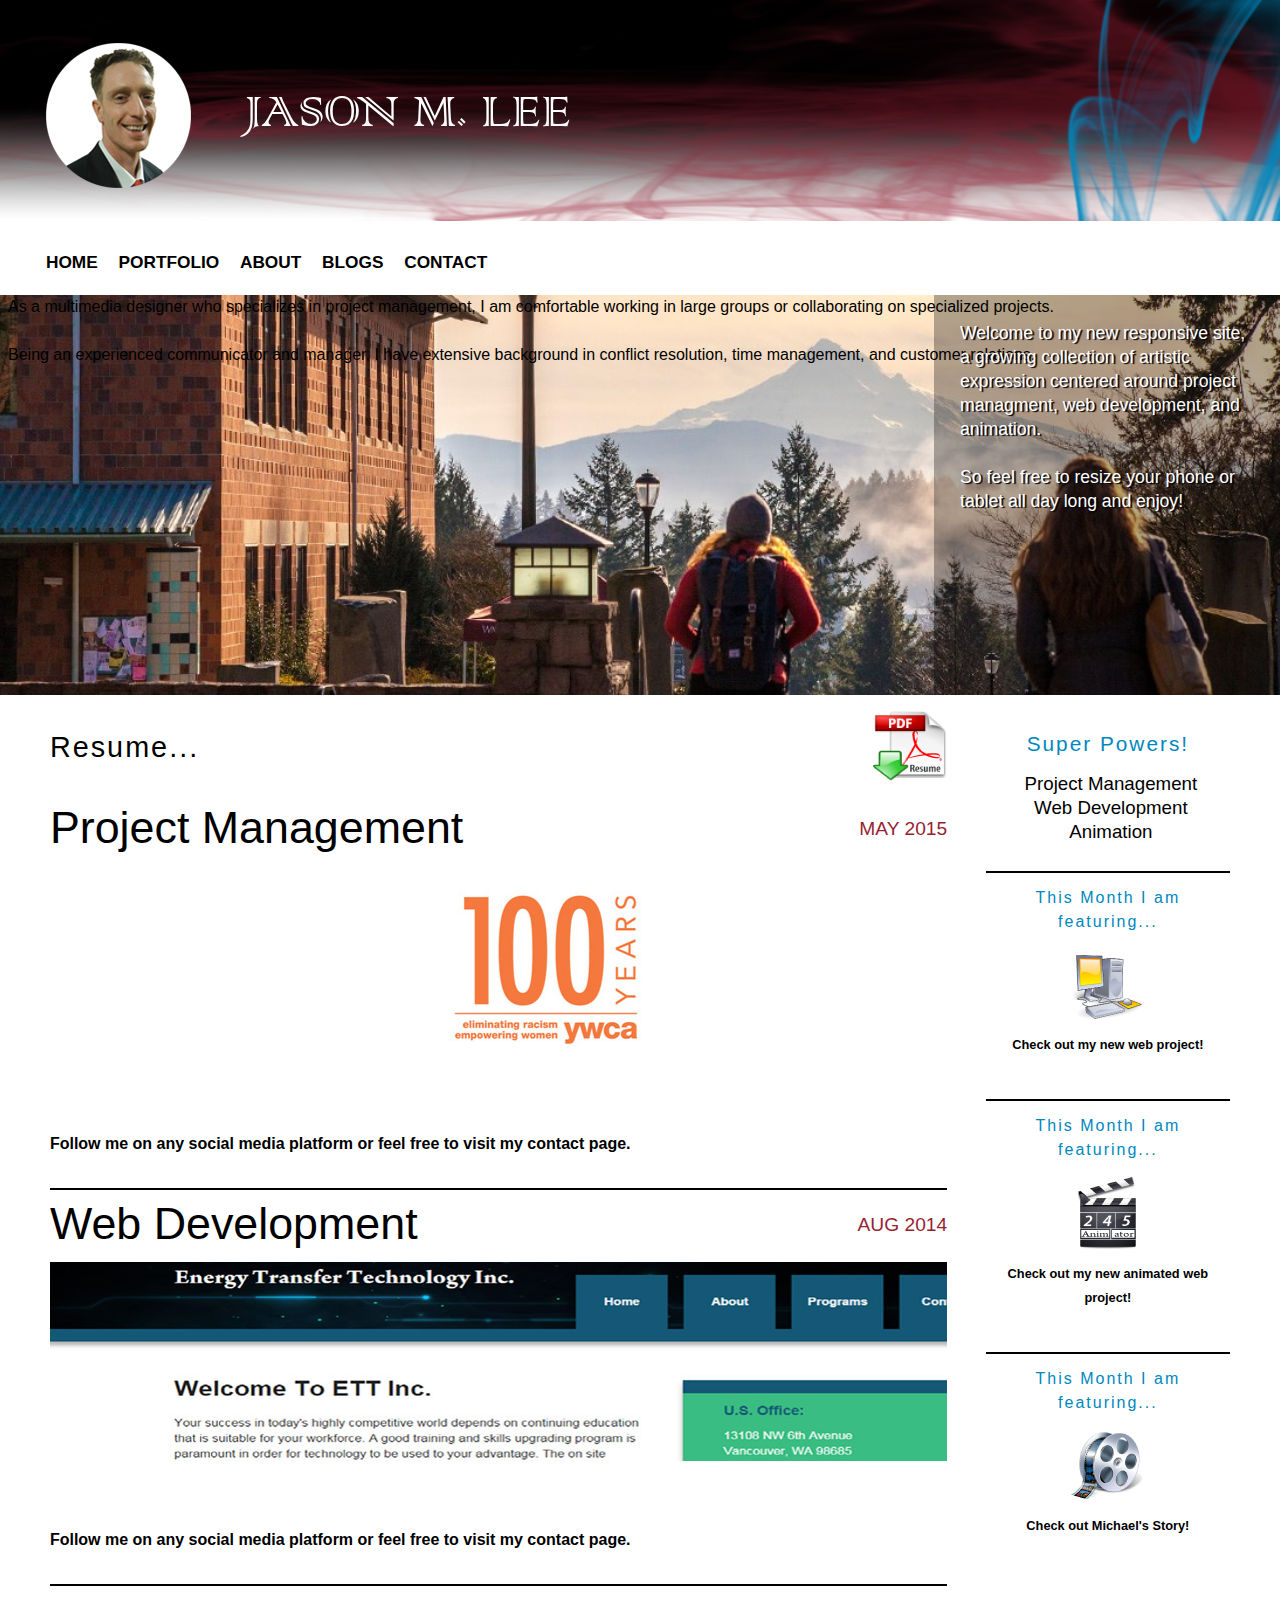
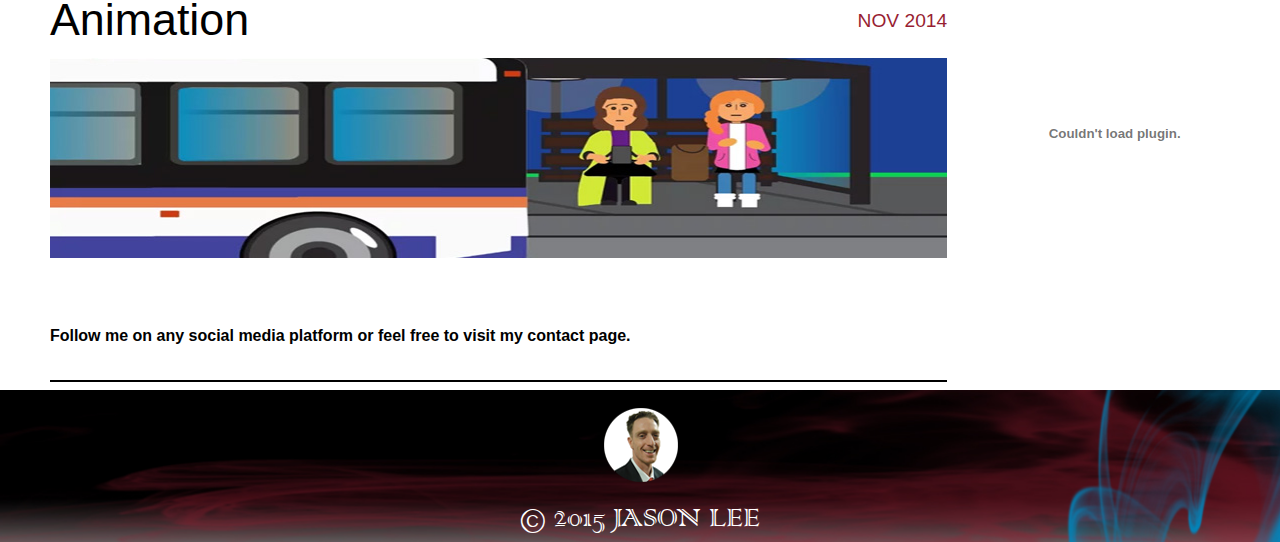
<file: index.html>
<!DOCTYPE HTML>
	<html lang="en">
		<head>
		
			<meta charset="UTF-8">
			<meta name="description" content="Jason Michael Lee is a Graphic Designer from Washington State University Vancouver. His portfolio showcases some of his work on various projects and includes a personal biography(bio) along with contact information" />
			<meta name="author" content="Jason M. Lee" />
			<meta name="keywords" content="Jason, Michael, M., Lee, jlee, portfolio, creative, media, digital, culture, design, photoshop, washington, state, university, CMDC, WSUV, biography, jimmy john's, round table" />
			<meta name="viewport" content="width=device-width, initial-scale=1.0, minimum-scale=1.0, maximum-scale=1.0, user-scalable=0" />
			<title>Jason M. Lee's Portfolio - Creative and Responsive Media Designs, Digital Innovations for a Digital Era</title>
			<link href="css/main.css" rel="stylesheet" media="screen, projection">

		<!--[if it IE 9]>
		<script src="http://html5shiv.googlecode.com/svn/trunk/html.js"></script>
		<![endif]-->
		<!--[if it IE 9]>
		<script src="scripts/respond.min.js"></script>
		<![endif]-->

		<!--ICON-->
			<link rel="shortcut icon" type="image/x-icon" href="images/jasonlee/me.ico" >
			<script>
			  (function(i,s,o,g,r,a,m){i['GoogleAnalyticsObject']=r;i[r]=i[r]||function(){
			  (i[r].q=i[r].q||[]).push(arguments)},i[r].l=1*new Date();a=s.createElement(o),
			  m=s.getElementsByTagName(o)[0];a.async=1;a.src=g;m.parentNode.insertBefore(a,m)
			  })(window,document,'script','//www.google-analytics.com/analytics.js','ga');

			  ga('create', 'UA-52768653-1', 'auto');
			  ga('send', 'pageview');

			</script>
		</head>
		
		<body class="no-js">
		<!-- this begins the loader img -->
			<div class="load"><img src="images/loader/ajax-loader.gif" alt="loader gif"></div>
		<!-- Go to www.addthis.com/dashboard to customize your tools -->
			<script type="text/javascript" src="//s7.addthis.com/js/300/addthis_widget.js#pubid=ra-53e448e55eac1209" async="async"></script>
			
			<header id="pageHeader" role="banner">
					<script>
					  (function() {
						var cx = '003633706901448119694:wy8nffld5e4';
						var gcse = document.createElement('script');
						gcse.type = 'text/javascript';
						gcse.async = true;
						gcse.src = (document.location.protocol == 'https:' ? 'https:' : 'http:') +
							'//www.google.com/cse/cse.js?cx=' + cx;
						var s = document.getElementsByTagName('script')[0];
						s.parentNode.insertBefore(gcse, s);
					  })();
					</script>
						<gcse:searchbox-only></gcse:searchbox-only>
					<h1 class="name">Jason M. Lee</h1>
			</header>
			
			<nav id="mainNav" role="navigation" class="cf">
					<h2>Site Navigation</h2>
				<ul class="topMenu expand">
			<li><a href="index.html" title="Home Page" class="home">Home</a></li>
				<li class="hover">
					<h3>Portfolio</h3>
						<ul class="submenu expand">
						<li><a href="management.html" title="Project Management" class="management">Project Management</a></li>
						<li><a href="development.html" title="Web Development" class="development">Web Development</a></li>
						<li><a href="animation.html" title="Animation" class="animation">Animation</a></li>
						<li><a href="design.html" title="Design" class="design">Design</a></li>
						<li><a href="photography.html" title="Photography" class="photography">Photography</a></li>
						<li><a href="videoediting.html" title="Video Editing" class="videoediting">Video Editing</a></li>
						</ul>
				</li>
				
			<li><a href="about.html" title="About Me" class="about">About</a></li>
				<li class="hover">
					<h3>Blogs</h3>
						<ul class="submenu expand">
						<li><a href="http://air-ninja.tumblr.com/" title="Disc Golfing" class="discgolf">Disc Golfing</a></li>
						<li><a href="http://dtc-wsuv.org/wp/jasonlee/" title="Gaming Addiction" class="gaming">Gaming Addiction</a></li>
						</ul>
				</li>
				
			<li><a href="contact.html" title="Contact Me" class="contact">Contact</a></li>
				</ul>
			</nav>

			<section id="content" role="main" class="cf">
				<div class="mission">
					<h1>As a multimedia designer who specializes in project management, I am comfortable working in large groups or collaborating on specialized projects.<br><br>
					Being an experienced communicator and manager, I have extensive background in conflict resolution, time management, and customer relations.</h1>
					<p>Welcome to my new responsive site, a growing collection of artistic expression centered around project managment, web development, and animation. <br><br><strong>So feel free to resize your phone or tablet all day long and enjoy!</strong></p>	
				</div>
				
			<article id="latestprograms">
					<h1><a href="resume/lee.pdf">Resume...</a></h1>

				<section class="managementInfo">
				<h2><a href="management.html" title="Project Management">Project Management</a></h2>
				<p class="pubdate"><time datetime="2015-02-22">May 2015</time></p>
				<div class="preview"><a href="management.html" title="Project Management"></a></div>
				<h3 class="caption">Follow me on any social media platform or feel free to visit my contact page.</h3>
				</section>

				<section class="developmentInfo">
				<h2><a href="development.html" title="Web Development">Web Development</a></h2>
				<p class="pubdate"><time datetime="2015-02-22">Aug 2014</time></p>
				<div class="preview"><a href="development.html" title="Web Development"></a></div>
				<h3 class="caption">Follow me on any social media platform or feel free to visit my contact page.</h3>
				</section>

				<section class="animationInfo">
				<h2><a href="animation.html" title="Animation">Animation</a></h2>
				<p class="pubdate"><time datetime="2015-02-22">Nov 2014</time></p>
				<div class="preview"><a href="animation.html" title="Animation"></a></div>
				<h3 class="caption">Follow me on any social media platform or feel free to visit my contact page.</h3>
				</section>

			</article>
			
			<aside role="complementary">
				<nav class="archives">
					<h2>Super Powers!</h2>
					<ul>
					<li><a href="management.html" title="Project Management">Project Management</a></li>
					<li><a href="development.html" title="Web Development">Web Development</a></li>
					<li><a href="animation.html" title="Animation">Animation</a></li>
					</ul>
				</nav>

				<section class="promo">
					<h2>This Month I am featuring...</h2>
					<img src="images/promo/computer2.png" width="74" height="74" alt="Web Development">
					<p><a href="http://dtc-wsuv.org/jlee/tree/" title="Web Development">Check out my new web project!</a></p>
				</section>
					
				<section class="promo">
					<h2>This Month I am featuring...</h2>
					<img src="images/promo/animator.png" width="74" height="74" alt="Animation">
					<p><a href="http://dtc-wsuv.org/jlee/balloon/" title="Animation">Check out my new animated web project!</a></p>
				</section>

				<section class="promo">
					<h2>This Month I am featuring...</h2>
					<img src="images/promo/video3.png" width="74" height="74" alt="Video Editing">
					<p><a href="https://vimeo.com/109782531" title="Video Editing">Check out Michael's Story!</a></p>
				</section>
				
				<section class="gfm">
				<object classid="clsid:D27CDB6E-AE6D-11cf-96B8-444553540000" width="258" height="338" title="Click Here to donate!" type="application/x-shockwave-flash"><param name="movie" value="//funds.gofundme.com/Widgetflex.swf" /><param name="quality" value="high" /><param name="flashvars" value="page=jasonlee9180&template=2" /><param name="wmode" value="transparent" /><embed allowScriptAccess="always" src="//funds.gofundme.com/Widgetflex.swf" quality="high" flashVars="page=jasonlee9180&template=2" type="application/x-shockwave-flash" wmode="transparent" width="258" height="338"></embed></object>
				</section>
			</aside>
		</section>

			<footer id="pageFooter" role="contentinfo">
				<p><a class="notice" href="http://www.twitter.com/jasonlee9180"></a></p>
				<p class="center">&copy; 2015 Jason Lee</p>
			</footer>
				<script src="http://ajax.googleapis.com/ajax/libs/jquery/1.11.1/jquery.min.js"></script>
				<script type="text/javascript" src="scripts/script.js"></script>

		</body>
</html>
</file>
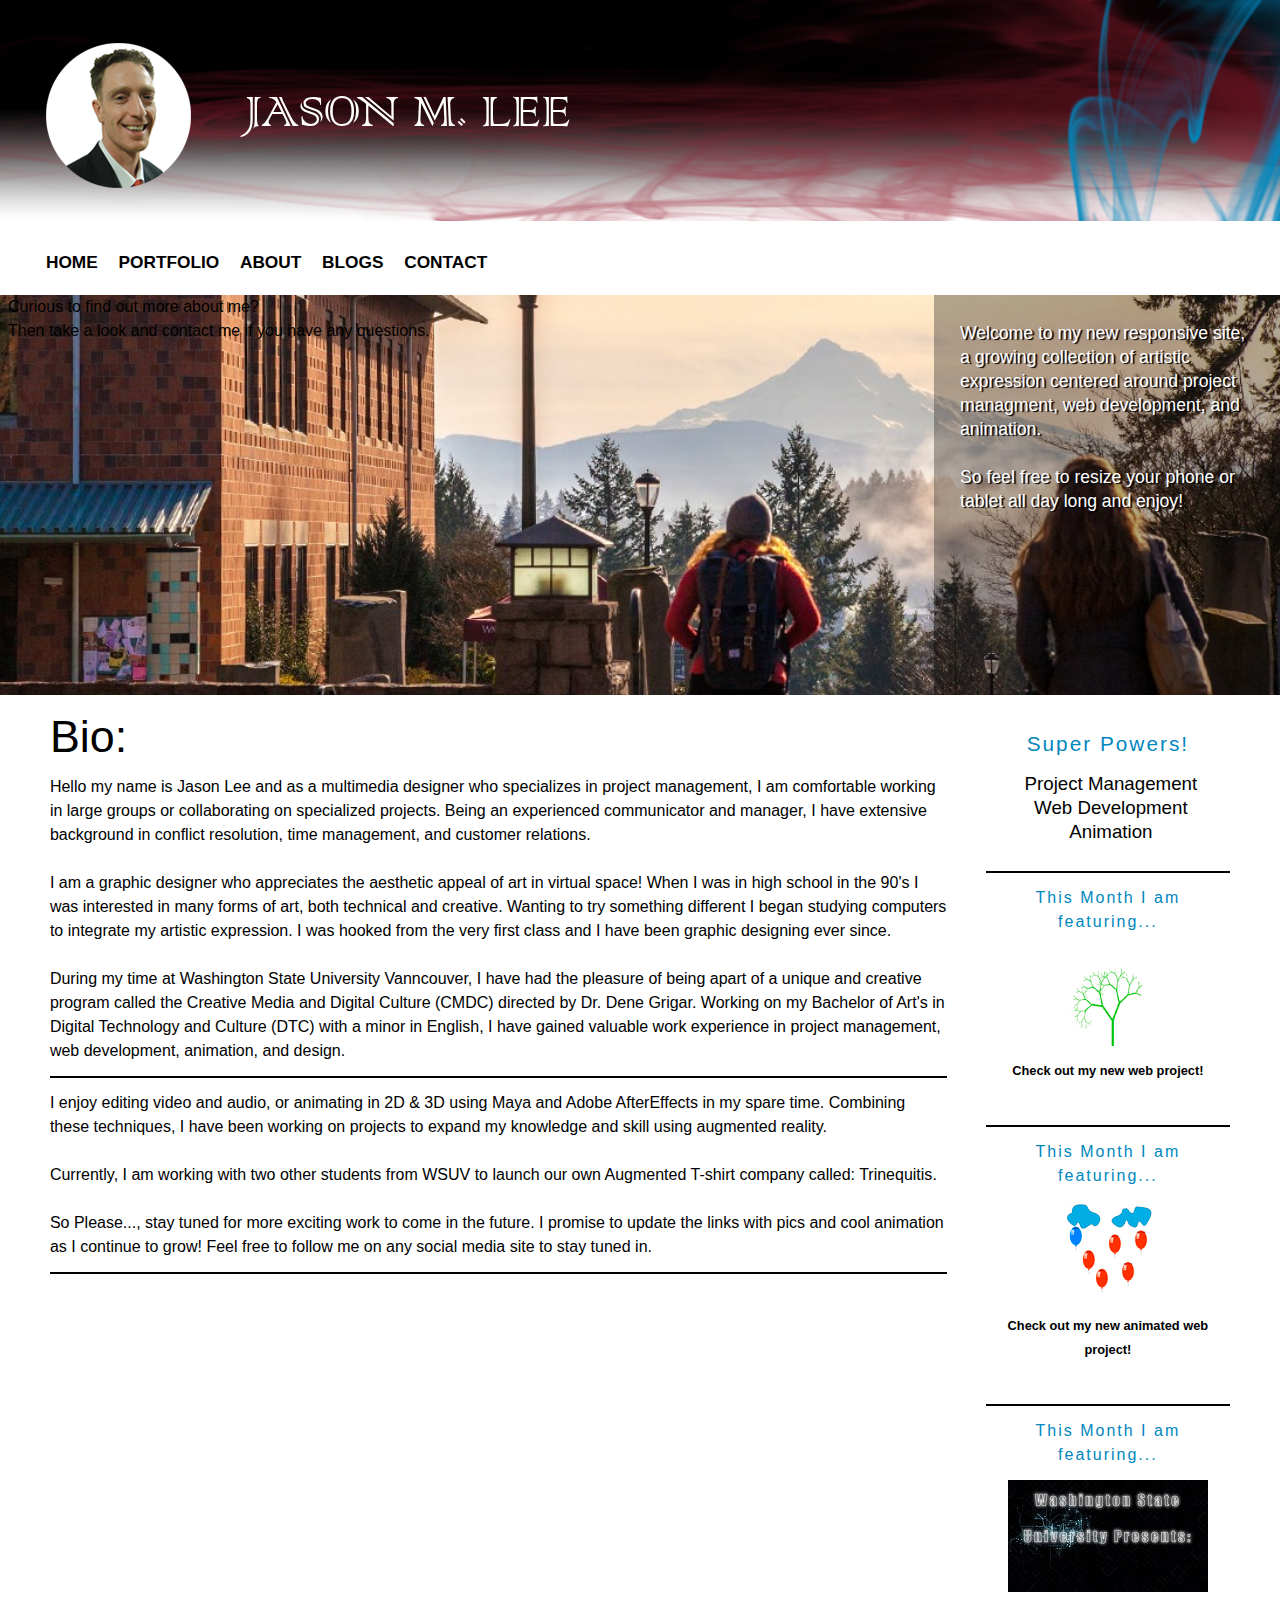
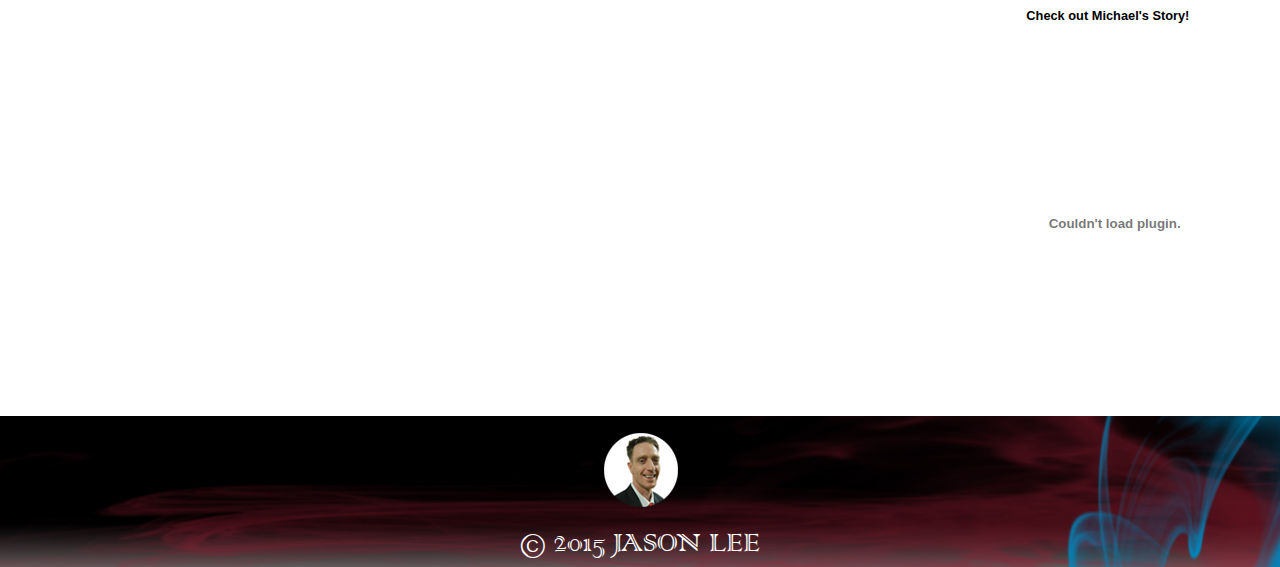
<file: about.html>
<!DOCTYPE HTML>
	<html lang="en">
		<head>
		
			<meta charset="UTF-8">
			<meta name="description" content="Jason Michael Lee is a multimedia designer from Washington State University Vancouver. His portfolio showcases his skills as a project manager, web developer, and animator." />
			<meta name="author" content="Jason M. Lee" />
			<meta name="keywords" content="Jason, Michael, M., Lee, jlee, lees, portfolio, creative, media, digital, culture, design, photoshop, illustrator, Maya, After Effects, washington, state, university, CMDC, WSUV, biography, project management, web development, animation, jimmy john's, round table" />
			<meta name="viewport" content="width=device-width, initial-scale=1.0, minimum-scale=1.0, maximum-scale=1.0, user-scalable=0" />
			<title>Jason M. Lee's Portfolio - About (Bio) Page</title>
			<link href="css/main.css" rel="stylesheet" media="screen, projection">

		<!--[if it IE 9]>
		<script src="http://html5shiv.googlecode.com/svn/trunk/html.js"></script>
		<![endif]-->
		<!--[if it IE 9]>
		<script src="scripts/respond.min.js"></script>
		<![endif]-->

		<!--ICON-->
			<link rel="shortcut icon" type="image/x-icon" href="images/jasonlee/me.ico" >
			<script>
			  (function(i,s,o,g,r,a,m){i['GoogleAnalyticsObject']=r;i[r]=i[r]||function(){
			  (i[r].q=i[r].q||[]).push(arguments)},i[r].l=1*new Date();a=s.createElement(o),
			  m=s.getElementsByTagName(o)[0];a.async=1;a.src=g;m.parentNode.insertBefore(a,m)
			  })(window,document,'script','//www.google-analytics.com/analytics.js','ga');

			  ga('create', 'UA-52768653-1', 'auto');
			  ga('send', 'pageview');

			</script>
		</head>
		
		<body class="no-js">
		<!-- this begins the loader img -->
			<div class="load"><img src="images/loader/ajax-loader.gif" alt="loader gif"></div>
		<!-- Go to www.addthis.com/dashboard to customize your tools -->
			<script type="text/javascript" src="//s7.addthis.com/js/300/addthis_widget.js#pubid=ra-53e448e55eac1209" async="async"></script>
			
			<header id="pageHeader" role="banner">
					<script>
					  (function() {
						var cx = '003633706901448119694:wy8nffld5e4';
						var gcse = document.createElement('script');
						gcse.type = 'text/javascript';
						gcse.async = true;
						gcse.src = (document.location.protocol == 'https:' ? 'https:' : 'http:') +
							'//www.google.com/cse/cse.js?cx=' + cx;
						var s = document.getElementsByTagName('script')[0];
						s.parentNode.insertBefore(gcse, s);
					  })();
					</script>
						<gcse:searchbox-only></gcse:searchbox-only>
					<h1 class="name">Jason M. Lee</h1>
			</header>
			
			<nav id="mainNav" role="navigation" class="cf">
					<h2>Site Navigation</h2>
				<ul class="topMenu expand">
			<li><a href="index.html" title="Home Page" class="home">Home</a></li>
				<li class="hover">
					<h3>Portfolio</h3>
						<ul class="submenu expand">
						<li><a href="management.html" title="Project Management" class="management">Project Management</a></li>
						<li><a href="development.html" title="Web Development" class="development">Web Development</a></li>
						<li><a href="animation.html" title="Animation" class="animation">Animation</a></li>
						<li><a href="design.html" title="Design" class="design">Design</a></li>
						<li><a href="photography.html" title="Photography" class="photography">Photography</a></li>
						<li><a href="videoediting.html" title="Video Editing" class="videoediting">Video Editing</a></li>
						</ul>
				</li>
				
			<li><a href="about.html" title="About Me" class="about">About</a></li>
				<li class="hover">
					<h3>Blogs</h3>
						<ul class="submenu expand">
						<li><a href="http://air-ninja.tumblr.com/" title="Disc Golfing" class="discgolf">Disc Golfing</a></li>
						<li><a href="http://dtc-wsuv.org/wp/jasonlee/" title="Gaming Addiction" class="gaming">Gaming Addiction</a></li>
						</ul>
				</li>
				
			<li><a href="contact.html" title="Contact Me" class="contact">Contact</a></li>
				</ul>
			</nav>

			<section id="content" role="main" class="cf">
				<div class="mission">
					<h1>Curious to find out more about me?<br>
					Then take a look and contact me if you have any questions.</h1>
					<p>Welcome to my new responsive site, a growing collection of artistic expression centered around project managment, web development, and animation.<br></br><strong>So feel free to resize your phone or tablet all day long and enjoy!</strong></p>	
				</div>
				
			<article id="latestprograms">

				<section class="bioInfo">
				<h2><a href="index.html" title="Biography About Me">Bio:</a></h2>				
				<div class="collab">
								<p>Hello my name is Jason Lee and as a multimedia designer who specializes in project management, I am comfortable working in large groups or collaborating on specialized projects. Being an experienced communicator and manager, I have extensive background in conflict resolution, time management, and customer relations.<br></br>
								I am a graphic designer who appreciates the aesthetic appeal of art in virtual space! When I was in high school in the 90's I was interested in many forms of art, both technical and creative. Wanting to try something different I began studying computers to integrate my artistic expression. I was hooked from the very first class and I have been graphic designing ever since.<br></br>
								During my time at Washington State University Vanncouver, I have had the pleasure of being apart of a unique and creative program called the Creative Media and Digital Culture (CMDC) directed by Dr. Dene Grigar. Working on my Bachelor of Art's in Digital Technology and Culture (DTC) with a minor in English, I have gained valuable work experience in project management, web development, animation, and design.</p>
								
				</div>
				</section>
				<section class="bioInfo">
				<div class="collab">
								<p>I enjoy editing video and audio, or animating in 2D & 3D using Maya and Adobe AfterEffects in my spare time. Combining these techniques, I have been working on projects to expand my knowledge and skill using augmented reality.<br></br>Currently, I am working with two other students from WSUV to launch our own Augmented T-shirt company called: <a class="trin" href="http://trinequitis.com">Trinequitis</a>.<br></br>
								So Please..., stay tuned for more exciting work to come in the future. I promise to update the links with pics and cool animation as I continue to grow! Feel free to follow me on any social media site to stay tuned in.</p>
				</div>
				</section>
			</article>
			
			<aside role="complementary">
				<nav class="archives">
					<h2 class="hero">Super Powers!</h2>
					<ul>
					<li><a href="management.html" title="Project Management">Project Management</a></li>
					<li><a href="development.html" title="Web Development">Web Development</a></li>
					<li><a href="animation.html" title="Animation">Animation</a></li>
					</ul>
				</nav>
				
				<section class="promo">
					<h2>This Month I am featuring...</h2>
					<img src="images/tree.jpg" width="100" height="100" alt="Web Development">
					<p><a href="http://dtc-wsuv.org/jlee/tree/" title="Web Development">Check out my new web project!</a></p>
				</section>
					
				<section class="promo">
					<h2>This Month I am featuring...</h2>
					<img src="images/balloon.jpg" width="100" height="100" alt="Animation">
					<p><a href="http://dtc-wsuv.org/jlee/balloon/" title="Animation">Check out my new animated web project!</a></p>
				</section>

				<section class="promo">
					<h2>This Month I am featuring...</h2>
					<img src="images/mm.jpg" width="200" height="112" alt="Video Editing">
					<p class="mm"><a href="https://vimeo.com/109782531" title="Video Editing">Check out Michael's Story!</a></p>
				</section>
				
				<section class="gfm">
				<object classid="clsid:D27CDB6E-AE6D-11cf-96B8-444553540000" width="258" height="338" title="Click Here to donate!" type="application/x-shockwave-flash"><param name="movie" value="//funds.gofundme.com/Widgetflex.swf" /><param name="quality" value="high" /><param name="flashvars" value="page=jasonlee9180&template=2" /><param name="wmode" value="transparent" /><embed allowScriptAccess="always" src="//funds.gofundme.com/Widgetflex.swf" quality="high" flashVars="page=jasonlee9180&template=2" type="application/x-shockwave-flash" wmode="transparent" width="258" height="338"></embed></object>
				</section>
			</aside>
		</section>
			<footer id="pageFooter" role="contentinfo">
				<p><a class="notice" href="http://www.twitter.com/jasonlee9180"></a></p>
				<p class="center">&copy; 2015 Jason Lee</p>
			</footer>
				<script src="http://ajax.googleapis.com/ajax/libs/jquery/1.11.1/jquery.min.js"></script>
				<script type="text/javascript" src="scripts/script.js"></script>

		</body>
</html>
</file>
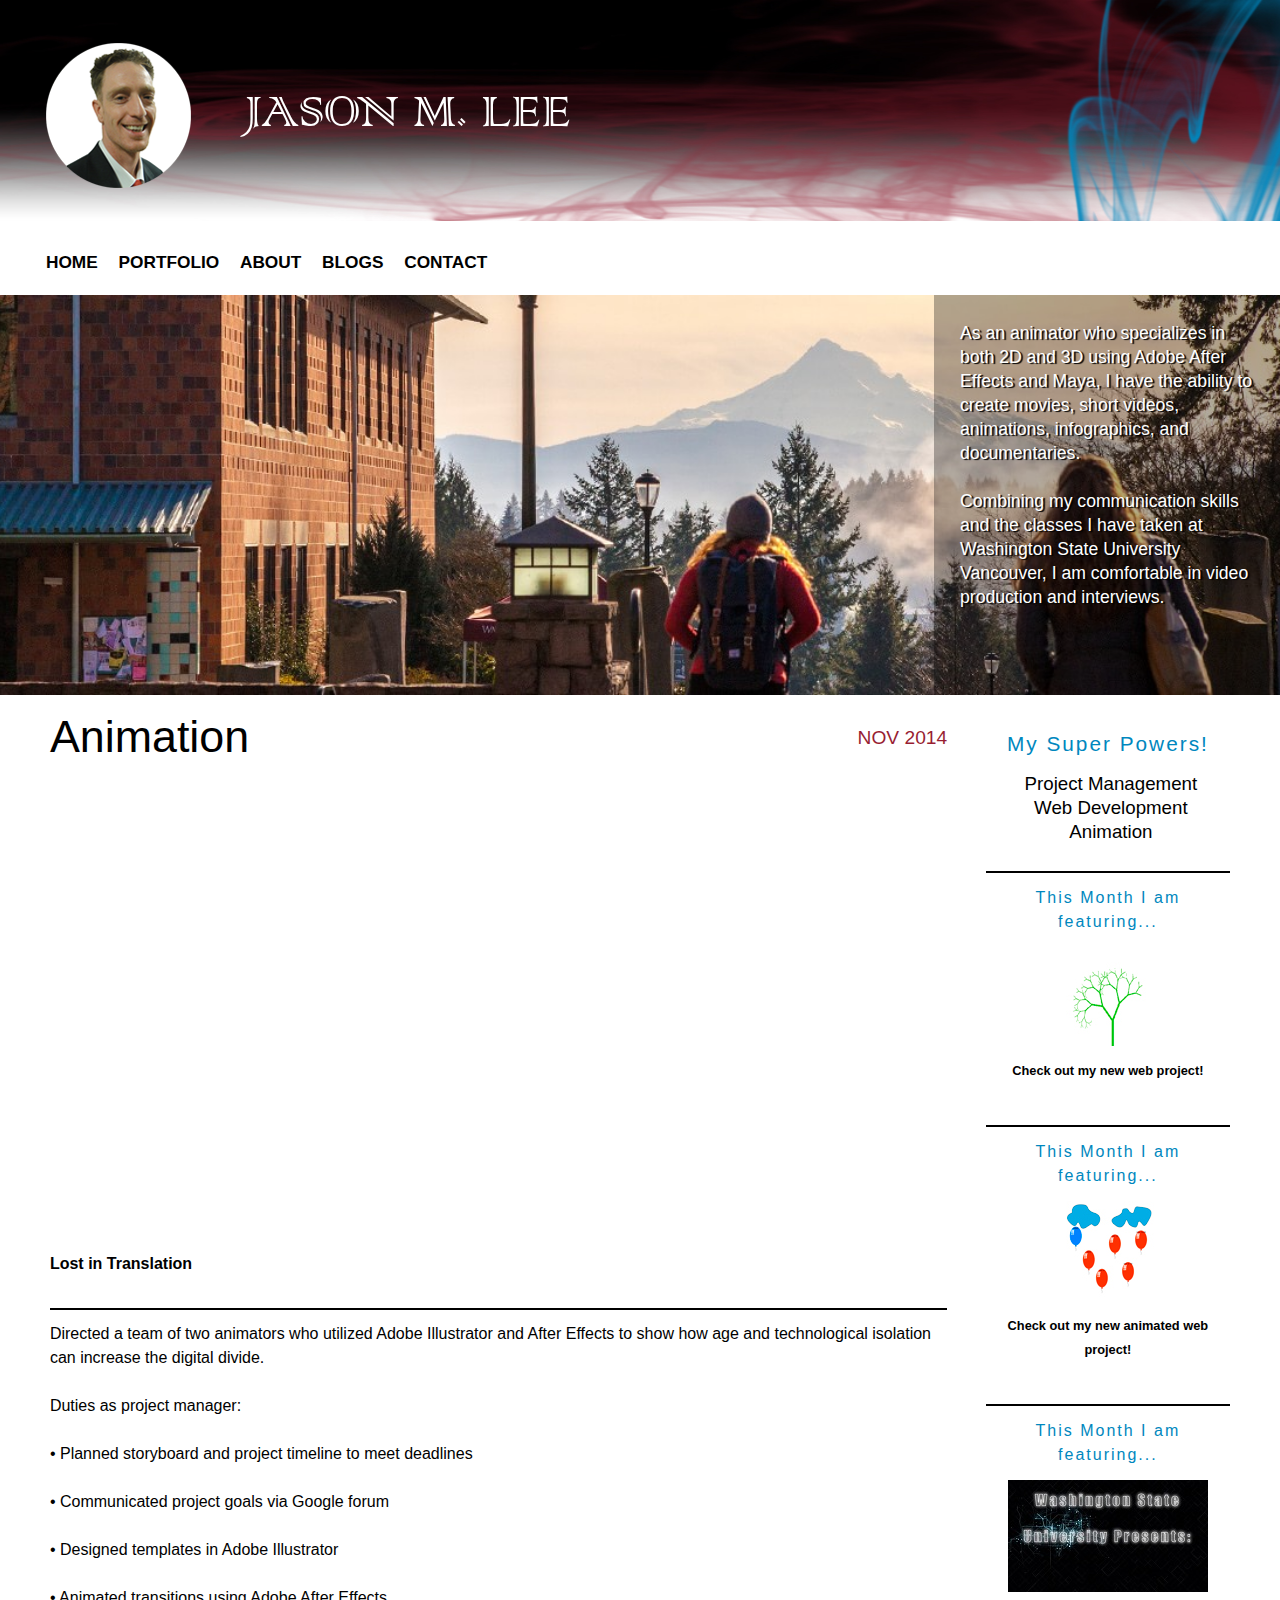
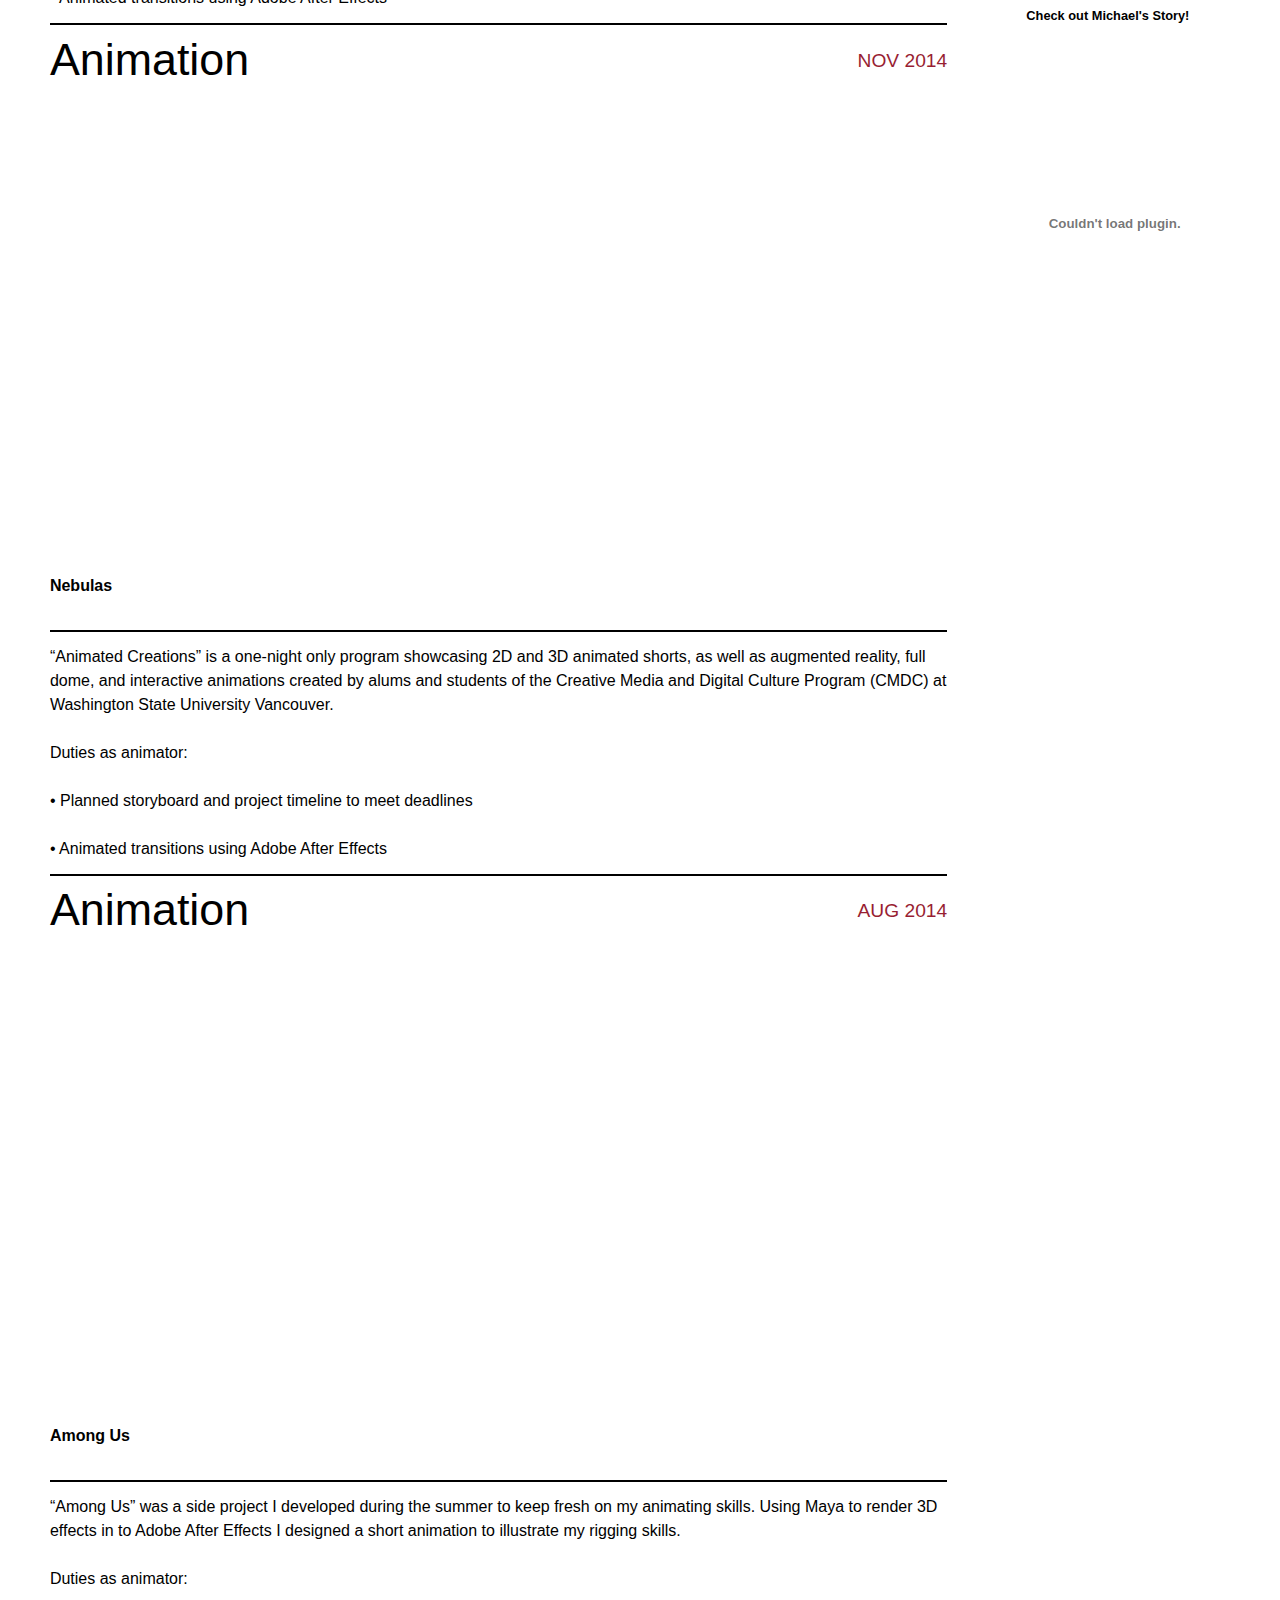
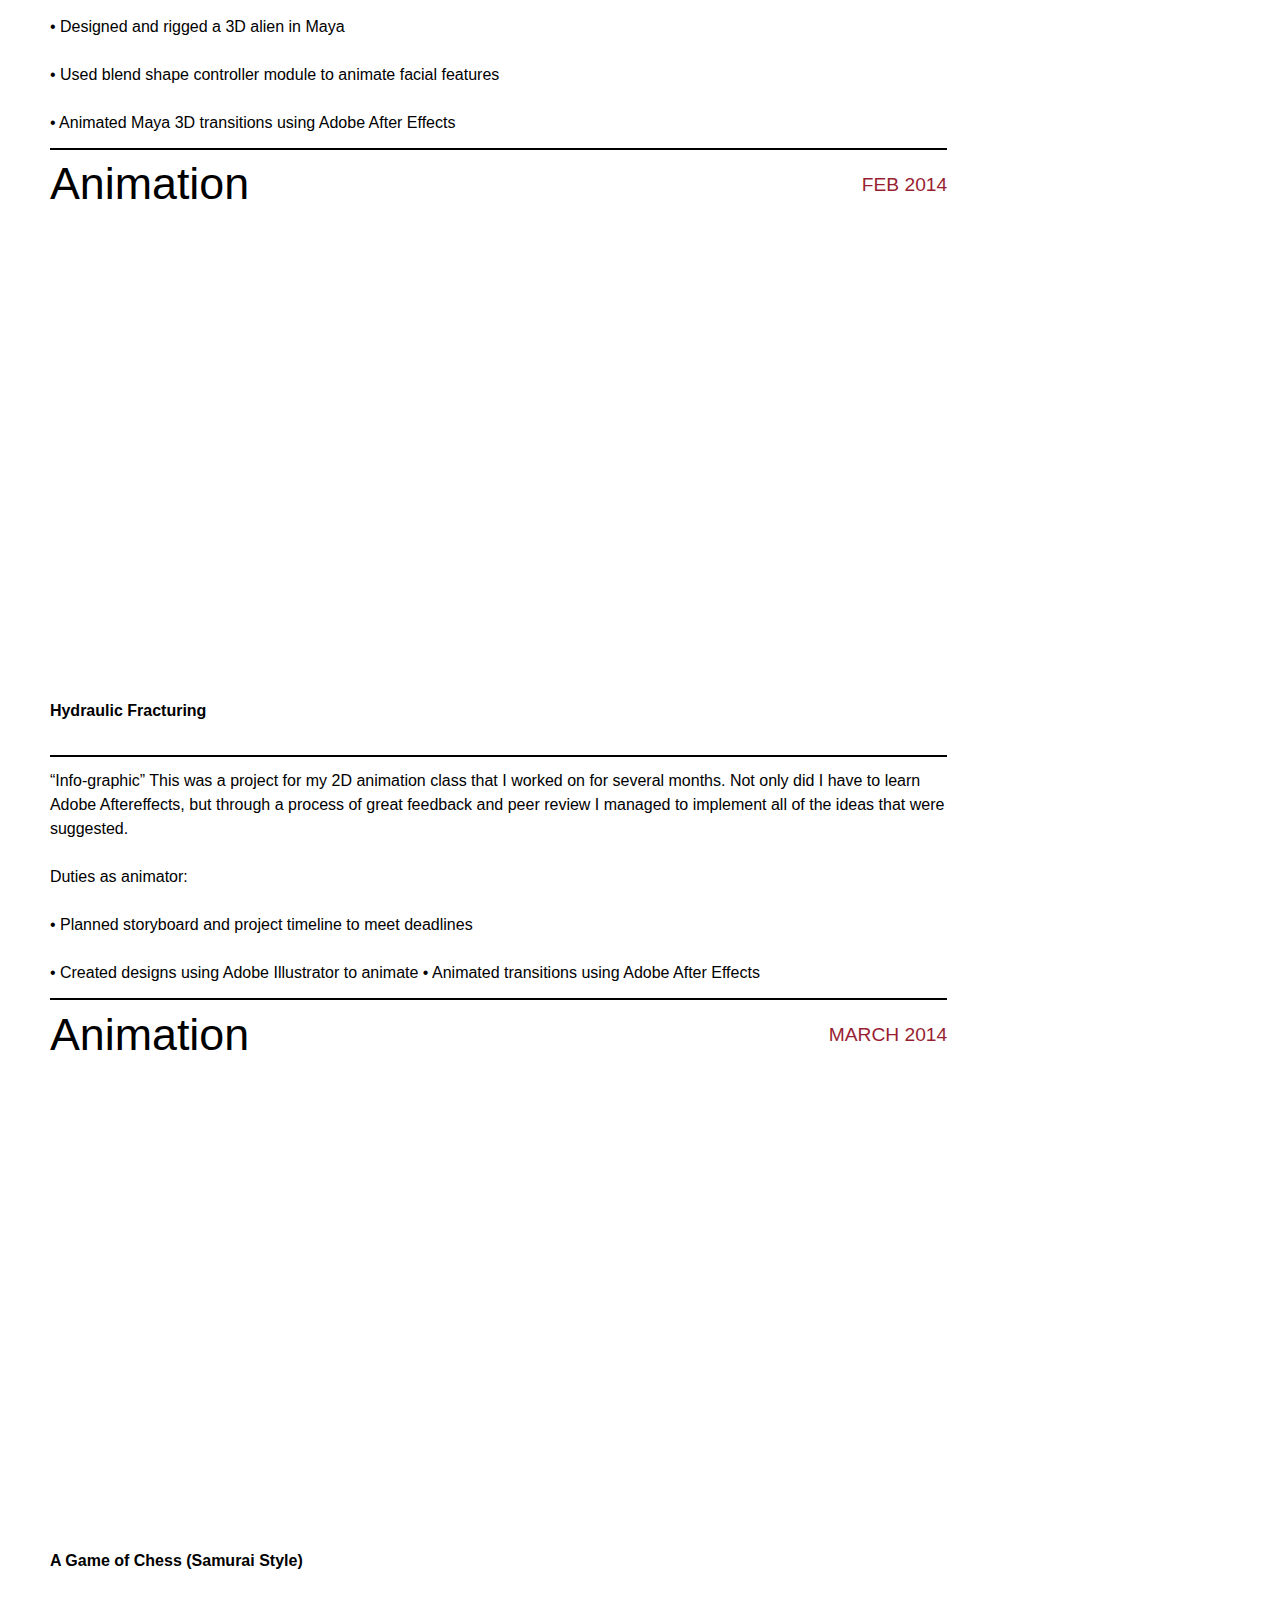
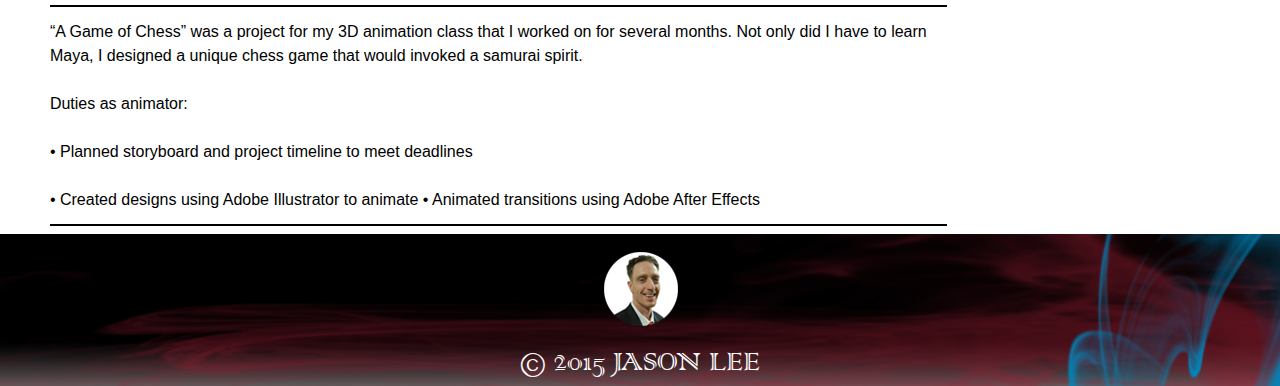
<file: animation.html>
<!DOCTYPE HTML>
	<html lang="en">
		<head>
		
			<meta charset="UTF-8">
			<meta name="description" content="Jason Michael Lee is a multimedia designer from Washington State University Vancouver. His portfolio showcases his skills as a project manager, web developer, and animator." />
			<meta name="author" content="Jason M. Lee" />
			<meta name="keywords" content="Jason, Michael, M., Lee, jlee, lees, portfolio, creative, media, digital, culture, design, photoshop, illustrator, Maya, After Effects, washington, state, university, CMDC, WSUV, biography, project management, web development, animation, jimmy john's, round table" />
			<meta name="viewport" content="width=device-width, initial-scale=1.0, minimum-scale=1.0, maximum-scale=1.0, user-scalable=0" />
			<title>Jason M. Lee's Portfolio - Animation Page</title>
			<link href="css/main.css" rel="stylesheet" media="screen, projection">

		<!--[if it IE 9]>
		<script src="http://html5shiv.googlecode.com/svn/trunk/html.js"></script>
		<![endif]-->
		<!--[if it IE 9]>
		<script src="scripts/respond.min.js"></script>
		<![endif]-->

		<!--ICON-->
			<link rel="shortcut icon" type="image/x-icon" href="images/jasonlee/me.ico" >
			<script>
			  (function(i,s,o,g,r,a,m){i['GoogleAnalyticsObject']=r;i[r]=i[r]||function(){
			  (i[r].q=i[r].q||[]).push(arguments)},i[r].l=1*new Date();a=s.createElement(o),
			  m=s.getElementsByTagName(o)[0];a.async=1;a.src=g;m.parentNode.insertBefore(a,m)
			  })(window,document,'script','//www.google-analytics.com/analytics.js','ga');

			  ga('create', 'UA-52768653-1', 'auto');
			  ga('send', 'pageview');

			</script>
		</head>
		
		<body class="no-js">
		<!-- this begins the loader img -->
			<div class="load"><img src="images/loader/ajax-loader.gif" alt="loader gif"></div>
		<!-- Go to www.addthis.com/dashboard to customize your tools -->
			<script type="text/javascript" src="//s7.addthis.com/js/300/addthis_widget.js#pubid=ra-53e448e55eac1209" async="async"></script>
			
			<header id="pageHeader" role="banner">
					<script>
					  (function() {
						var cx = '003633706901448119694:wy8nffld5e4';
						var gcse = document.createElement('script');
						gcse.type = 'text/javascript';
						gcse.async = true;
						gcse.src = (document.location.protocol == 'https:' ? 'https:' : 'http:') +
							'//www.google.com/cse/cse.js?cx=' + cx;
						var s = document.getElementsByTagName('script')[0];
						s.parentNode.insertBefore(gcse, s);
					  })();
					</script>
						<gcse:searchbox-only></gcse:searchbox-only>
					<h1 class="name">Jason M. Lee</h1>
			</header>
			
			<nav id="mainNav" role="navigation" class="cf">
					<h2>Site Navigation</h2>
				<ul class="topMenu expand">
			<li><a href="index.html" title="Home Page" class="home">Home</a></li>
				<li class="hover">
					<h3>Portfolio</h3>
						<ul class="submenu expand">
						<li><a href="management.html" title="Project Management" class="management">Project Management</a></li>
						<li><a href="development.html" title="Web Development" class="development">Web Development</a></li>
						<li><a href="animation.html" title="Animation" class="animation">Animation</a></li>
						<li><a href="design.html" title="Design" class="design">Design</a></li>
						<li><a href="photography.html" title="Photography" class="photography">Photography</a></li>
						<li><a href="videoediting.html" title="Video Editing" class="videoediting">Video Editing</a></li>
						</ul>
				</li>
				
			<li><a href="about.html" title="About Me" class="about">About</a></li>
				<li class="hover">
					<h3>Blogs</h3>
						<ul class="submenu expand">
						<li><a href="http://air-ninja.tumblr.com/" title="Disc Golfing" class="discgolf">Disc Golfing</a></li>
						<li><a href="http://dtc-wsuv.org/wp/jasonlee/" title="Gaming Addiction" class="gaming">Gaming Addiction</a></li>
						</ul>
				</li>
				
			<li><a href="contact.html" title="Contact Me" class="contact">Contact</a></li>
				</ul>
			</nav>

			<section id="content" role="main" class="cf">
				<div class="mission">
					<p>As an animator who specializes in both 2D and 3D using Adobe After Effects and Maya, I have the ability to create movies, short videos, animations, infographics, and documentaries.<br></br>
					Combining my communication skills and the classes I have taken at Washington State University Vancouver, I am comfortable in video production and interviews.</p>
				</div>
				
			<article id="latestprograms">

				<section class="developmentInfo">
				<h2><a href="index.html" title="Animation">Animation</a></h2>
				<p class="pubdate"><time datetime="2014-11-22">Nov 2014</time></p>
				<div class="video"><iframe width="854" height="480" src="https://player.vimeo.com/video/112153770" frameborder="0" allowfullscreen></iframe></div>
				<h3 class="caption">Lost in Translation</h3>
				</section>
			<section class="bioInfo">
				<div class="bio">
								<p>Directed a team of two animators who utilized Adobe Illustrator and After Effects to show how age and technological isolation can increase the digital divide.<br></br>
								<strong>Duties as project manager:</strong><br></br>
								•	Planned storyboard and project timeline to meet deadlines<br></br>
								•	Communicated project goals via Google forum<br></br>
								•	Designed templates in Adobe Illustrator<br></br>
								•	Animated transitions using Adobe After Effects
								</p>
				</div>
			</section>
			
			<section class="developmentInfo">
				<h2><a href="https://vimeo.com/112360937" title="Animation">Animation</a></h2>
				<p class="pubdate"><time datetime="2014-11-22">Nov 2014</time></p>
				<div class="video"><iframe width="854" height="480" src="https://player.vimeo.com/video/112360937" frameborder="0" allowfullscreen></iframe></div>
				<h3 class="caption">Nebulas</h3>
				</section>
			<section class="bioInfo">
				<div class="bio">
								<p>“Animated Creations” is a one-night only program showcasing 2D and 3D animated shorts, as well as augmented reality, full dome, and interactive animations created by alums and students of the Creative Media and Digital Culture Program (CMDC) at Washington State University Vancouver.<br></br>
								<strong>Duties as animator:</strong><br></br>
								•	Planned storyboard and project timeline to meet deadlines<br></br>
								•	Animated transitions using Adobe After Effects
								</p>
				</div>
			</section>
			
			<section class="developmentInfo">
				<h2><a href="https://vimeo.com/94547276" title="Animation">Animation</a></h2>
				<p class="pubdate"><time datetime="2014-08-22">Aug 2014</time></p>
				<div class="video"><iframe width="854" height="480" src="https://player.vimeo.com/video/104148825" frameborder="0" allowfullscreen></iframe></div>
				<h3 class="caption">Among Us</h3>
				</section>
			<section class="bioInfo">
				<div class="bio">
								<p>“Among Us” was a side project I developed during the summer to keep fresh on my animating skills. Using Maya to render 3D effects in to Adobe After Effects I designed a short animation to illustrate my rigging skills.<br></br>
								<strong>Duties as animator:</strong><br></br>
								•	Designed and rigged a 3D alien in Maya<br></br>
								•	Used blend shape controller module to animate facial features<br></br>
								•	Animated Maya 3D transitions using Adobe After Effects
								</p>
				</div>
			</section>
			
			<section class="developmentInfo">
				<h2><a href="https://vimeo.com/94547276" title="Animation">Animation</a></h2>
				<p class="pubdate"><time datetime="2014-02-22">Feb 2014</time></p>
				<div class="video"><iframe width="854" height="480" src="https://player.vimeo.com/video/94547276" frameborder="0" allowfullscreen></iframe></div>
				<h3 class="caption">Hydraulic Fracturing</h3>
				</section>
			<section class="bioInfo">
				<div class="bio">
								<p>“Info-graphic” This was a project for my 2D animation class that I worked on for several months. Not only did I have to learn Adobe Aftereffects, but through a process of great feedback and peer review I managed to implement all of the ideas that were suggested.<br></br>
								<strong>Duties as animator:</strong><br></br>
								•	Planned storyboard and project timeline to meet deadlines<br></br>
								•	Created designs using Adobe Illustrator to animate
								•	Animated transitions using Adobe After Effects
								</p>
				</div>
			</section>
			
			<section class="developmentInfo">
				<h2><a href="https://vimeo.com/94547276" title="Animation">Animation</a></h2>
				<p class="pubdate"><time datetime="2014-02-22">March 2014</time></p>
				<div class="video"><iframe width="854" height="480" src="https://player.vimeo.com/video/81925804" frameborder="0" allowfullscreen></iframe></div>
				<h3 class="caption">A Game of Chess (Samurai Style)</h3>
				</section>
			<section class="bioInfo">
				<div class="bio">
								<p>“A Game of Chess” was a project for my 3D animation class that I worked on for several months. Not only did I have to learn Maya, I designed a unique chess game that would invoked a samurai spirit.<br></br>
								<strong>Duties as animator:</strong><br></br>
								•	Planned storyboard and project timeline to meet deadlines<br></br>
								•	Created designs using Adobe Illustrator to animate
								•	Animated transitions using Adobe After Effects
								</p>
				</div>
			</section>
			</article>
			
			<aside role="complementary">
				<nav class="archives">
					<h2 class="hero">My Super Powers!</h2>
					<ul>
					<li><a href="management.html" title="Project Management">Project Management</a></li>
					<li><a href="development.html" title="Web Development">Web Development</a></li>
					<li><a href="animation.html" title="Animation">Animation</a></li>
					</ul>
				</nav>
				
				<section class="promo">
					<h2>This Month I am featuring...</h2>
					<img src="images/tree.jpg" width="100" height="100" alt="Web Development">
					<p><a href="http://dtc-wsuv.org/jlee/tree/" title="Web Development">Check out my new web project!</a></p>
				</section>
					
				<section class="promo">
					<h2>This Month I am featuring...</h2>
					<img src="images/balloon.jpg" width="100" height="100" alt="Animation">
					<p><a href="http://dtc-wsuv.org/jlee/balloon/" title="Animation">Check out my new animated web project!</a></p>
				</section>

				<section class="promo">
					<h2>This Month I am featuring...</h2>
					<img src="images/mm.jpg" width="200" height="112" alt="Video Editing">
					<p class="mm"><a href="https://vimeo.com/109782531" title="Video Editing">Check out Michael's Story!</a></p>
				</section>
				
				<section class="gfm">
					<object classid="clsid:D27CDB6E-AE6D-11cf-96B8-444553540000" width="258" height="338" title="Click Here to donate!" type="application/x-shockwave-flash"><param name="movie" value="//funds.gofundme.com/Widgetflex.swf" /><param name="quality" value="high" /><param name="flashvars" value="page=jasonlee9180&template=2" /><param name="wmode" value="transparent" /><embed allowScriptAccess="always" src="//funds.gofundme.com/Widgetflex.swf" quality="high" flashVars="page=jasonlee9180&template=2" type="application/x-shockwave-flash" wmode="transparent" width="258" height="338"></embed></object>
				</section>
			</aside>
		</section>
		
			<footer id="pageFooter" role="contentinfo">
				<p><a class="notice" href="http://www.twitter.com/jasonlee9180"></a></p>
				<p class="center">&copy; 2015 Jason Lee</p>
			</footer>
				<script src="http://ajax.googleapis.com/ajax/libs/jquery/1.11.1/jquery.min.js"></script>
				<script type="text/javascript" src="scripts/script.js"></script>

		</body>
</html>
</file>
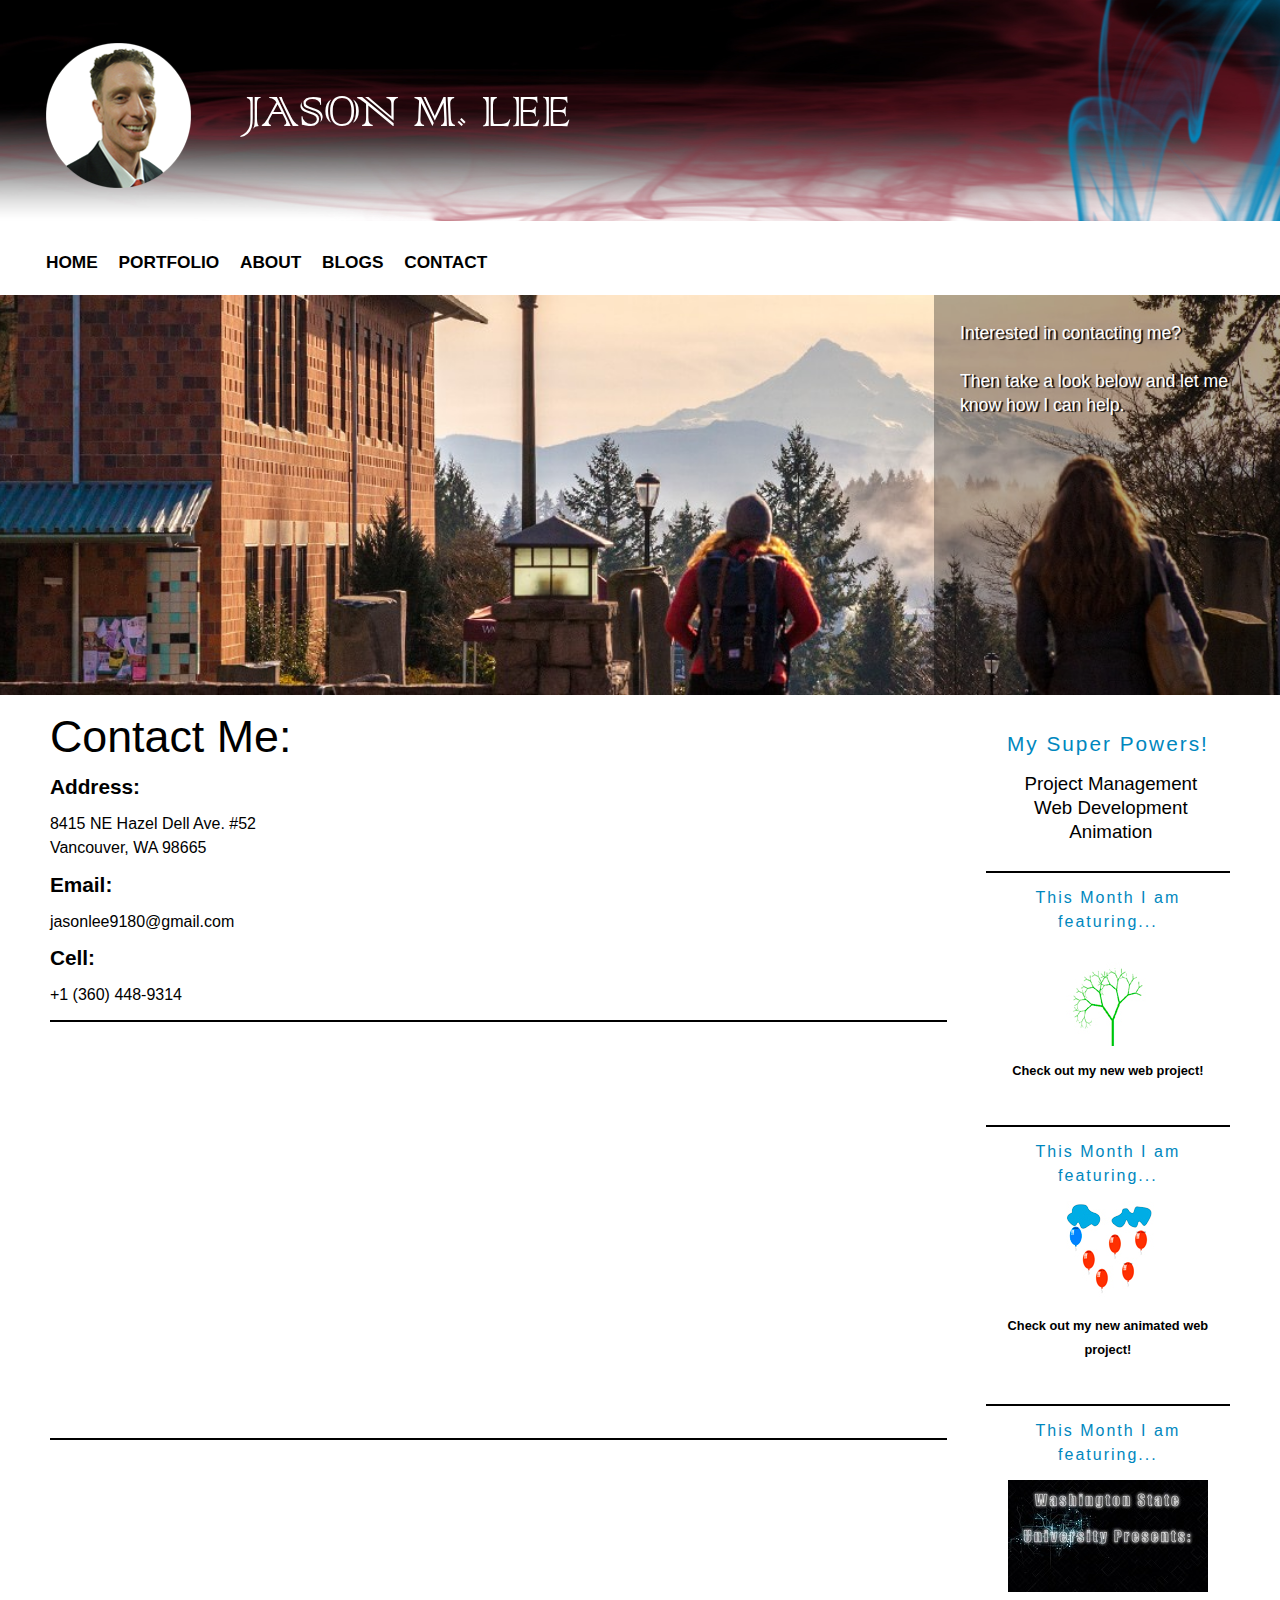
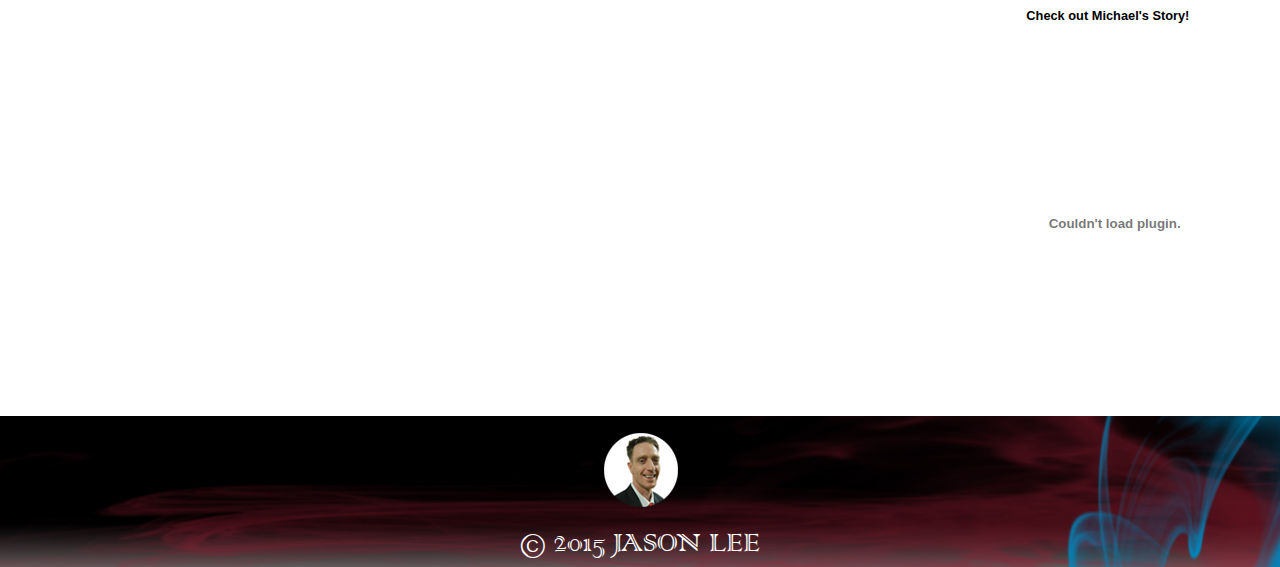
<file: contact.html>
<!DOCTYPE HTML>
	<html lang="en">
		<head>
		
			<meta charset="UTF-8">
			<meta name="description" content="Jason Michael Lee is a multimedia designer from Washington State University Vancouver. His portfolio showcases his skills as a project manager, web developer, and animator." />
			<meta name="author" content="Jason M. Lee" />
			<meta name="keywords" content="Jason, Michael, M., Lee, jlee, lees, portfolio, creative, media, digital, culture, design, photoshop, illustrator, Maya, After Effects, washington, state, university, CMDC, WSUV, biography, project management, web development, animation, jimmy john's, round table" />
			<meta name="viewport" content="width=device-width, initial-scale=1.0, minimum-scale=1.0, maximum-scale=1.0, user-scalable=0" />
			<title>Jason M. Lee's Portfolio - Contact Page</title>
			<link href="css/main.css" rel="stylesheet" media="screen, projection">

		<!--[if it IE 9]>
		<script src="http://html5shiv.googlecode.com/svn/trunk/html.js"></script>
		<![endif]-->
		<!--[if it IE 9]>
		<script src="scripts/respond.min.js"></script>
		<![endif]-->

		<!--ICON-->
			<link rel="shortcut icon" type="image/x-icon" href="images/jasonlee/me.ico" >
			<script>
			  (function(i,s,o,g,r,a,m){i['GoogleAnalyticsObject']=r;i[r]=i[r]||function(){
			  (i[r].q=i[r].q||[]).push(arguments)},i[r].l=1*new Date();a=s.createElement(o),
			  m=s.getElementsByTagName(o)[0];a.async=1;a.src=g;m.parentNode.insertBefore(a,m)
			  })(window,document,'script','//www.google-analytics.com/analytics.js','ga');

			  ga('create', 'UA-52768653-1', 'auto');
			  ga('send', 'pageview');

			</script>
		</head>
		
		<body class="no-js">
		<!-- this begins the loader img -->
			<div class="load"><img src="images/loader/ajax-loader.gif" alt="loader gif"></div>
		<!-- Go to www.addthis.com/dashboard to customize your tools -->
			<script type="text/javascript" src="//s7.addthis.com/js/300/addthis_widget.js#pubid=ra-53e448e55eac1209" async="async"></script>
			
			<header id="pageHeader" role="banner">
					<script>
					  (function() {
						var cx = '003633706901448119694:wy8nffld5e4';
						var gcse = document.createElement('script');
						gcse.type = 'text/javascript';
						gcse.async = true;
						gcse.src = (document.location.protocol == 'https:' ? 'https:' : 'http:') +
							'//www.google.com/cse/cse.js?cx=' + cx;
						var s = document.getElementsByTagName('script')[0];
						s.parentNode.insertBefore(gcse, s);
					  })();
					</script>
						<gcse:searchbox-only></gcse:searchbox-only>
					<h1 class="name">Jason M. Lee</h1>
			</header>
			
			<nav id="mainNav" role="navigation" class="cf">
					<h2>Site Navigation</h2>
				<ul class="topMenu expand">
			<li><a href="index.html" title="Home Page" class="home">Home</a></li>
				<li class="hover">
					<h3>Portfolio</h3>
						<ul class="submenu expand">
						<li><a href="management.html" title="Project Management" class="management">Project Management</a></li>
						<li><a href="development.html" title="Web Development" class="development">Web Development</a></li>
						<li><a href="animation.html" title="Animation" class="animation">Animation</a></li>
						<li><a href="design.html" title="Design" class="design">Design</a></li>
						<li><a href="photography.html" title="Photography" class="photography">Photography</a></li>
						<li><a href="videoediting.html" title="Video Editing" class="videoediting">Video Editing</a></li>
						</ul>
				</li>
				
			<li><a href="about.html" title="About Me" class="about">About</a></li>
				<li class="hover">
					<h3>Blogs</h3>
						<ul class="submenu expand">
						<li><a href="http://air-ninja.tumblr.com/" title="Disc Golfing" class="discgolf">Disc Golfing</a></li>
						<li><a href="http://dtc-wsuv.org/wp/jasonlee/" title="Gaming Addiction" class="gaming">Gaming Addiction</a></li>
						</ul>
				</li>
				
			<li><a href="contact.html" title="Contact Me" class="contact">Contact</a></li>
				</ul>
			</nav>

			<section id="content" role="main" class="cf">
				<div class="mission">
					<p>Interested in contacting me?<br></br>
					Then take a look below and let me know how I can help.</p>	
				</div>
				
			<article id="latestprograms">

				<section class="bioInfo">
				<h2><a href="about.html" title="Contact Me">Contact Me:</a></h2>
				<div class="bio">
								<address>
								<h3>Address:</h3>
								<p>8415 NE Hazel Dell Ave. #52<br>
								Vancouver, WA 98665</p>
								<h3>Email:</h3>
								<p><a href="mailto:jasonlee9180@gmail.com">jasonlee9180@gmail.com</a></p>
								<h3>Cell:</h3>
								<p><a href="tel://1-360-448-9314">+1 (360) 448-9314</a></p>
								</address>
				</div>
				</section>
				<section class="map">
				<iframe width="100%" height="100%" frameborder="0" style="border:0" src="https://www.google.com/maps/embed/v1/place?q=8415%20Northeast%20Hazel%20Dell%20Avenue%2C%20Vancouver%2C%20WA%2C%20United%20States&key=AIzaSyDiI6FRFZrOzwOyZSObVbJBBMCH43KCZ3I"></iframe>
				</section>
			</article>
			</section>
			<aside role="complementary">
				<nav class="archives">
					<h2 class="hero">My Super Powers!</h2>
					<ul>
					<li><a href="management.html" title="Project Management">Project Management</a></li>
					<li><a href="development.html" title="Web Development">Web Development</a></li>
					<li><a href="animation.html" title="Animation">Animation</a></li>
					</ul>
				</nav>
				
				<section class="promo">
					<h2>This Month I am featuring...</h2>
					<img src="images/tree.jpg" width="100" height="100" alt="Web Development">
					<p><a href="http://dtc-wsuv.org/jlee/tree/" title="Web Development">Check out my new web project!</a></p>
				</section>
					
				<section class="promo">
					<h2>This Month I am featuring...</h2>
					<img src="images/balloon.jpg" width="100" height="100" alt="Animation">
					<p><a href="http://dtc-wsuv.org/jlee/balloon/" title="Animation">Check out my new animated web project!</a></p>
				</section>

				<section class="promo">
					<h2>This Month I am featuring...</h2>
					<img src="images/mm.jpg" width="200" height="112" alt="Video Editing">
					<p class="mm"><a href="https://vimeo.com/109782531" title="Video Editing">Check out Michael's Story!</a></p>
				</section>
				
				<section class="gfm">
					<object classid="clsid:D27CDB6E-AE6D-11cf-96B8-444553540000" width="100%" height="100%" title="Click Here to donate!" type="application/x-shockwave-flash"><param name="movie" value="//funds.gofundme.com/Widgetflex.swf" /><param name="quality" value="high" /><param name="flashvars" value="page=jasonlee9180&template=2" /><param name="wmode" value="transparent" /><embed allowScriptAccess="always" src="//funds.gofundme.com/Widgetflex.swf" quality="high" flashVars="page=jasonlee9180&template=2" type="application/x-shockwave-flash" wmode="transparent" width="258" height="338"></embed></object>
				</section>
			</aside>
		</section>
		
			<footer id="pageFooter" role="contentinfo">
				<p><a class="notice" href="http://www.twitter.com/jasonlee9180"></a></p>
				<p class="center">&copy; 2015 Jason Lee</p>
			</footer>
				<script src="http://ajax.googleapis.com/ajax/libs/jquery/1.11.1/jquery.min.js"></script>
				<script type="text/javascript" src="scripts/script.js"></script>

		</body>
</html>
</file>
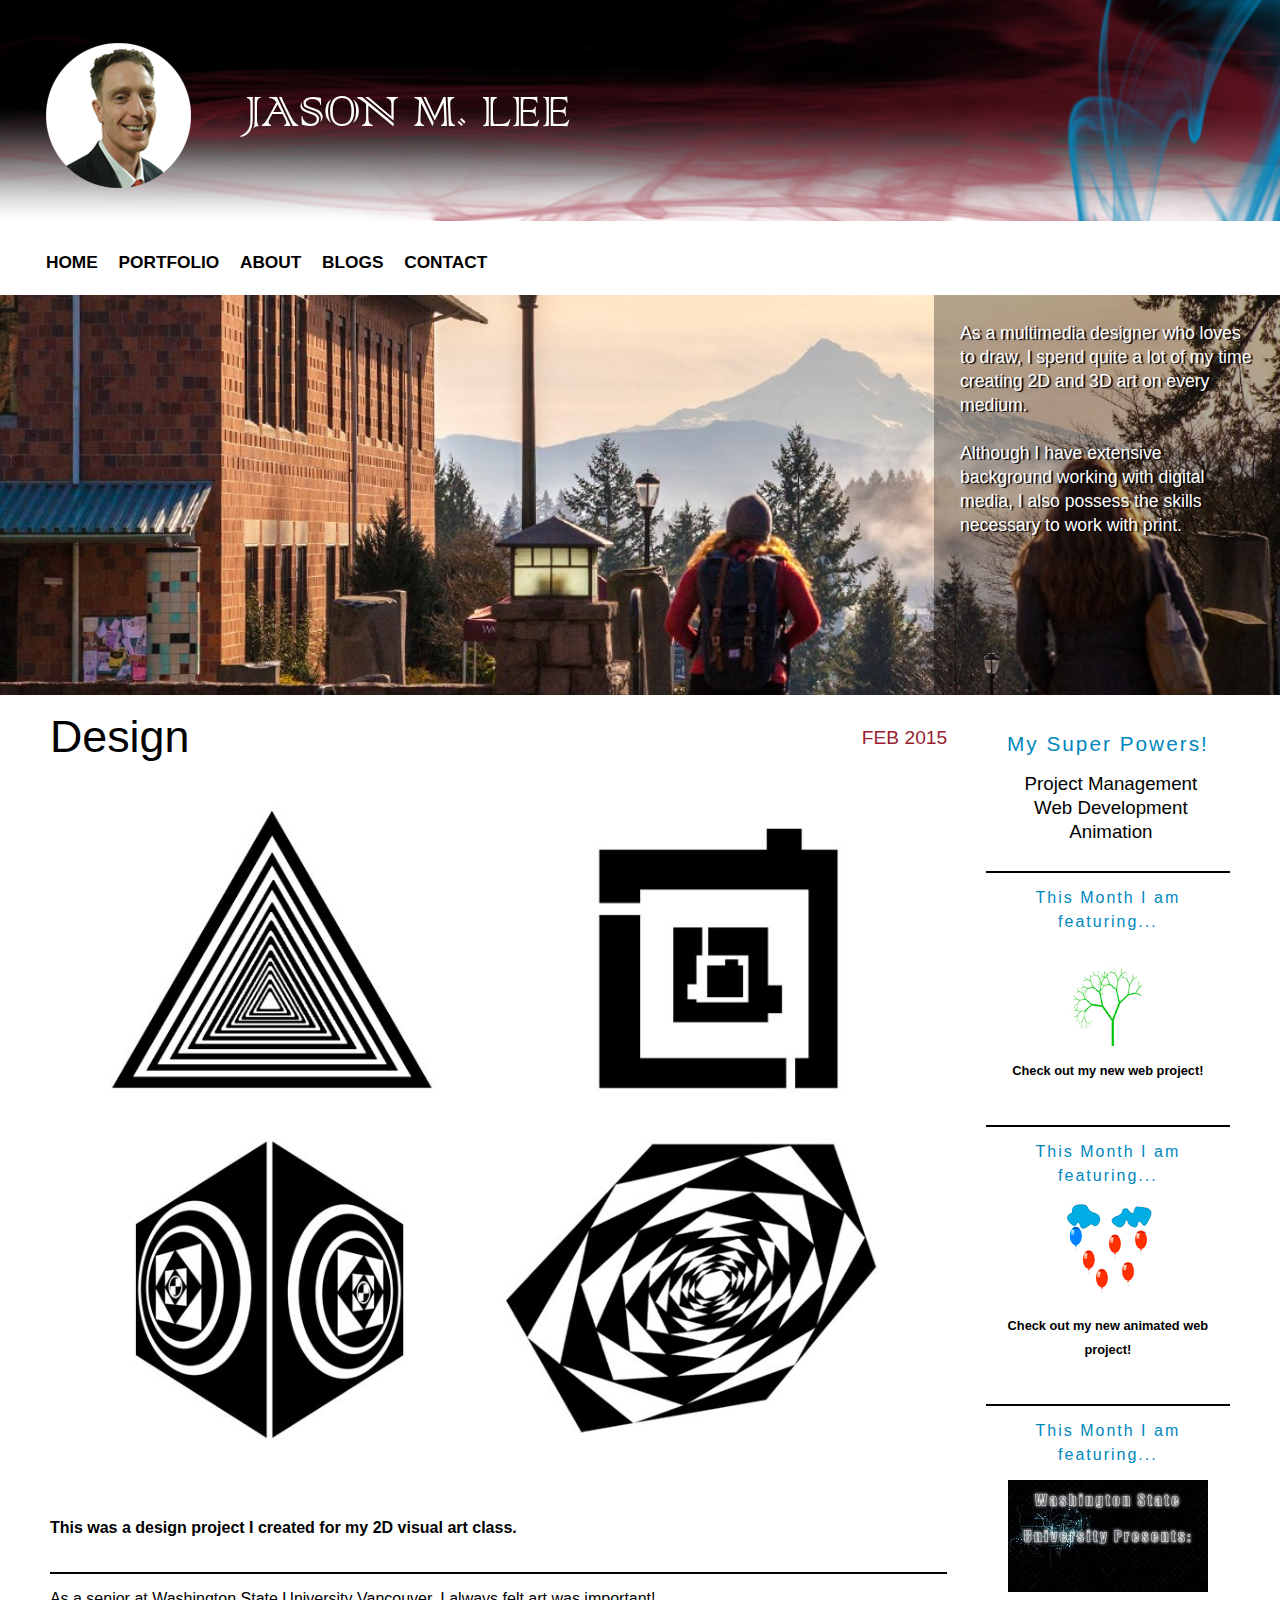
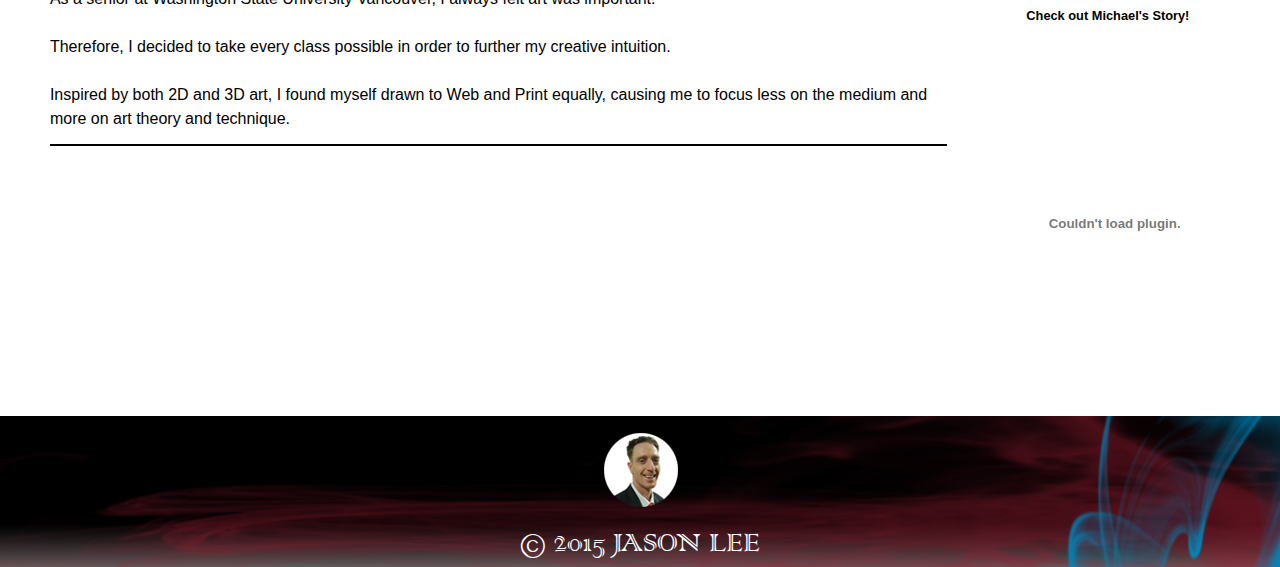
<file: design.html>
<!DOCTYPE HTML>
	<html lang="en">
		<head>
		
			<meta charset="UTF-8">
			<meta name="description" content="Jason Michael Lee is a multimedia designer from Washington State University Vancouver. His portfolio showcases his skills as a project manager, web developer, and animator." />
			<meta name="author" content="Jason M. Lee" />
			<meta name="keywords" content="Jason, Michael, M., Lee, jlee, lees, portfolio, creative, media, digital, culture, design, photoshop, illustrator, Maya, After Effects, washington, state, university, CMDC, WSUV, biography, project management, web development, animation, jimmy john's, round table" />
			<meta name="viewport" content="width=device-width, initial-scale=1.0, minimum-scale=1.0, maximum-scale=1.0, user-scalable=0" />
			<title>Jason M. Lee's Portfolio - Design Page</title>
			<link href="css/main.css" rel="stylesheet" media="screen, projection">

		<!--[if it IE 9]>
		<script src="http://html5shiv.googlecode.com/svn/trunk/html.js"></script>
		<![endif]-->
		<!--[if it IE 9]>
		<script src="scripts/respond.min.js"></script>
		<![endif]-->

		<!--ICON-->
			<link rel="shortcut icon" type="image/x-icon" href="images/jasonlee/me.ico" >
			<script>
			  (function(i,s,o,g,r,a,m){i['GoogleAnalyticsObject']=r;i[r]=i[r]||function(){
			  (i[r].q=i[r].q||[]).push(arguments)},i[r].l=1*new Date();a=s.createElement(o),
			  m=s.getElementsByTagName(o)[0];a.async=1;a.src=g;m.parentNode.insertBefore(a,m)
			  })(window,document,'script','//www.google-analytics.com/analytics.js','ga');

			  ga('create', 'UA-52768653-1', 'auto');
			  ga('send', 'pageview');

			</script>
		</head>
		
		<body class="no-js">
		<!-- this begins the loader img -->
			<div class="load"><img src="images/loader/ajax-loader.gif" alt="loader gif"></div>
		<!-- Go to www.addthis.com/dashboard to customize your tools -->
			<script type="text/javascript" src="//s7.addthis.com/js/300/addthis_widget.js#pubid=ra-53e448e55eac1209" async="async"></script>
			
			<header id="pageHeader" role="banner">
					<script>
					  (function() {
						var cx = '003633706901448119694:wy8nffld5e4';
						var gcse = document.createElement('script');
						gcse.type = 'text/javascript';
						gcse.async = true;
						gcse.src = (document.location.protocol == 'https:' ? 'https:' : 'http:') +
							'//www.google.com/cse/cse.js?cx=' + cx;
						var s = document.getElementsByTagName('script')[0];
						s.parentNode.insertBefore(gcse, s);
					  })();
					</script>
						<gcse:searchbox-only></gcse:searchbox-only>
					<h1 class="name">Jason M. Lee</h1>
			</header>
			
			<nav id="mainNav" role="navigation" class="cf">
					<h2>Site Navigation</h2>
				<ul class="topMenu expand">
			<li><a href="index.html" title="Home Page" class="home">Home</a></li>
				<li class="hover">
					<h3>Portfolio</h3>
						<ul class="submenu expand">
						<li><a href="management.html" title="Project Management" class="management">Project Management</a></li>
						<li><a href="development.html" title="Web Development" class="development">Web Development</a></li>
						<li><a href="animation.html" title="Animation" class="animation">Animation</a></li>
						<li><a href="design.html" title="Design" class="design">Design</a></li>
						<li><a href="photography.html" title="Photography" class="photography">Photography</a></li>
						<li><a href="videoediting.html" title="Video Editing" class="videoediting">Video Editing</a></li>
						</ul>
				</li>
				
			<li><a href="about.html" title="About Me" class="about">About</a></li>
				<li class="hover">
					<h3>Blogs</h3>
						<ul class="submenu expand">
						<li><a href="http://air-ninja.tumblr.com/" title="Disc Golfing" class="discgolf">Disc Golfing</a></li>
						<li><a href="http://dtc-wsuv.org/wp/jasonlee/" title="Gaming Addiction" class="gaming">Gaming Addiction</a></li>
						</ul>
				</li>
				
			<li><a href="contact.html" title="Contact Me" class="contact">Contact</a></li>
				</ul>
			</nav>

			<section id="content" role="main" class="cf">
				<div class="mission">
					<p>As a multimedia designer who loves to draw, I spend quite a lot of my time creating 2D and 3D art on every medium.<br></br>
					Although I have extensive background working with digital media, I also possess the skills necessary to work with print.</p>	
				</div>
				
			<article id="latestprograms">

				<section class="designInfo">
				<h2><a href="index.html" title="Design">Design</a></h2>
				<p class="pubdate"><time datetime="2015-02-22">Feb 2015</time></p>
				<div><img src="images/design.jpg" alt="2D Art" width="100%" height="100%" /></div>
				<h3 class="caption">This was a design project I created for my 2D visual art class.</h3>
				</section>
			<section class="bioInfo">
				<div class="collab">
								<p>As a senior at Washington State University Vancouver, I always felt art was important!<br></br>
								Therefore, I decided to take every class possible in order to further my creative intuition.<br></br>
								Inspired by both 2D and 3D art, I found myself drawn to Web and Print equally, causing me to focus less on the medium and more on art theory and technique.</p>
				</div>
				</section>
				
			</article>
			
			<aside role="complementary">
				<nav class="archives">
					<h2 class="hero">My Super Powers!</h2>
					<ul>
					<li><a href="management.html" title="Project Management">Project Management</a></li>
					<li><a href="development.html" title="Web Development">Web Development</a></li>
					<li><a href="animation.html" title="Animation">Animation</a></li>
					</ul>
				</nav>
				
				<section class="promo">
					<h2>This Month I am featuring...</h2>
					<img src="images/tree.jpg" width="100" height="100" alt="Web Development">
					<p><a href="http://dtc-wsuv.org/jlee/tree/" title="Web Development">Check out my new web project!</a></p>
				</section>
					
				<section class="promo">
					<h2>This Month I am featuring...</h2>
					<img src="images/balloon.jpg" width="100" height="100" alt="Animation">
					<p><a href="http://dtc-wsuv.org/jlee/balloon/" title="Animation">Check out my new animated web project!</a></p>
				</section>

				<section class="promo">
					<h2>This Month I am featuring...</h2>
					<img src="images/mm.jpg" width="200" height="112" alt="Video Editing">
					<p class="mm"><a href="https://vimeo.com/109782531" title="Video Editing">Check out Michael's Story!</a></p>
				</section>
				
				<section class="gfm">
					<object classid="clsid:D27CDB6E-AE6D-11cf-96B8-444553540000" width="258" height="338" title="Click Here to donate!" type="application/x-shockwave-flash"><param name="movie" value="//funds.gofundme.com/Widgetflex.swf" /><param name="quality" value="high" /><param name="flashvars" value="page=jasonlee9180&template=2" /><param name="wmode" value="transparent" /><embed allowScriptAccess="always" src="//funds.gofundme.com/Widgetflex.swf" quality="high" flashVars="page=jasonlee9180&template=2" type="application/x-shockwave-flash" wmode="transparent" width="258" height="338"></embed></object>
				</section>
			</aside>
		</section>
		
			<footer id="pageFooter" role="contentinfo">
				<p><a class="notice" href="http://www.twitter.com/jasonlee9180"></a></p>
				<p class="center">&copy; 2015 Jason Lee</p>
			</footer>
				<script src="http://ajax.googleapis.com/ajax/libs/jquery/1.11.1/jquery.min.js"></script>
				<script type="text/javascript" src="scripts/script.js"></script>

		</body>
</html>
</file>
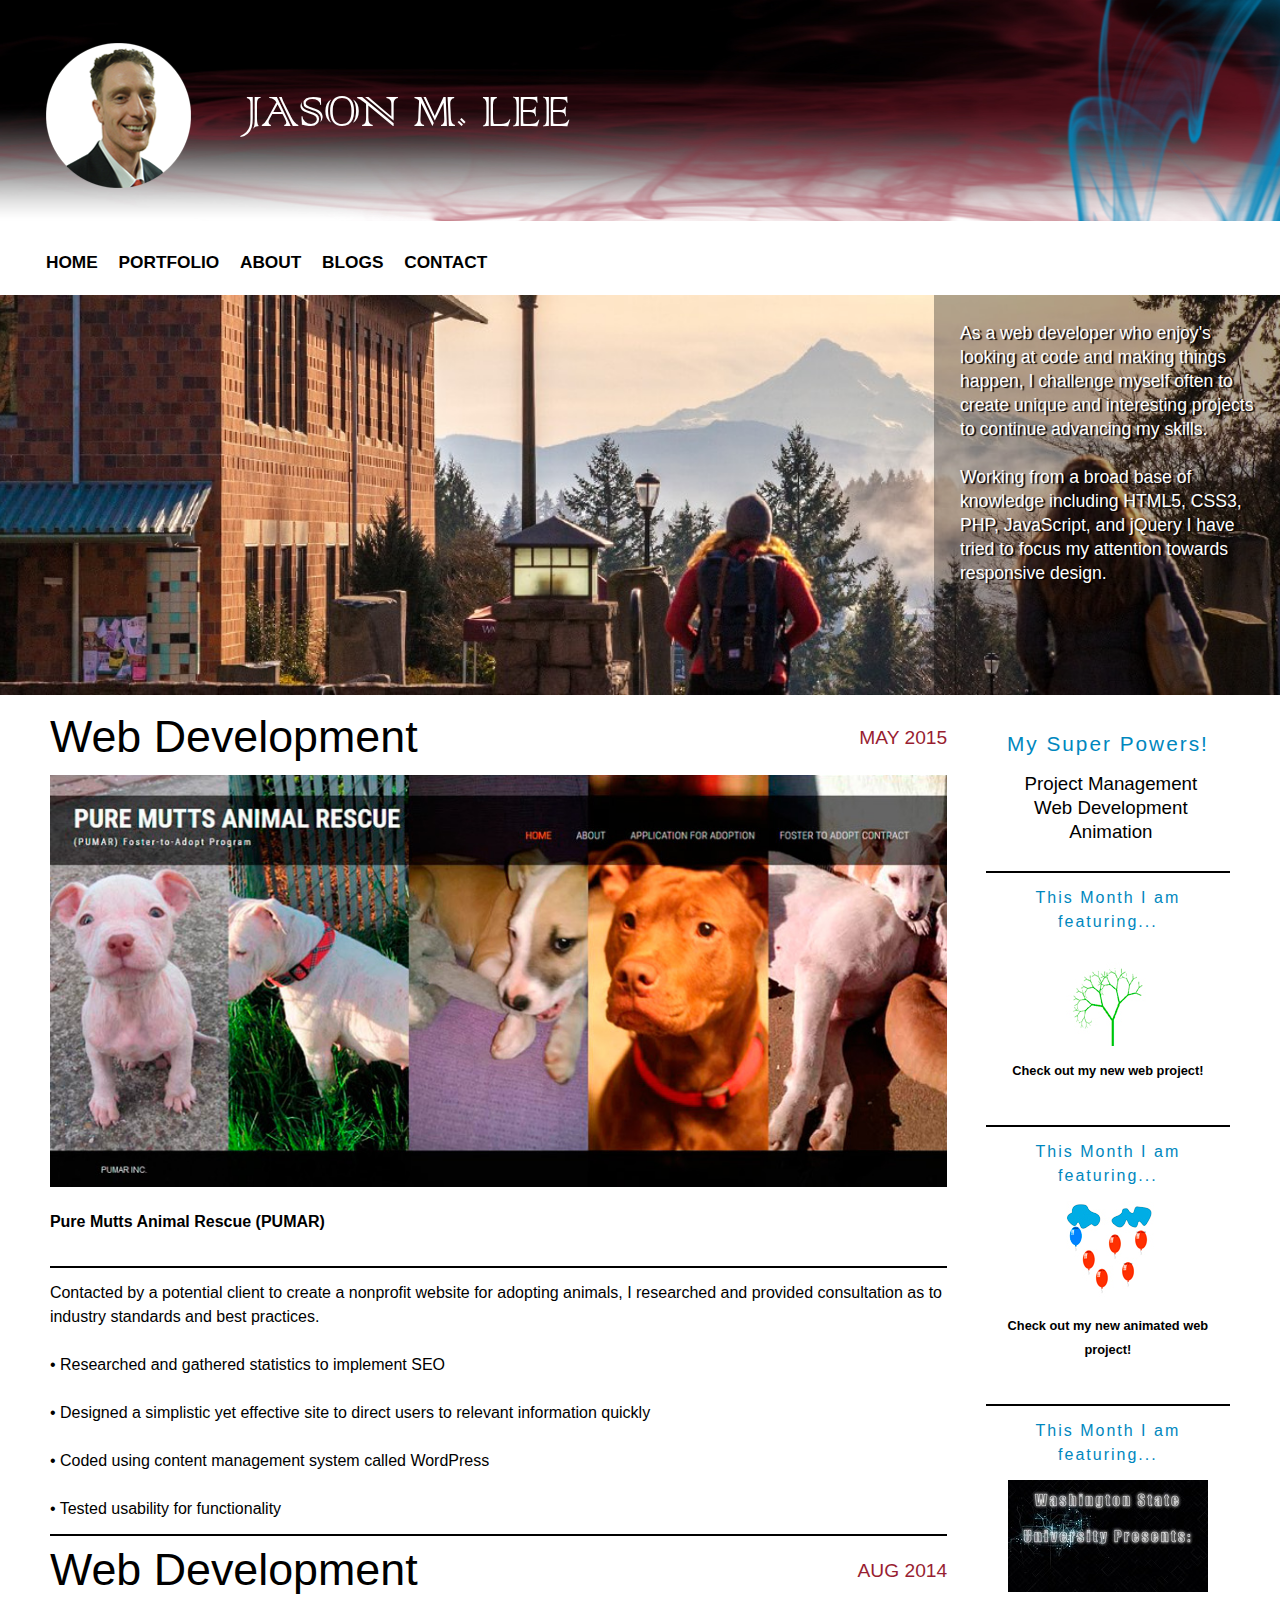
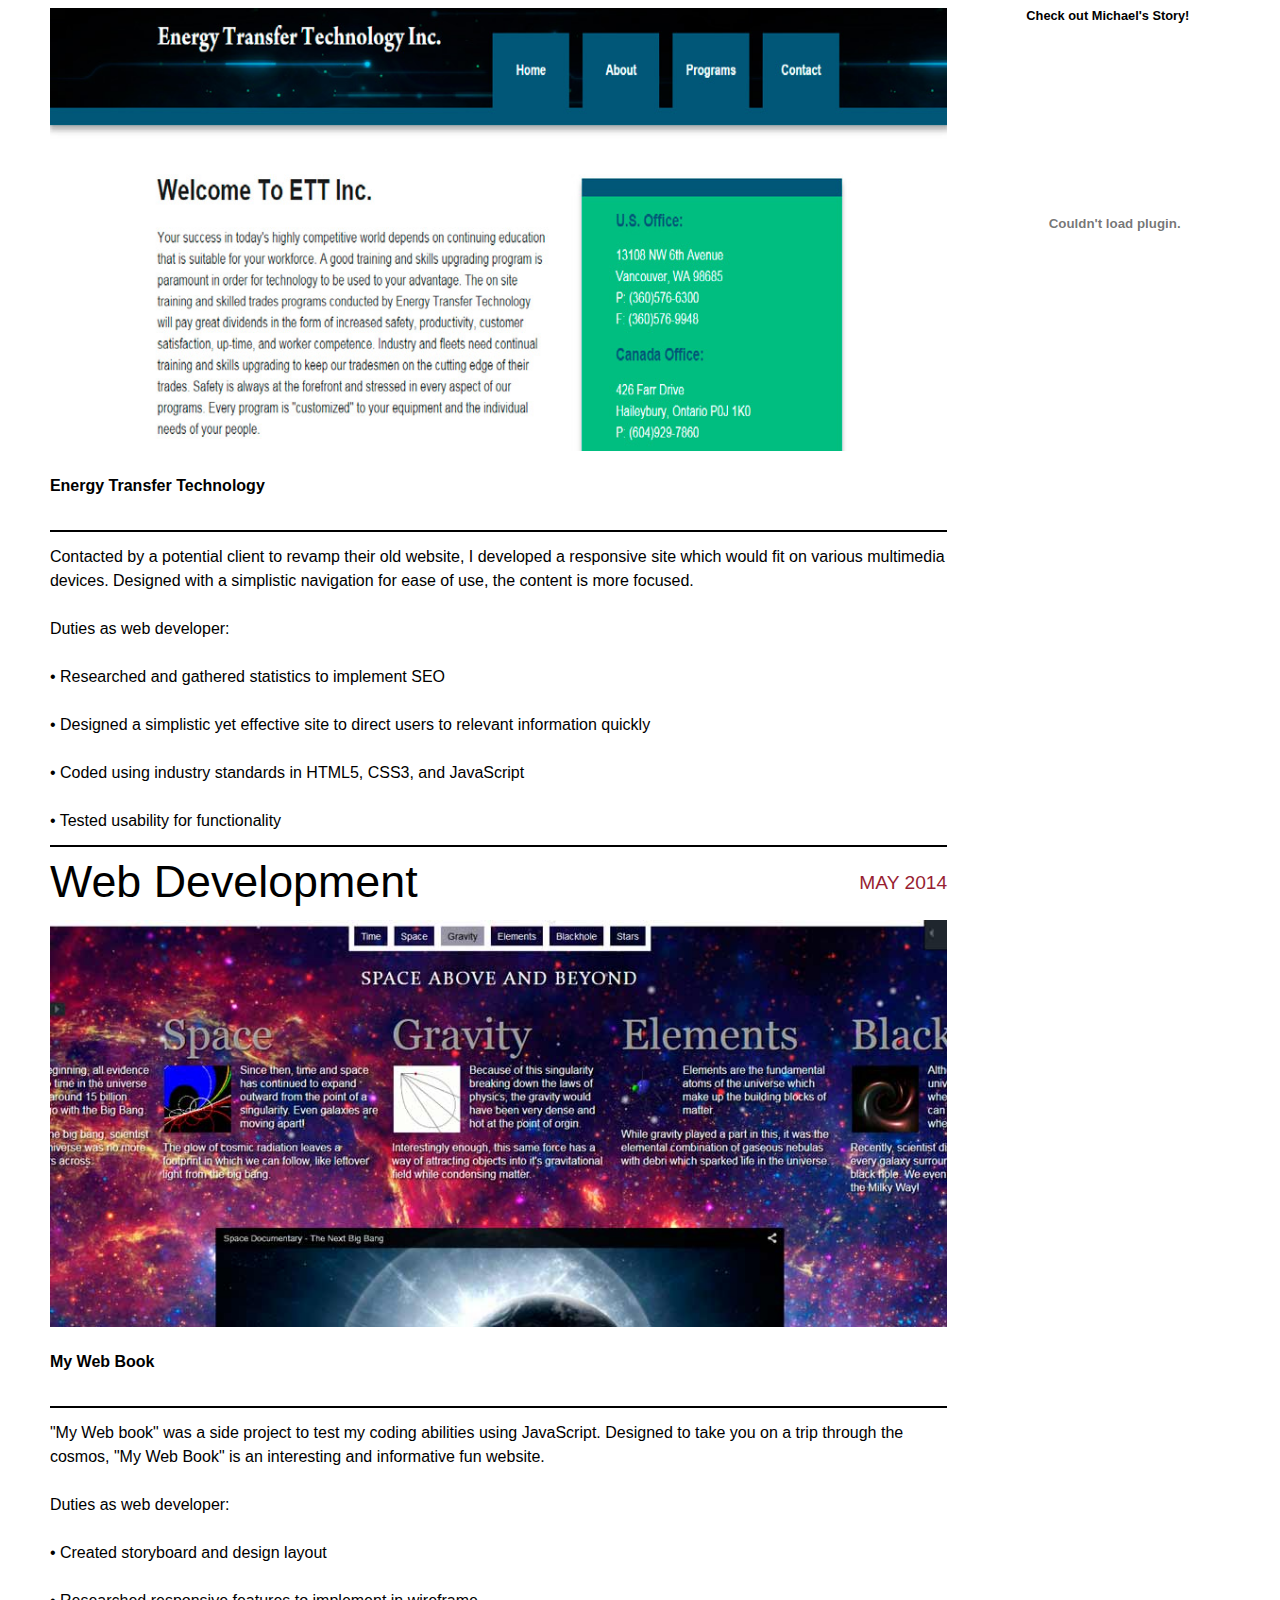
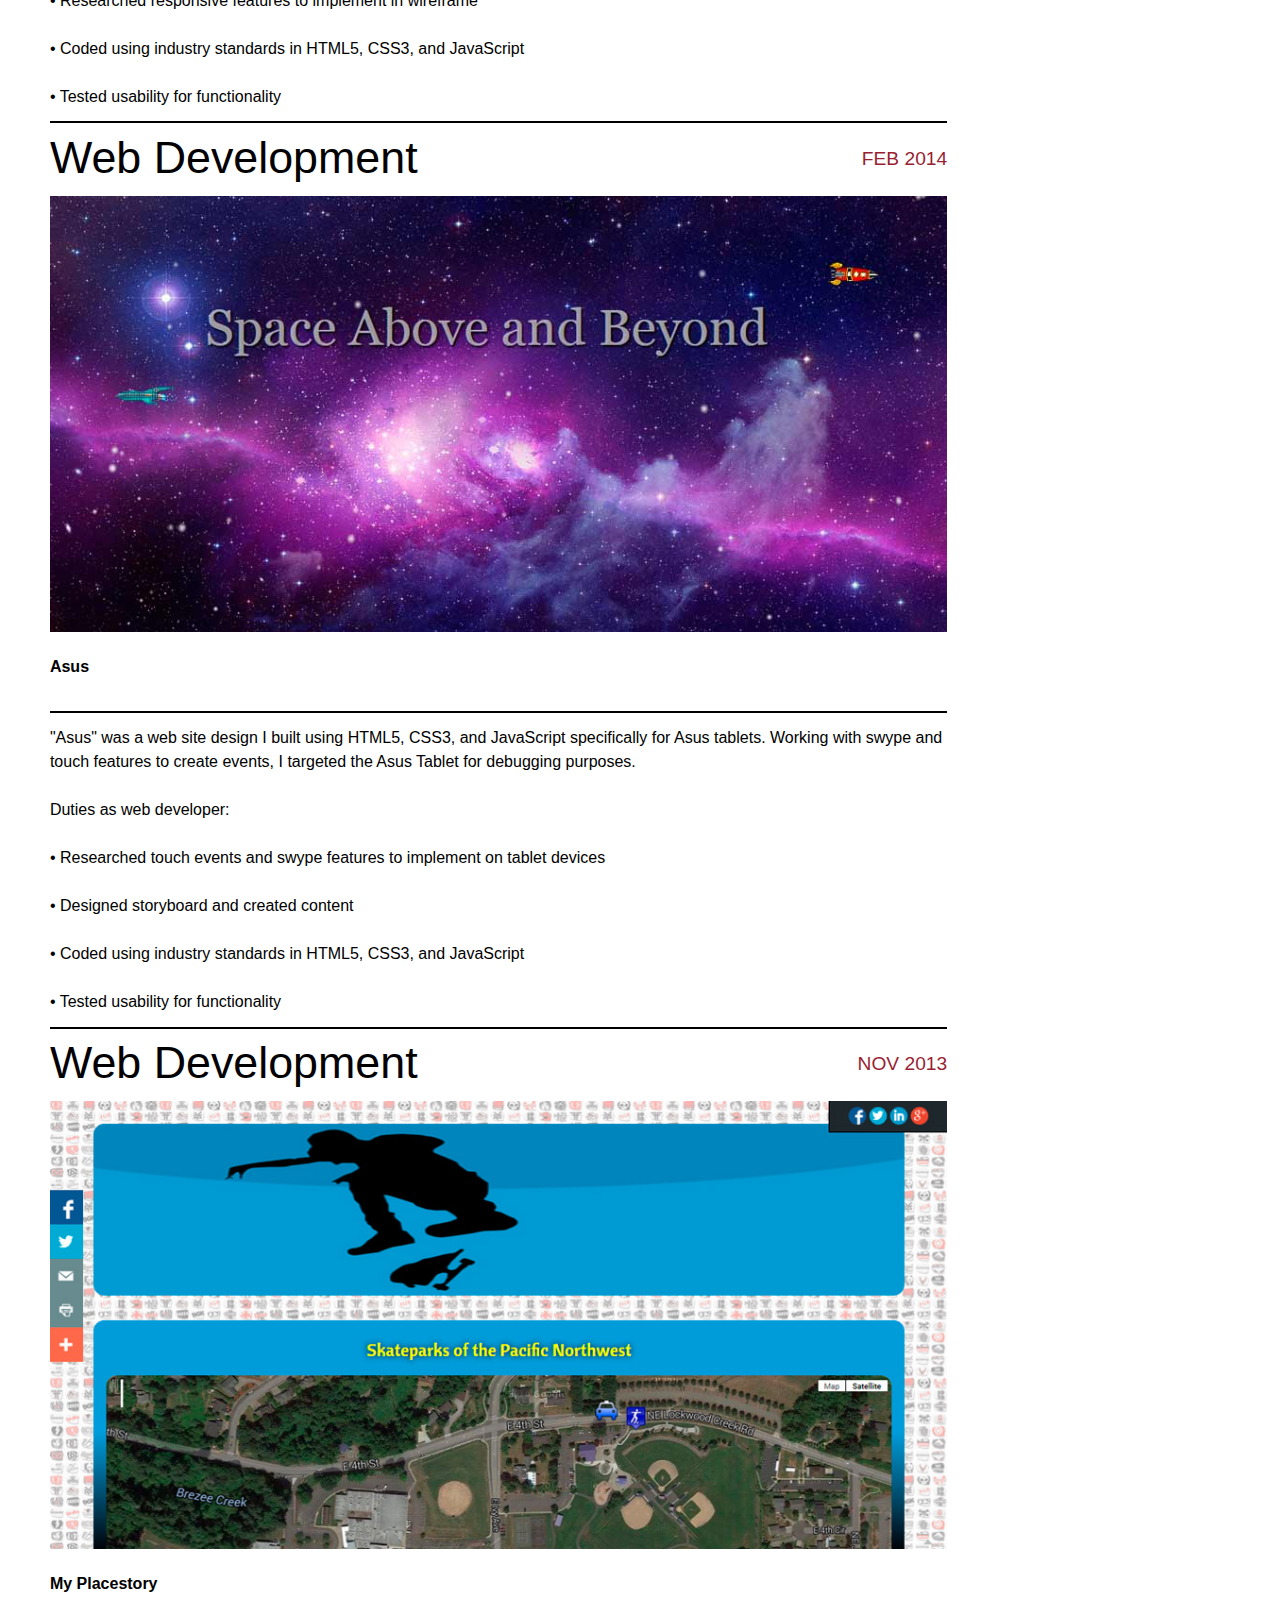
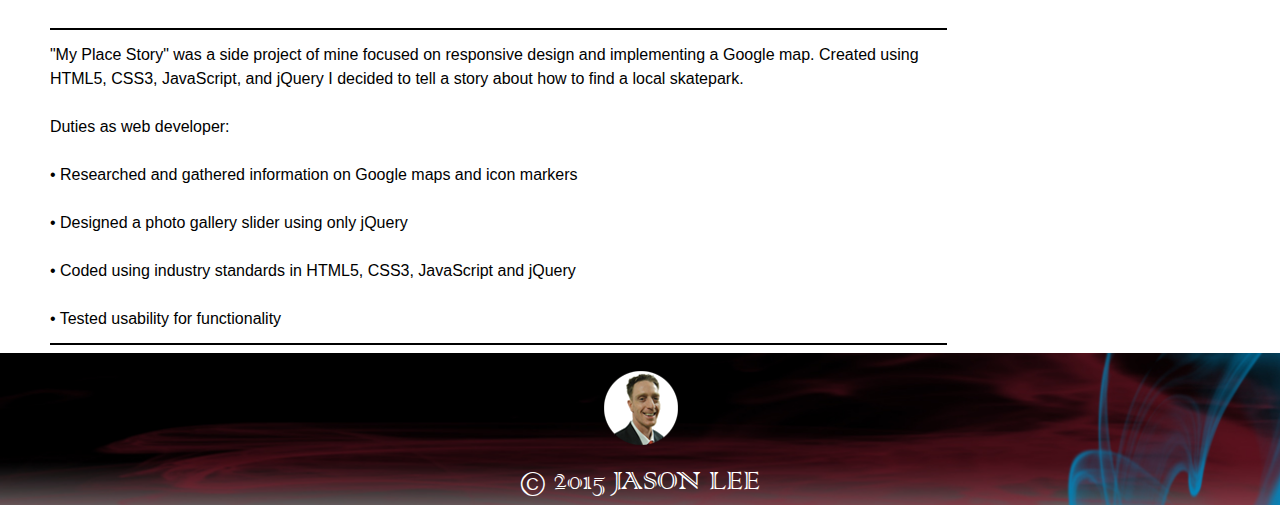
<file: development.html>
<!DOCTYPE HTML>
	<html lang="en">
		<head>
		
			<meta charset="UTF-8">
			<meta name="description" content="Jason Michael Lee is a multimedia designer from Washington State University Vancouver. His portfolio showcases his skills as a project manager, web developer, and animator." />
			<meta name="author" content="Jason M. Lee" />
			<meta name="keywords" content="Jason, Michael, M., Lee, jlee, lees, portfolio, creative, media, digital, culture, design, photoshop, illustrator, Maya, After Effects, washington, state, university, CMDC, WSUV, biography, project management, web development, animation, jimmy john's, round table" />
			<meta name="viewport" content="width=device-width, initial-scale=1.0, minimum-scale=1.0, maximum-scale=1.0, user-scalable=0" />
			<title>Jason M. Lee's Portfolio - Web Development Page</title>
			<link href="css/main.css" rel="stylesheet" media="screen, projection">

		<!--[if it IE 9]>
		<script src="http://html5shiv.googlecode.com/svn/trunk/html.js"></script>
		<![endif]-->
		<!--[if it IE 9]>
		<script src="scripts/respond.min.js"></script>
		<![endif]-->

		<!--ICON-->
			<link rel="shortcut icon" type="image/x-icon" href="images/jasonlee/me.ico" >
			<script>
			  (function(i,s,o,g,r,a,m){i['GoogleAnalyticsObject']=r;i[r]=i[r]||function(){
			  (i[r].q=i[r].q||[]).push(arguments)},i[r].l=1*new Date();a=s.createElement(o),
			  m=s.getElementsByTagName(o)[0];a.async=1;a.src=g;m.parentNode.insertBefore(a,m)
			  })(window,document,'script','//www.google-analytics.com/analytics.js','ga');

			  ga('create', 'UA-52768653-1', 'auto');
			  ga('send', 'pageview');

			</script>
		</head>
		
		<body class="no-js">
		<!-- this begins the loader img -->
			<div class="load"><img src="images/loader/ajax-loader.gif" alt="loader gif"></div>
		<!-- Go to www.addthis.com/dashboard to customize your tools -->
			<script type="text/javascript" src="//s7.addthis.com/js/300/addthis_widget.js#pubid=ra-53e448e55eac1209" async="async"></script>
			
			<header id="pageHeader" role="banner">
					<script>
					  (function() {
						var cx = '003633706901448119694:wy8nffld5e4';
						var gcse = document.createElement('script');
						gcse.type = 'text/javascript';
						gcse.async = true;
						gcse.src = (document.location.protocol == 'https:' ? 'https:' : 'http:') +
							'//www.google.com/cse/cse.js?cx=' + cx;
						var s = document.getElementsByTagName('script')[0];
						s.parentNode.insertBefore(gcse, s);
					  })();
					</script>
						<gcse:searchbox-only></gcse:searchbox-only>
					<h1 class="name">Jason M. Lee</h1>
			</header>
			
			<nav id="mainNav" role="navigation" class="cf">
					<h2>Site Navigation</h2>
				<ul class="topMenu expand">
			<li><a href="index.html" title="Home Page" class="home">Home</a></li>
				<li class="hover">
					<h3>Portfolio</h3>
						<ul class="submenu expand">
						<li><a href="management.html" title="Project Management" class="management">Project Management</a></li>
						<li><a href="development.html" title="Web Development" class="development">Web Development</a></li>
						<li><a href="animation.html" title="Animation" class="animation">Animation</a></li>
						<li><a href="design.html" title="Design" class="design">Design</a></li>
						<li><a href="photography.html" title="Photography" class="photography">Photography</a></li>
						<li><a href="videoediting.html" title="Video Editing" class="videoediting">Video Editing</a></li>
						</ul>
				</li>
				
			<li><a href="about.html" title="About Me" class="about">About</a></li>
				<li class="hover">
					<h3>Blogs</h3>
						<ul class="submenu expand">
						<li><a href="http://air-ninja.tumblr.com/" title="Disc Golfing" class="discgolf">Disc Golfing</a></li>
						<li><a href="http://dtc-wsuv.org/wp/jasonlee/" title="Gaming Addiction" class="gaming">Gaming Addiction</a></li>
						</ul>
				</li>
				
			<li><a href="contact.html" title="Contact Me" class="contact">Contact</a></li>
				</ul>
			</nav>

			<section id="content" role="main" class="cf">
				<div class="mission">
					<p>As a web developer who enjoy's looking at code and making things happen, I challenge myself often to create unique and interesting projects to continue advancing my skills.<br></br>
					Working from a broad base of knowledge including HTML5, CSS3, PHP, JavaScript, and jQuery I have tried to focus my attention towards responsive design.</p>	
				</div>
				
			<article id="latestprograms">
			
			<section class="developmentInfo">
				<h2><a href="development.html" title="Web Development">Web Development</a></h2>
				<p class="pubdate"><time datetime="2015-05-22">May 2015</time></p>
				<div><img src="images/pumar.jpg" alt="PUMAR" width="100%" height="100%" /></div>
				<h3 class="caption">Pure Mutts Animal Rescue (PUMAR)</h3>
				</section>
			<section class="bioInfo">
				<div class="collab">
				
								<p>Contacted by a potential client to create a nonprofit website for adopting animals, I researched and provided consultation as to industry standards and best practices.</strong><br></br>
								•	Researched and gathered statistics to implement SEO<br></br>
								•	Designed a simplistic yet effective site to direct users to relevant information quickly<br></br>
								•	Coded using content management system called WordPress<br></br>
								•	Tested usability for functionality
								</p>
				</div>
				</section>

				<section class="developmentInfo">
				<h2><a href="http://dtc-wsuv.org/jlee/etti2/" title="Web Development">Web Development</a></h2>
				<p class="pubdate"><time datetime="2015-02-22">Aug 2014</time></p>
				<div><img src="images/etti.jpg" alt="Energy Transfer Technology" width="100%" height="100%" /></div>
				<h3 class="caption">Energy Transfer Technology</h3>
				</section>
				
			<section class="bioInfo">
				<div class="collab">
				
								<p>Contacted by a potential client to revamp their old website, I developed a responsive site which would fit on various multimedia devices. Designed with a simplistic navigation for ease of use, the content is more focused.<br></br>
								<strong>Duties as web developer:</strong><br></br>
								•	Researched and gathered statistics to implement SEO<br></br>
								•	Designed a simplistic yet effective site to direct users to relevant information quickly<br></br>
								•	Coded using industry standards in HTML5, CSS3, and JavaScript<br></br>
								•	Tested usability for functionality
								</p>
				</div>
				</section>
				
				<section class="developmentInfo">
				<h2><a href="http://www.dtc-wsuv.org/jlee/webbook/#" title="Web Development">Web Development</a></h2>
				<p class="pubdate"><time datetime="2014-05-22">May 2014</time></p>
				<div><img src="images/webbook.jpg" alt="My Web Book" width="100%" height="100%" /></div>
				<h3 class="caption">My Web Book</h3>
				</section>
				
			<section class="bioInfo">
				<div class="collab">
				
								<p>"My Web book" was a side project to test my coding abilities using JavaScript. Designed to take you on a trip through the cosmos, "My Web Book" is an interesting and informative fun website.<br></br>
								<strong>Duties as web developer:</strong><br></br>
								•	Created storyboard and design layout<br></br>
								•	Researched responsive features to implement in wireframe<br></br>
								•	Coded using industry standards in HTML5, CSS3, and JavaScript<br></br>
								•	Tested usability for functionality
								</p>
				</div>
				</section>
				
				<section class="developmentInfo">
				<h2><a href="http://dtc-wsuv.org/jlee/asus/" title="Web Development">Web Development</a></h2>
				<p class="pubdate"><time datetime="2014-02-22">Feb 2014</time></p>
				<div><img src="images/asus.jpg" alt="Asus Tablet Version" width="100%" height="100%" /></div>
				<h3 class="caption">Asus</h3>
				</section>
				
			<section class="bioInfo">
				<div class="collab">
				
								<p>"Asus" was a web site design I built using HTML5, CSS3, and JavaScript specifically for Asus tablets. Working with swype and touch features to create events, I targeted the Asus Tablet for debugging purposes.<br></br>
								<strong>Duties as web developer:</strong><br></br>
								•	Researched touch events and swype features to implement on tablet devices<br></br>
								•	Designed storyboard and created content<br></br>
								•	Coded using industry standards in HTML5, CSS3, and JavaScript<br></br>
								•	Tested usability for functionality
								</p>
				</div>
				</section>
				
				<section class="developmentInfo">
				<h2><a href="http://dtc-wsuv.org/jlee/placestory/" title="Web Development">Web Development</a></h2>
				<p class="pubdate"><time datetime="2013-11-22">Nov 2013</time></p>
				<div><img src="images/placestory.jpg" alt="My Place Story" width="100%" height="100%" /></div>
				<h3 class="caption">My Placestory</h3>
				</section>
				
			<section class="bioInfo">
				<div class="collab">
				
								<p>"My Place Story" was a side project of mine focused on responsive design and implementing a Google map. Created using HTML5, CSS3, JavaScript, and jQuery I decided to tell a story about how to find a local skatepark.<br></br>
								<strong>Duties as web developer:</strong><br></br>
								•	Researched and gathered information on Google maps and icon markers<br></br>
								•	Designed a photo gallery slider using only jQuery<br></br>
								•	Coded using industry standards in HTML5, CSS3, JavaScript and jQuery<br></br>
								•	Tested usability for functionality
								</p>
				</div>
				</section>

			</article>
			
			<aside role="complementary">
				<nav class="archives">
					<h2 class="hero">My Super Powers!</h2>
					<ul>
					<li><a href="management.html" title="Project Management">Project Management</a></li>
					<li><a href="development.html" title="Web Development">Web Development</a></li>
					<li><a href="animation.html" title="Animation">Animation</a></li>
					</ul>
				</nav>
				
				<section class="promo">
					<h2>This Month I am featuring...</h2>
					<img src="images/tree.jpg" width="100" height="100" alt="Web Development">
					<p><a href="http://dtc-wsuv.org/jlee/tree/" title="Web Development">Check out my new web project!</a></p>
				</section>
					
				<section class="promo">
					<h2>This Month I am featuring...</h2>
					<img src="images/balloon.jpg" width="100" height="100" alt="Animation">
					<p><a href="http://dtc-wsuv.org/jlee/balloon/" title="Animation">Check out my new animated web project!</a></p>
				</section>

				<section class="promo">
					<h2>This Month I am featuring...</h2>
					<img src="images/mm.jpg" width="200" height="112" alt="Video Editing">
					<p class="mm"><a href="https://vimeo.com/109782531" title="Video Editing">Check out Michael's Story!</a></p>
				</section>
				
				<section class="gfm">
					<object classid="clsid:D27CDB6E-AE6D-11cf-96B8-444553540000" width="258" height="338" title="Click Here to donate!" type="application/x-shockwave-flash"><param name="movie" value="//funds.gofundme.com/Widgetflex.swf" /><param name="quality" value="high" /><param name="flashvars" value="page=jasonlee9180&template=2" /><param name="wmode" value="transparent" /><embed allowScriptAccess="always" src="//funds.gofundme.com/Widgetflex.swf" quality="high" flashVars="page=jasonlee9180&template=2" type="application/x-shockwave-flash" wmode="transparent" width="258" height="338"></embed></object>
				</section>
			</aside>
		</section>
		
			<footer id="pageFooter" role="contentinfo">
				<p><a class="notice" href="http://www.twitter.com/jasonlee9180"></a></p>
				<p class="center">&copy; 2015 Jason Lee</p>
			</footer>
				<script src="http://ajax.googleapis.com/ajax/libs/jquery/1.11.1/jquery.min.js"></script>
				<script type="text/javascript" src="scripts/script.js"></script>

		</body>
</html>
</file>
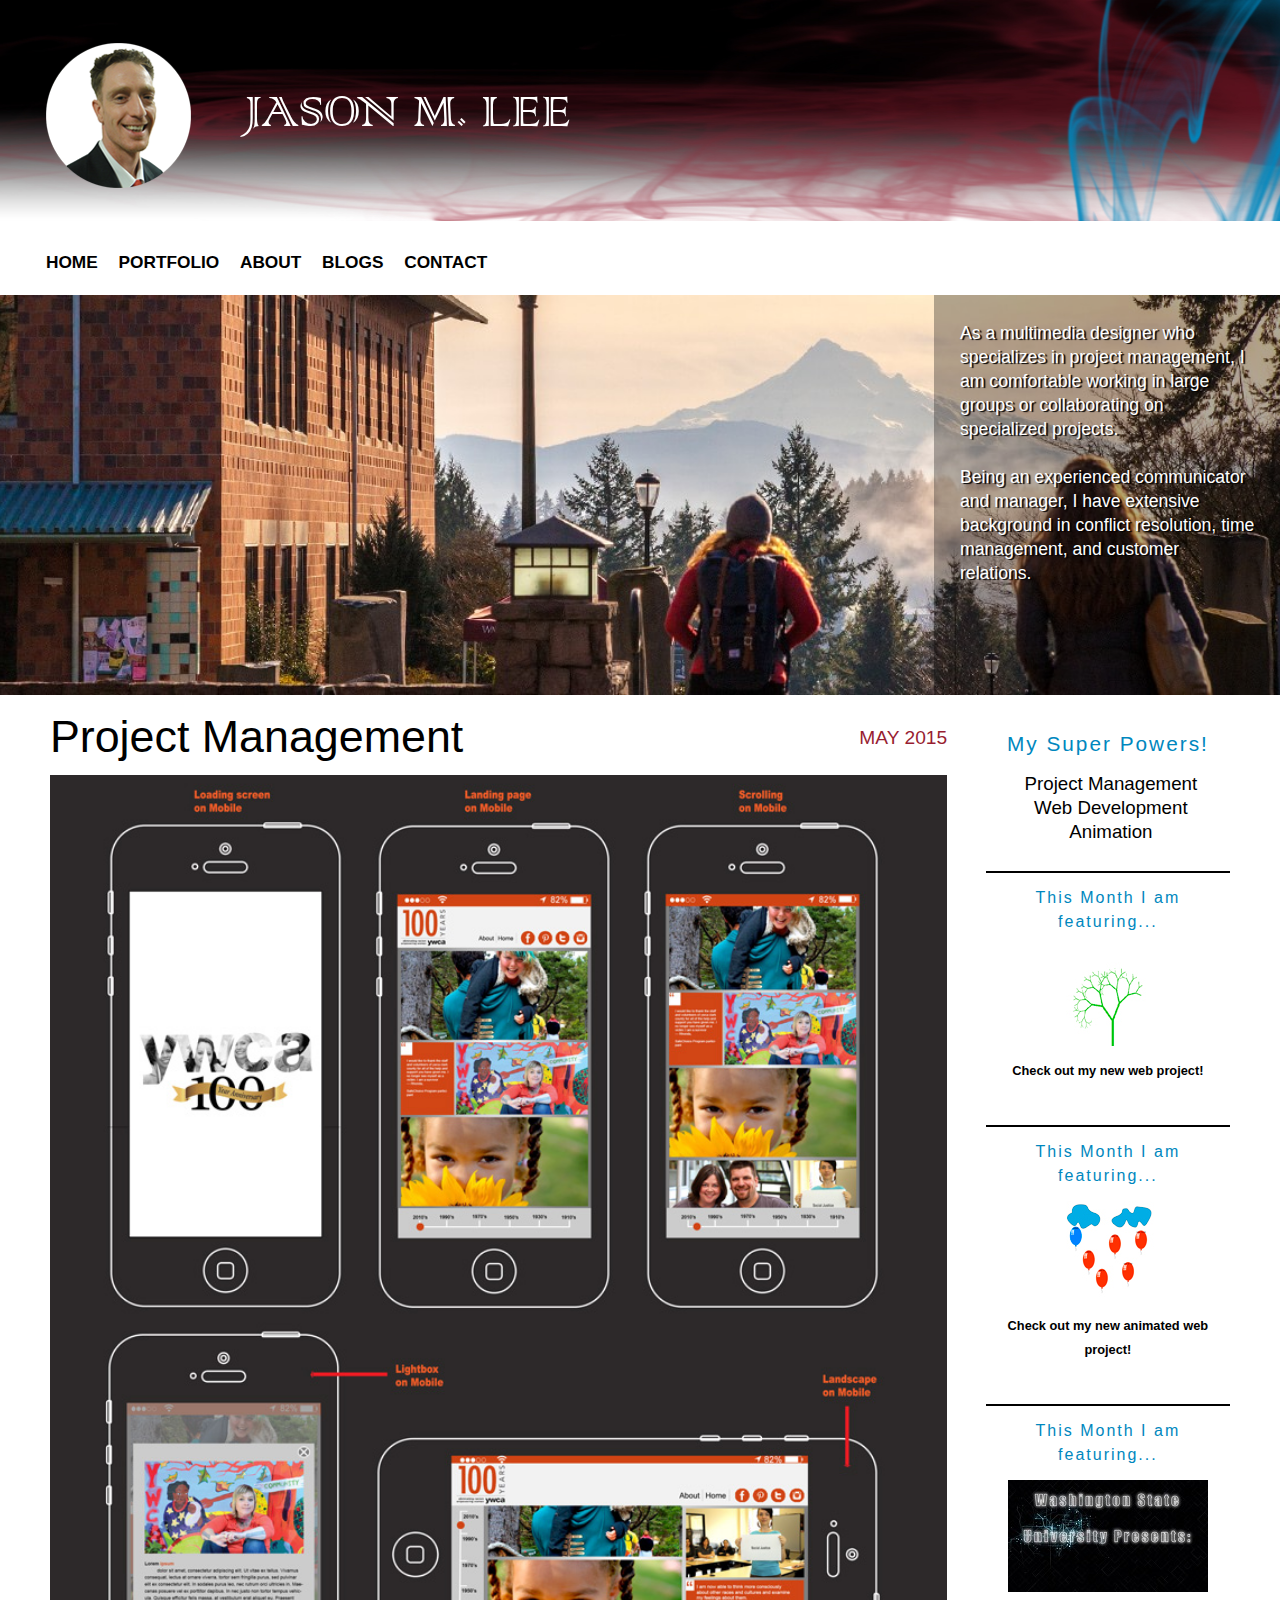
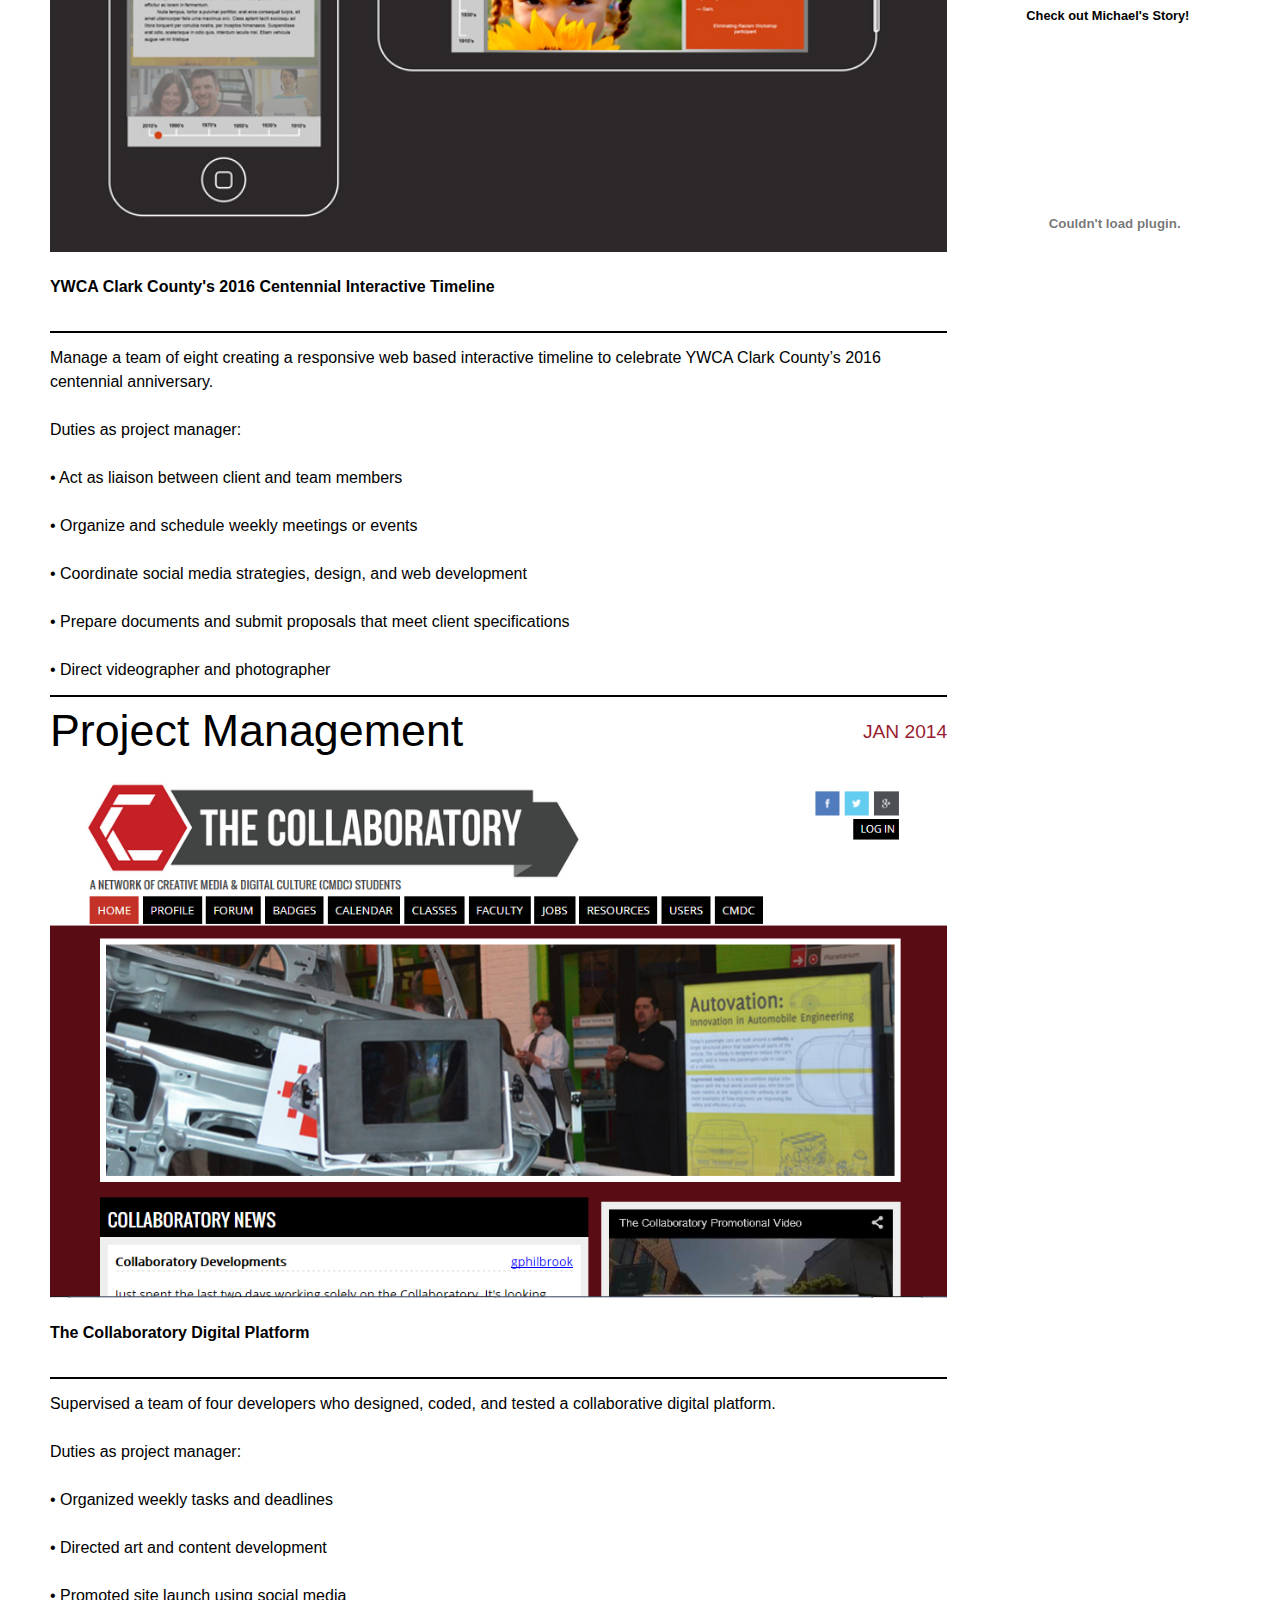
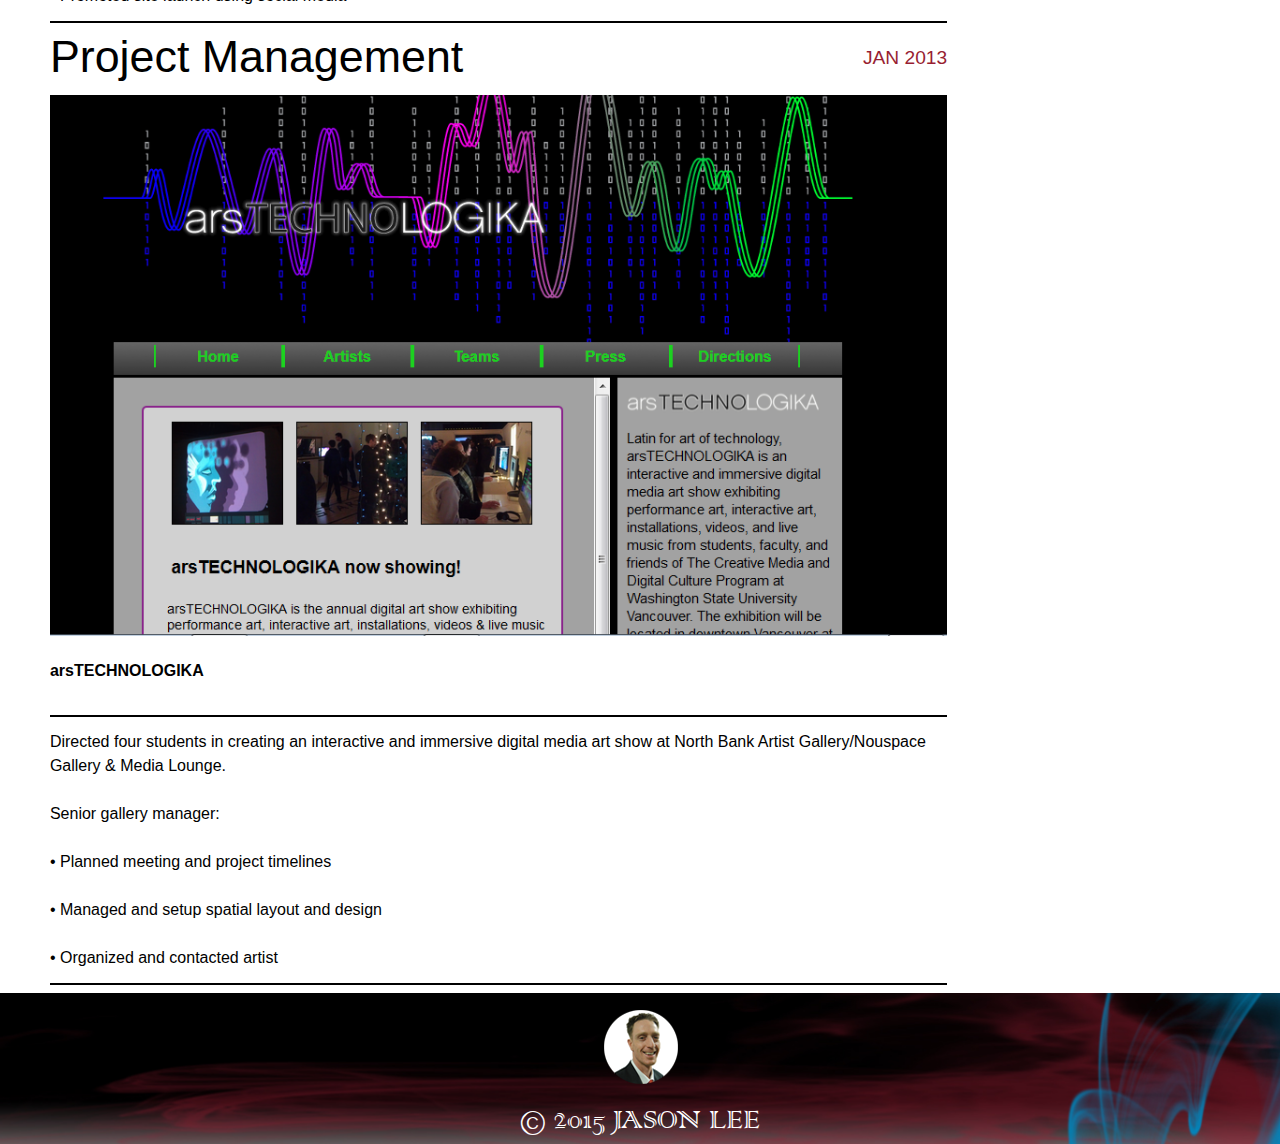
<file: management.html>
<!DOCTYPE HTML>
	<html lang="en">
		<head>
		
			<meta charset="UTF-8">
			<meta name="description" content="Jason Michael Lee is a multimedia designer from Washington State University Vancouver. His portfolio showcases his skills as a project manager, web developer, and animator." />
			<meta name="author" content="Jason M. Lee" />
			<meta name="keywords" content="Jason, Michael, M., Lee, jlee, lees, portfolio, creative, media, digital, culture, design, photoshop, illustrator, Maya, After Effects, washington, state, university, CMDC, WSUV, biography, project management, web development, animation, jimmy john's, round table" />
			<meta name="viewport" content="width=device-width, initial-scale=1.0, minimum-scale=1.0, maximum-scale=1.0, user-scalable=0" />
			<title>Jason M. Lee's Portfolio - Project Management Page</title>
			<link href="css/main.css" rel="stylesheet" media="screen, projection">

		<!--[if it IE 9]>
		<script src="http://html5shiv.googlecode.com/svn/trunk/html.js"></script>
		<![endif]-->
		<!--[if it IE 9]>
		<script src="scripts/respond.min.js"></script>
		<![endif]-->

		<!--ICON-->
			<link rel="shortcut icon" type="image/x-icon" href="images/jasonlee/me.ico" >
			<script>
			  (function(i,s,o,g,r,a,m){i['GoogleAnalyticsObject']=r;i[r]=i[r]||function(){
			  (i[r].q=i[r].q||[]).push(arguments)},i[r].l=1*new Date();a=s.createElement(o),
			  m=s.getElementsByTagName(o)[0];a.async=1;a.src=g;m.parentNode.insertBefore(a,m)
			  })(window,document,'script','//www.google-analytics.com/analytics.js','ga');

			  ga('create', 'UA-52768653-1', 'auto');
			  ga('send', 'pageview');

			</script>
		</head>
		
		<body class="no-js">
		<!-- this begins the loader img -->
			<div class="load"><img src="images/loader/ajax-loader.gif" alt="loader gif"></div>
		<!-- Go to www.addthis.com/dashboard to customize your tools -->
			<script type="text/javascript" src="//s7.addthis.com/js/300/addthis_widget.js#pubid=ra-53e448e55eac1209" async="async"></script>
			
			<header id="pageHeader" role="banner">
					<script>
					  (function() {
						var cx = '003633706901448119694:wy8nffld5e4';
						var gcse = document.createElement('script');
						gcse.type = 'text/javascript';
						gcse.async = true;
						gcse.src = (document.location.protocol == 'https:' ? 'https:' : 'http:') +
							'//www.google.com/cse/cse.js?cx=' + cx;
						var s = document.getElementsByTagName('script')[0];
						s.parentNode.insertBefore(gcse, s);
					  })();
					</script>
						<gcse:searchbox-only></gcse:searchbox-only>
					<h1 class="name">Jason M. Lee</h1>
			</header>
			
			<nav id="mainNav" role="navigation" class="cf">
					<h2>Site Navigation</h2>
				<ul class="topMenu expand">
			<li><a href="index.html" title="Home Page" class="home">Home</a></li>
				<li class="hover">
					<h3>Portfolio</h3>
						<ul class="submenu expand">
						<li><a href="management.html" title="Project Management" class="management">Project Management</a></li>
						<li><a href="development.html" title="Web Development" class="development">Web Development</a></li>
						<li><a href="animation.html" title="Animation" class="animation">Animation</a></li>
						<li><a href="design.html" title="Design" class="design">Design</a></li>
						<li><a href="photography.html" title="Photography" class="photography">Photography</a></li>
						<li><a href="videoediting.html" title="Video Editing" class="videoediting">Video Editing</a></li>
						</ul>
				</li>
				
			<li><a href="about.html" title="About Me" class="about">About</a></li>
				<li class="hover">
					<h3>Blogs</h3>
						<ul class="submenu expand">
						<li><a href="http://air-ninja.tumblr.com/" title="Disc Golfing" class="discgolf">Disc Golfing</a></li>
						<li><a href="http://dtc-wsuv.org/wp/jasonlee/" title="Gaming Addiction" class="gaming">Gaming Addiction</a></li>
						</ul>
				</li>
				
			<li><a href="contact.html" title="Contact Me" class="contact">Contact</a></li>
				</ul>
			</nav>

			<section id="content" role="main" class="cf">
				<div class="mission">
					<p>As a multimedia designer who specializes in project management, I am comfortable working in large groups or collaborating on specialized projects.<br></br>
					Being an experienced communicator and manager, I have extensive background in conflict resolution, time management, and customer relations.</p>	
				</div>
				
			<article id="latestprograms">

				<section class="managementInfo">
				<h2><a href="http://dtc-wsuv.org/projects/ywca100/wireframe/" title="Project Management">Project Management</a></h2>
				<p class="pubdate"><time datetime="2015-05-06">May 2015</time></p>
				<div><img src="images/mobile.jpg" alt="2D Art" width="100%" height="100%" /></div>
				<h3 class="caption">YWCA Clark County's 2016 Centennial Interactive Timeline</h3>
				</section>
			<section class="bioInfo">
				<div class="mgm">
								<p>Manage a team of eight creating a responsive web based interactive timeline to celebrate YWCA Clark County’s 2016 centennial anniversary.<br></br>
								<strong>Duties as project manager:</strong><br></br>
								•	Act as liaison between client and team members<br></br>
								•	Organize and schedule weekly meetings or events<br></br>
								•	Coordinate social media strategies, design, and web development<br></br>
								•	Prepare documents and submit proposals that meet client specifications<br></br>
								•	Direct videographer and photographer
								</p>
				</div>
				</section>
				
				<section class="managementInfo">
				<h2><a href="http://dtc-wsuv.org/projects/ywca100/wireframe/" title="Project Management">Project Management</a></h2>
				<p class="pubdate"><time datetime="2014-01-22">Jan 2014</time></p>
				<div><img src="images/tcb.png" alt="project management" width="100%" height="100%" /></div>
				<h3 class="caption">The Collaboratory Digital Platform</h3>
				</section>
			<section class="bioInfo">
				<div class="mgm">
								<p>Supervised a team of four developers who designed, coded, and tested a collaborative digital platform.<br></br>
								<strong>Duties as project manager:</strong><br></br>
								•	Organized weekly tasks and deadlines<br></br>
								•	Directed art and content development<br></br>
								•	Promoted site launch using social media
								</p>
				</div>
			</section>
				
			<section class="managementInfo">
				<h2><a href="http://www.arstechnologika.com/" title="Project Management">Project Management</a></h2>
				<p class="pubdate"><time datetime="2013-01-13">Jan 2013</time></p>
				<div><img src="images/ars.png" alt="project management" width="100%" height="100%" /></div>
				<h3 class="caption">arsTECHNOLOGIKA</h3>
			</section>

			<section class="bioInfo">
				<div class="mgm">
								<p>Directed four students in creating an interactive and immersive digital media art show at North Bank Artist Gallery/Nouspace Gallery & Media Lounge.<br></br>
								<strong>Senior gallery manager:</strong><br></br>
								•	Planned meeting and project timelines<br></br>
								•	Managed and setup spatial layout and design<br></br>
								•	Organized and  contacted artist
								</p>
				</div>
			</section>
			</article>
			
			<aside role="complementary">
				<nav class="archives">
					<h2 class="hero">My Super Powers!</h2>
					<ul>
					<li><a href="management.html" title="Project Management">Project Management</a></li>
					<li><a href="development.html" title="Web Development">Web Development</a></li>
					<li><a href="animation.html" title="Animation">Animation</a></li>
					</ul>
				</nav>
				
				<section class="promo">
					<h2>This Month I am featuring...</h2>
					<img src="images/tree.jpg" width="100" height="100" alt="Web Development">
					<p><a href="http://dtc-wsuv.org/jlee/tree/" title="Web Development">Check out my new web project!</a></p>
				</section>
					
				<section class="promo">
					<h2>This Month I am featuring...</h2>
					<img src="images/balloon.jpg" width="100" height="100" alt="Animation">
					<p><a href="http://dtc-wsuv.org/jlee/balloon/" title="Animation">Check out my new animated web project!</a></p>
				</section>

				<section class="promo">
					<h2>This Month I am featuring...</h2>
					<img src="images/mm.jpg" width="200" height="112" alt="Video Editing">
					<p class="mm"><a href="https://vimeo.com/109782531" title="Video Editing">Check out Michael's Story!</a></p>
				</section>
				
				<section class="gfm">
					<object classid="clsid:D27CDB6E-AE6D-11cf-96B8-444553540000" width="258" height="338" title="Click Here to donate!" type="application/x-shockwave-flash"><param name="movie" value="//funds.gofundme.com/Widgetflex.swf" /><param name="quality" value="high" /><param name="flashvars" value="page=jasonlee9180&template=2" /><param name="wmode" value="transparent" /><embed allowScriptAccess="always" src="//funds.gofundme.com/Widgetflex.swf" quality="high" flashVars="page=jasonlee9180&template=2" type="application/x-shockwave-flash" wmode="transparent" width="258" height="338"></embed></object>
				</section>
			</aside>
		</section>
		
			<footer id="pageFooter" role="contentinfo">
				<p><a class="notice" href="http://www.twitter.com/jasonlee9180"></a></p>
				<p class="center">&copy; 2015 Jason Lee</p>
			</footer>
				<script src="http://ajax.googleapis.com/ajax/libs/jquery/1.11.1/jquery.min.js"></script>
				<script type="text/javascript" src="scripts/script.js"></script>

		</body>
</html>
</file>
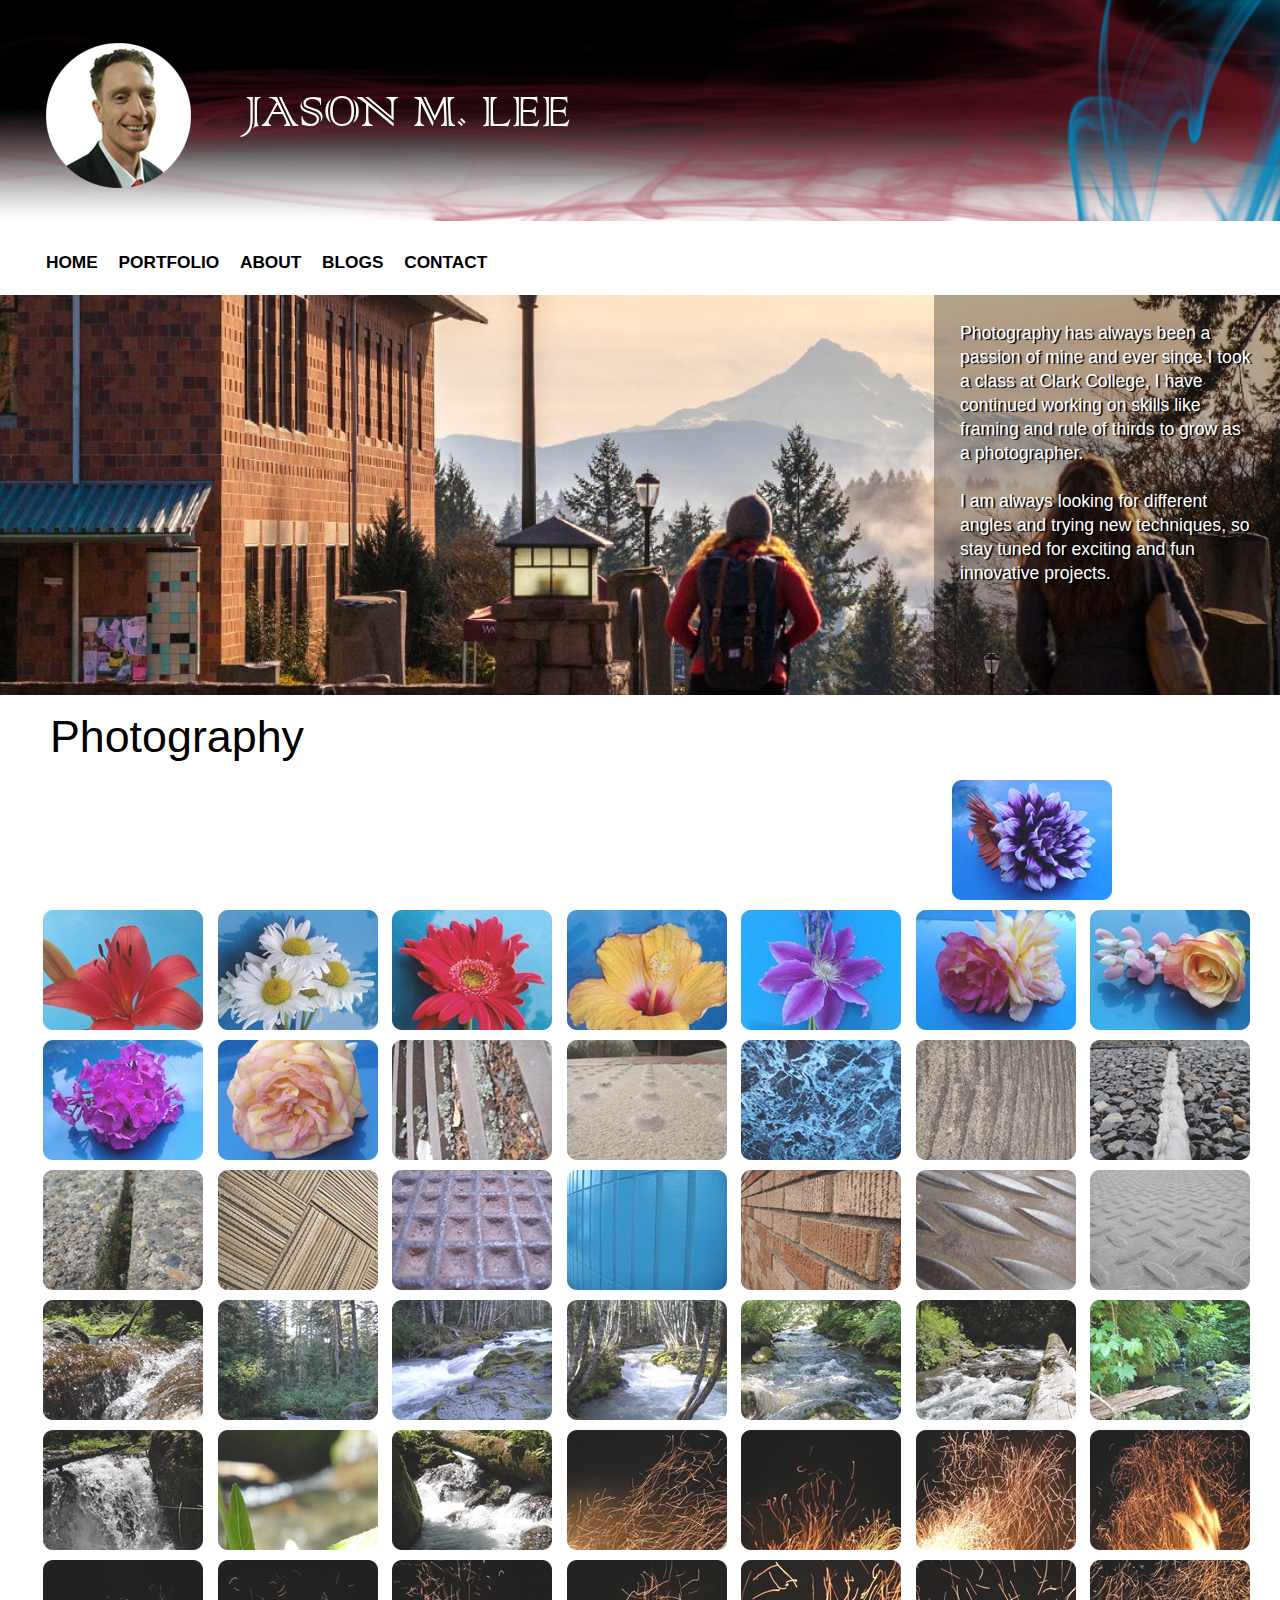
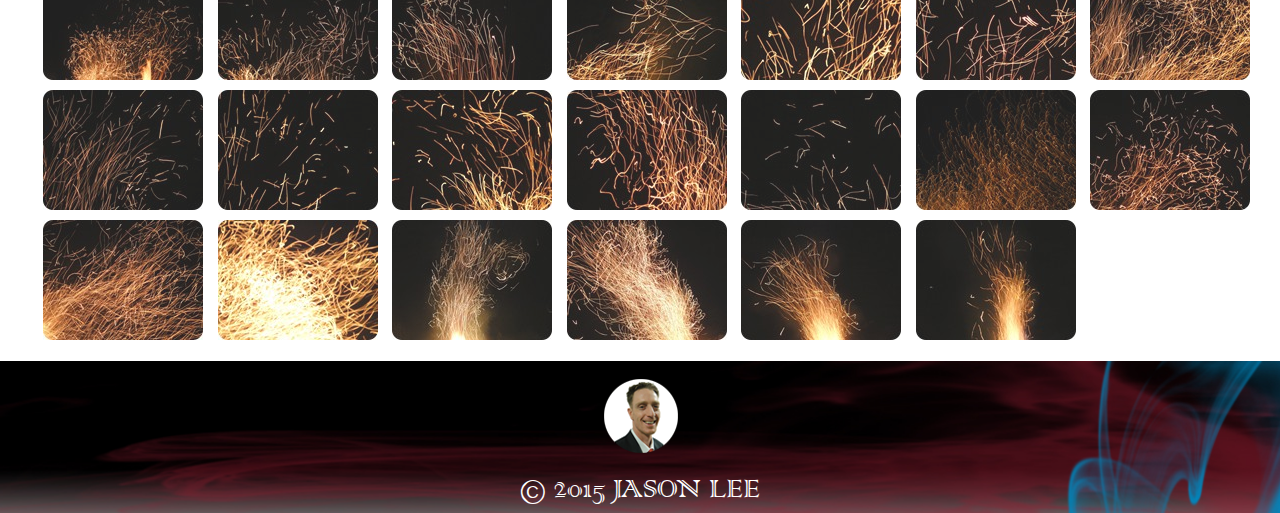
<file: photography.html>
<!DOCTYPE HTML>
	<html lang="en">
		<head>
		
			<meta charset="UTF-8">
			<meta name="description" content="Jason Michael Lee is a multimedia designer from Washington State University Vancouver. His portfolio showcases his skills as a project manager, web developer, and animator." />
			<meta name="keywords" content="Jason, Michael, M., Lee, jlee, lees, portfolio, creative, media, digital, culture, design, photoshop, illustrator, Maya, After Effects, washington, state, university, CMDC, WSUV, biography, project management, web development, animation, jimmy john's, round table" />
			<meta name="viewport" content="width=device-width, initial-scale=1.0, minimum-scale=1.0, maximum-scale=1.0, user-scalable=0" />
			<title>Jason M. Lee's Portfolio - Photography Page</title>
			<link href="css/main.css" rel="stylesheet" media="screen, projection">

		<!--[if it IE 9]>
		<script src="http://html5shiv.googlecode.com/svn/trunk/html.js"></script>
		<![endif]-->
		<!--[if it IE 9]>
		<script src="scripts/respond.min.js"></script>
		<![endif]-->

		<!--ICON-->
			<link rel="shortcut icon" type="image/x-icon" href="images/jasonlee/me.ico" >
			<script>
			  (function(i,s,o,g,r,a,m){i['GoogleAnalyticsObject']=r;i[r]=i[r]||function(){
			  (i[r].q=i[r].q||[]).push(arguments)},i[r].l=1*new Date();a=s.createElement(o),
			  m=s.getElementsByTagName(o)[0];a.async=1;a.src=g;m.parentNode.insertBefore(a,m)
			  })(window,document,'script','//www.google-analytics.com/analytics.js','ga');

			  ga('create', 'UA-52768653-1', 'auto');
			  ga('send', 'pageview');

			</script>
		<!-- Start VisualLightBox.com HEAD section -->
		<link rel="stylesheet" href="photography_files/vlb_files1/vlightbox1.css" type="text/css" />
		<link rel="stylesheet" href="photography_files/vlb_files1/visuallightbox.css" type="text/css" media="screen" />
		<script src="photography_files/vlb_engine/jquery.min.js" type="text/javascript"></script>
		<script src="photography_files/vlb_engine/visuallightbox.js" type="text/javascript"></script>
		<!-- End VisualLightBox.com HEAD section -->

	</head>
	<body>
	
	<!-- this begins the loader img -->
			<div class="load"><img src="images/loader/ajax-loader.gif" alt="loader gif"></div>
		<!-- Go to www.addthis.com/dashboard to customize your tools -->
			<script type="text/javascript" src="//s7.addthis.com/js/300/addthis_widget.js#pubid=ra-53e448e55eac1209" async="async"></script>
			
			<header id="pageHeader" role="banner">
					<script>
					  (function() {
						var cx = '003633706901448119694:wy8nffld5e4';
						var gcse = document.createElement('script');
						gcse.type = 'text/javascript';
						gcse.async = true;
						gcse.src = (document.location.protocol == 'https:' ? 'https:' : 'http:') +
							'//www.google.com/cse/cse.js?cx=' + cx;
						var s = document.getElementsByTagName('script')[0];
						s.parentNode.insertBefore(gcse, s);
					  })();
					</script>
						<gcse:searchbox-only></gcse:searchbox-only>
					<h1 class="name">Jason M. Lee</h1>
			</header>
			
			<nav id="mainNav" role="navigation" class="cf">
					<h2>Site Navigation</h2>
				<ul class="topMenu expand">
			<li><a href="index.html" title="Home Page" class="home">Home</a></li>
				<li class="hover">
					<h3>Portfolio</h3>
						<ul class="submenu expand">
						<li><a href="management.html" title="Project Management" class="management">Project Management</a></li>
						<li><a href="development.html" title="Web Development" class="development">Web Development</a></li>
						<li><a href="animation.html" title="Animation" class="animation">Animation</a></li>
						<li><a href="design.html" title="Design" class="design">Design</a></li>
						<li><a href="photography.html" title="Photography" class="photography">Photography</a></li>
						<li><a href="videoediting.html" title="Video Editing" class="videoediting">Video Editing</a></li>
						</ul>
				</li>
				
			<li><a href="about.html" title="About Me" class="about">About</a></li>
				<li class="hover">
					<h3>Blogs</h3>
						<ul class="submenu expand">
						<li><a href="http://air-ninja.tumblr.com/" title="Disc Golfing" class="discgolf">Disc Golfing</a></li>
						<li><a href="http://dtc-wsuv.org/wp/jasonlee/" title="Gaming Addiction" class="gaming">Gaming Addiction</a></li>
						</ul>
				</li>
				
			<li><a href="contact.html" title="Contact Me" class="contact">Contact</a></li>
				</ul>
			</nav>
			<section id="content" role="main" class="cf">
				<div class="mission">
					<p>Photography has always been a passion of mine and ever since I took a class at Clark College, I have continued working on skills like framing and rule of thirds to grow as a photographer.<br></br>
					I am always looking for different angles and trying new techniques, so stay tuned for exciting and fun innovative projects.</p>	
				</div>
				
			<article id="latestprograms">
				<h2><a href="https://www.flickr.com/photos/95275448@N03/" title="Photography">Photography</a></h2>
			</article>
			
		<!-- Start VisualLightBox.com BODY section id=1 -->
			<div id="vlightbox1" class="photography">
			<a class="vlightbox1" href="photography_files/vlb_images1/flower1.jpg" title="flower1"><img src="photography_files/vlb_thumbnails1/flower1.jpg" alt="flower1"/></a>
			<a class="vlightbox1" href="photography_files/vlb_images1/flower2.jpg" title="flower2"><img src="photography_files/vlb_thumbnails1/flower2.jpg" alt="flower2"/></a>
			<a class="vlightbox1" href="photography_files/vlb_images1/flower3.jpg" title="flower3"><img src="photography_files/vlb_thumbnails1/flower3.jpg" alt="flower3"/></a>
			<a class="vlightbox1" href="photography_files/vlb_images1/flower4.jpg" title="flower4"><img src="photography_files/vlb_thumbnails1/flower4.jpg" alt="flower4"/></a>
			<a class="vlightbox1" href="photography_files/vlb_images1/flower5.jpg" title="flower5"><img src="photography_files/vlb_thumbnails1/flower5.jpg" alt="flower5"/></a>
			<a class="vlightbox1" href="photography_files/vlb_images1/flower6.jpg" title="flower6"><img src="photography_files/vlb_thumbnails1/flower6.jpg" alt="flower6"/></a>
			<a class="vlightbox1" href="photography_files/vlb_images1/flower7.jpg" title="flower7"><img src="photography_files/vlb_thumbnails1/flower7.jpg" alt="flower7"/></a>
			<a class="vlightbox1" href="photography_files/vlb_images1/flower8.jpg" title="flower8"><img src="photography_files/vlb_thumbnails1/flower8.jpg" alt="flower8"/></a>
			<a class="vlightbox1" href="photography_files/vlb_images1/flower9.jpg" title="flower9"><img src="photography_files/vlb_thumbnails1/flower9.jpg" alt="flower9"/></a>
			<a class="vlightbox1" href="photography_files/vlb_images1/flower10.jpg" title="flower10"><img src="photography_files/vlb_thumbnails1/flower10.jpg" alt="flower10"/></a>
			<a class="vlightbox1" href="photography_files/vlb_images1/lines.jpg" title="lines"><img src=
			"photography_files/vlb_thumbnails1/lines.jpg" alt="lines"/></a>
			<a class="vlightbox1" href="photography_files/vlb_images1/lunar.jpg" title="lunar"><img src=
			"photography_files/vlb_thumbnails1/lunar.jpg" alt="lunar"/></a>
			<a class="vlightbox1" href="photography_files/vlb_images1/marble.jpg" title="marble"><img src=
			"photography_files/vlb_thumbnails1/marble.jpg" alt="marble"/></a>
			<a class="vlightbox1" href="photography_files/vlb_images1/ocean.jpg" title="ocean"><img src=
			"photography_files/vlb_thumbnails1/ocean.jpg" alt="ocean"/></a>
			<a class="vlightbox1" href="photography_files/vlb_images1/river.jpg" title="river"><img src=
			"photography_files/vlb_thumbnails1/river.jpg" alt="river"/></a>
			<a class="vlightbox1" href="photography_files/vlb_images1/sidewalk.jpg" title="sidewalk"><img src="photography_files/vlb_thumbnails1/sidewalk.jpg" alt="sidewalk"/></a>
			<a class="vlightbox1" href="photography_files/vlb_images1/texture.jpg" title="texture"><img src="photography_files/vlb_thumbnails1/texture.jpg" alt="texture"/></a>
			<a class="vlightbox1" href="photography_files/vlb_images1/waffle.jpg" title="waffle"><img src=
			"photography_files/vlb_thumbnails1/waffle.jpg" alt="waffle"/></a>
			<a class="vlightbox1" href="photography_files/vlb_images1/wall.jpg" title="wall"><img src=
			"photography_files/vlb_thumbnails1/wall.jpg" alt="wall"/></a>
			<a class="vlightbox1" href="photography_files/vlb_images1/wall2.jpg" title="wall2"><img src=
			"photography_files/vlb_thumbnails1/wall2.jpg" alt="wall2"/></a>
			<a class="vlightbox1" href="photography_files/vlb_images1/grate.jpg" title="grate"><img src=
			"photography_files/vlb_thumbnails1/grate.jpg" alt="grate"/></a>
			<a class="vlightbox1" href="photography_files/vlb_images1/grate2.jpg" title="grate2"><img src=
			"photography_files/vlb_thumbnails1/grate2.jpg" alt="grate2"/></a>
			<a class="vlightbox1" href="photography_files/vlb_images1/dsc03657.jpg" title="DSC03657"><img src="photography_files/vlb_thumbnails1/dsc03657.jpg" alt="DSC03657"/></a>
			<a class="vlightbox1" href="photography_files/vlb_images1/dsc03687.jpg" title="DSC03687"><img src="photography_files/vlb_thumbnails1/dsc03687.jpg" alt="DSC03687"/></a>
			<a class="vlightbox1" href="photography_files/vlb_images1/0516091711.jpg" title="0516091711"><img src="photography_files/vlb_thumbnails1/0516091711.jpg" alt="0516091711"/></a>
			<a class="vlightbox1" href="photography_files/vlb_images1/0516091715b.jpg" title="0516091715b"><img src="photography_files/vlb_thumbnails1/0516091715b.jpg" alt="0516091715b"/></a>
			<a class="vlightbox1" href="photography_files/vlb_images1/dsc03556.jpg" title="DSC03556"><img src="photography_files/vlb_thumbnails1/dsc03556.jpg" alt="DSC03556"/></a>
			<a class="vlightbox1" href="photography_files/vlb_images1/dsc03559.jpg" title="DSC03559"><img src="photography_files/vlb_thumbnails1/dsc03559.jpg" alt="DSC03559"/></a>
			<a class="vlightbox1" href="photography_files/vlb_images1/dsc03562.jpg" title="DSC03562"><img src="photography_files/vlb_thumbnails1/dsc03562.jpg" alt="DSC03562"/></a>
			<a class="vlightbox1" href="photography_files/vlb_images1/dsc03601.jpg" title="DSC03601"><img src="photography_files/vlb_thumbnails1/dsc03601.jpg" alt="DSC03601"/></a>
			<a class="vlightbox1" href="photography_files/vlb_images1/dsc03632.jpg" title="DSC03632"><img src="photography_files/vlb_thumbnails1/dsc03632.jpg" alt="DSC03632"/></a>
			<a class="vlightbox1" href="photography_files/vlb_images1/dsc03638.jpg" title="DSC03638"><img src="photography_files/vlb_thumbnails1/dsc03638.jpg" alt="DSC03638"/></a>
			<a class="vlightbox1" href="photography_files/vlb_images1/dsc03751.jpg" title="DSC03751"><img src="photography_files/vlb_thumbnails1/dsc03751.jpg" alt="DSC03751"/></a>
			<a class="vlightbox1" href="photography_files/vlb_images1/dsc03762.jpg" title="DSC03762"><img src="photography_files/vlb_thumbnails1/dsc03762.jpg" alt="DSC03762"/></a>
			<a class="vlightbox1" href="photography_files/vlb_images1/dsc03764.jpg" title="DSC03764"><img src="photography_files/vlb_thumbnails1/dsc03764.jpg" alt="DSC03764"/></a>
			<a class="vlightbox1" href="photography_files/vlb_images1/dsc03765.jpg" title="DSC03765"><img src="photography_files/vlb_thumbnails1/dsc03765.jpg" alt="DSC03765"/></a>
			<a class="vlightbox1" href="photography_files/vlb_images1/dsc03766.jpg" title="DSC03766"><img src="photography_files/vlb_thumbnails1/dsc03766.jpg" alt="DSC03766"/></a>
			<a class="vlightbox1" href="photography_files/vlb_images1/dsc03769.jpg" title="DSC03769"><img src="photography_files/vlb_thumbnails1/dsc03769.jpg" alt="DSC03769"/></a>
			<a class="vlightbox1" href="photography_files/vlb_images1/dsc03771.jpg" title="DSC03771"><img src="photography_files/vlb_thumbnails1/dsc03771.jpg" alt="DSC03771"/></a>
			<a class="vlightbox1" href="photography_files/vlb_images1/dsc03772.jpg" title="DSC03772"><img src="photography_files/vlb_thumbnails1/dsc03772.jpg" alt="DSC03772"/></a>
			<a class="vlightbox1" href="photography_files/vlb_images1/dsc03783.jpg" title="DSC03783"><img src="photography_files/vlb_thumbnails1/dsc03783.jpg" alt="DSC03783"/></a>
			<a class="vlightbox1" href="photography_files/vlb_images1/dsc03784.jpg" title="DSC03784"><img src="photography_files/vlb_thumbnails1/dsc03784.jpg" alt="DSC03784"/></a>
			<a class="vlightbox1" href="photography_files/vlb_images1/dsc03786.jpg" title="DSC03786"><img src="photography_files/vlb_thumbnails1/dsc03786.jpg" alt="DSC03786"/></a>
			<a class="vlightbox1" href="photography_files/vlb_images1/dsc03787.jpg" title="DSC03787"><img src="photography_files/vlb_thumbnails1/dsc03787.jpg" alt="DSC03787"/></a>
			<a class="vlightbox1" href="photography_files/vlb_images1/dsc03788.jpg" title="DSC03788"><img src="photography_files/vlb_thumbnails1/dsc03788.jpg" alt="DSC03788"/></a>
			<a class="vlightbox1" href="photography_files/vlb_images1/dsc03789.jpg" title="DSC03789"><img src="photography_files/vlb_thumbnails1/dsc03789.jpg" alt="DSC03789"/></a>
			<a class="vlightbox1" href="photography_files/vlb_images1/dsc03792.jpg" title="DSC03792"><img src="photography_files/vlb_thumbnails1/dsc03792.jpg" alt="DSC03792"/></a>
			<a class="vlightbox1" href="photography_files/vlb_images1/dsc03793.jpg" title="DSC03793"><img src="photography_files/vlb_thumbnails1/dsc03793.jpg" alt="DSC03793"/></a>
			<a class="vlightbox1" href="photography_files/vlb_images1/dsc03794.jpg" title="DSC03794"><img src="photography_files/vlb_thumbnails1/dsc03794.jpg" alt="DSC03794"/></a>
			<a class="vlightbox1" href="photography_files/vlb_images1/dsc03795.jpg" title="DSC03795"><img src="photography_files/vlb_thumbnails1/dsc03795.jpg" alt="DSC03795"/></a>
			<a class="vlightbox1" href="photography_files/vlb_images1/dsc03796.jpg" title="DSC03796"><img src="photography_files/vlb_thumbnails1/dsc03796.jpg" alt="DSC03796"/></a>
			<a class="vlightbox1" href="photography_files/vlb_images1/dsc03797.jpg" title="DSC03797"><img src="photography_files/vlb_thumbnails1/dsc03797.jpg" alt="DSC03797"/></a>
			<a class="vlightbox1" href="photography_files/vlb_images1/dsc03887.jpg" title="DSC03887"><img src="photography_files/vlb_thumbnails1/dsc03887.jpg" alt="DSC03887"/></a>
			<a class="vlightbox1" href="photography_files/vlb_images1/dsc04686.jpg" title="DSC04686"><img src="photography_files/vlb_thumbnails1/dsc04686.jpg" alt="DSC04686"/></a>
			<a class="vlightbox1" href="photography_files/vlb_images1/dsc04689.jpg" title="DSC04689"><img src="photography_files/vlb_thumbnails1/dsc04689.jpg" alt="DSC04689"/></a>
			<a class="vlightbox1" href="photography_files/vlb_images1/dsc04691.jpg" title="DSC04691"><img src="photography_files/vlb_thumbnails1/dsc04691.jpg" alt="DSC04691"/></a>
			</div>
			
	<script src="photography_files/vlb_engine/vlbdata1.js" type="text/javascript"></script>
	<!-- End VisualLightBox.com BODY section -->

			<footer id="pageFooter" role="contentinfo">
				<p><a class="notice" href="http://www.twitter.com/jasonlee9180"></a></p>
				<p class="center">&copy; 2015 Jason Lee</p>
			</footer>
			
			<script type="text/javascript" src="scripts/script.js"></script>

	</body>
</html>
</file>
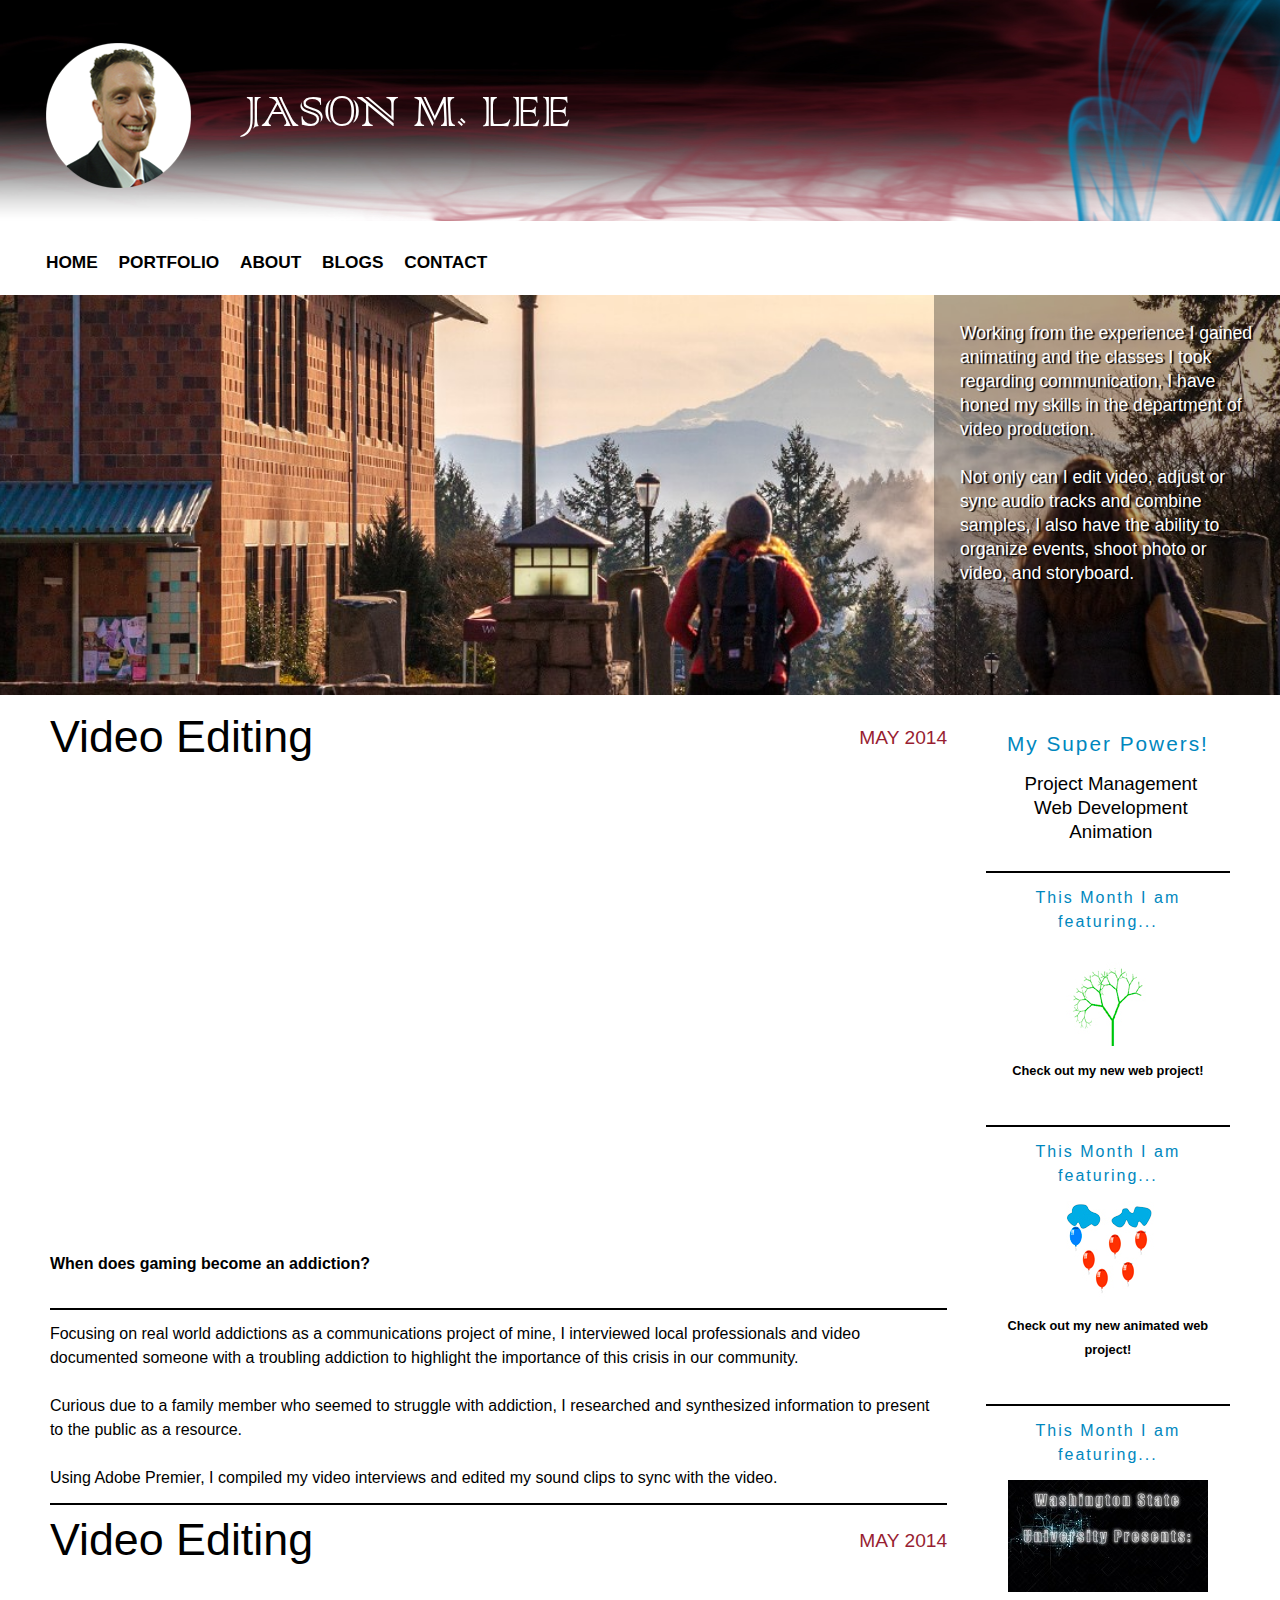
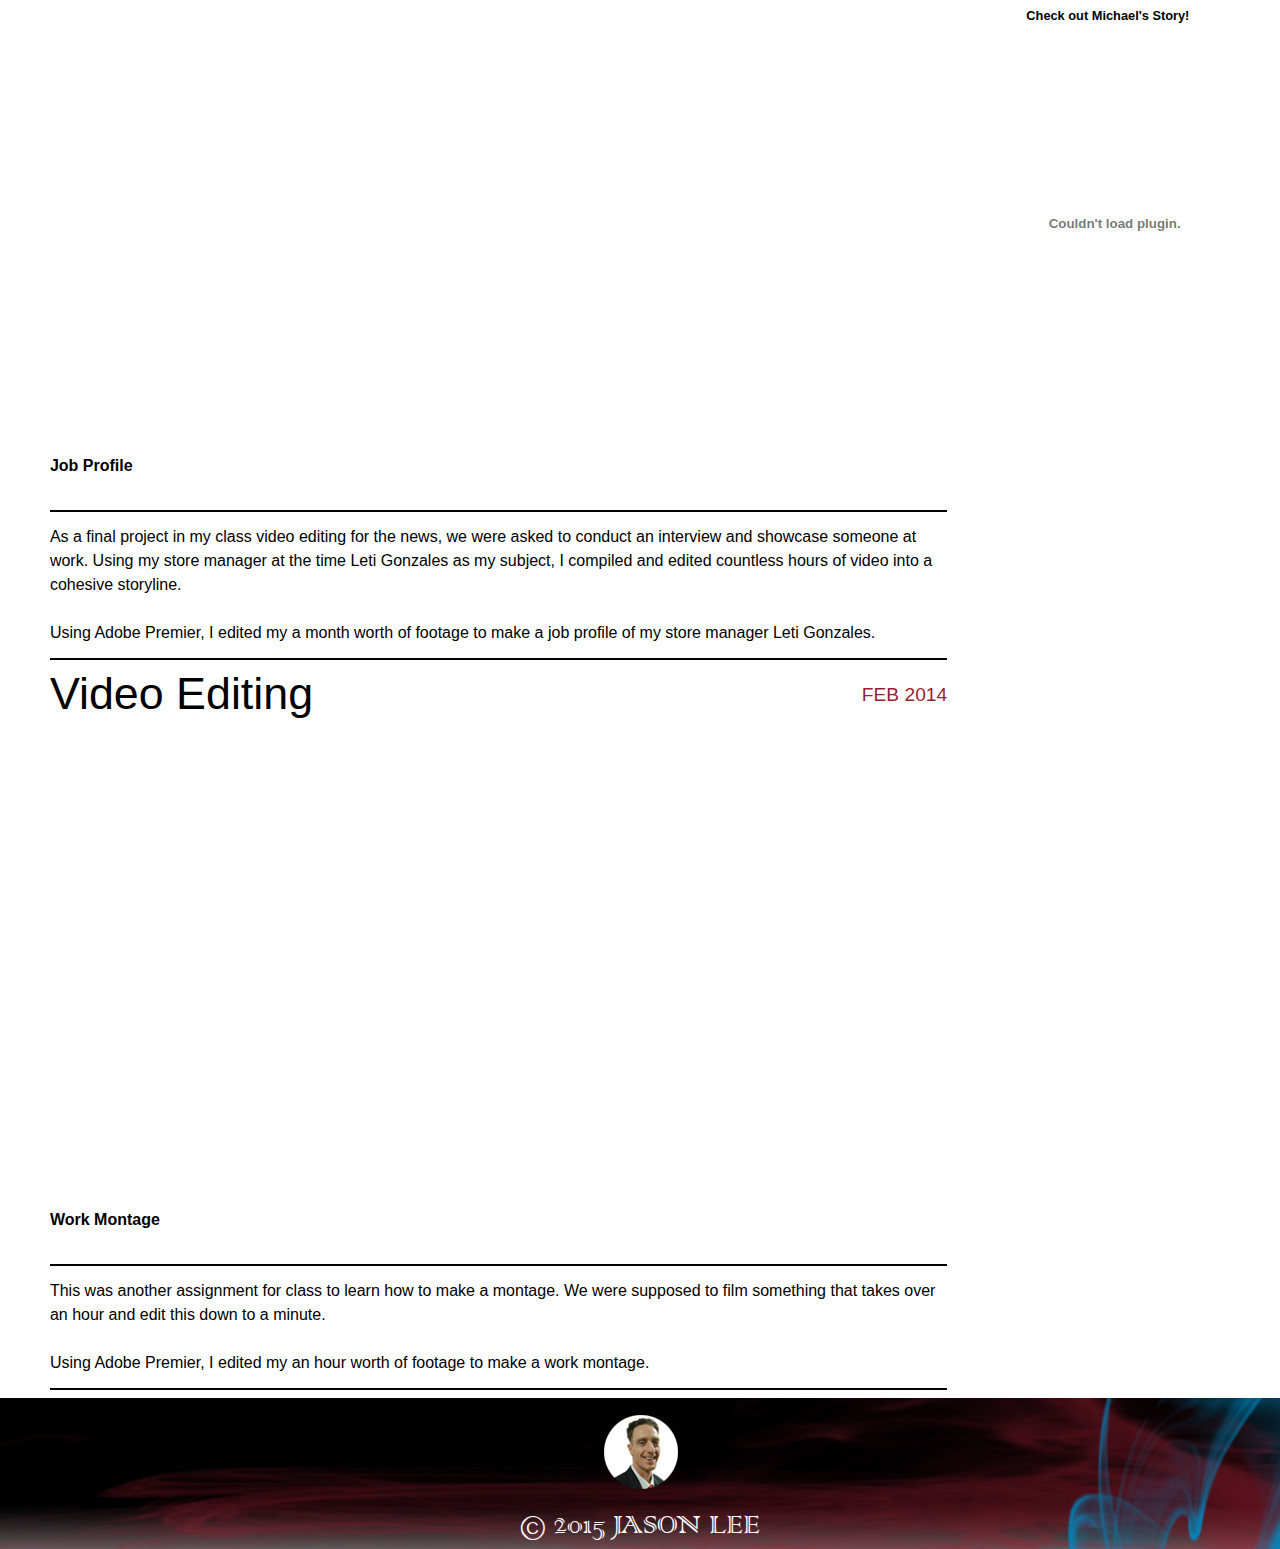
<file: videoediting.html>
<!DOCTYPE HTML>
	<html lang="en">
		<head>
		
			<meta charset="UTF-8">
			<meta name="description" content="Jason Michael Lee is a multimedia designer from Washington State University Vancouver. His portfolio showcases his skills as a project manager, web developer, and animator." />
			<meta name="author" content="Jason M. Lee" />
			<meta name="keywords" content="Jason, Michael, M., Lee, jlee, lees, portfolio, creative, media, digital, culture, design, photoshop, illustrator, Maya, After Effects, washington, state, university, CMDC, WSUV, biography, project management, web development, animation, jimmy john's, round table" />
			<meta name="viewport" content="width=device-width, initial-scale=1.0, minimum-scale=1.0, maximum-scale=1.0, user-scalable=0" />
			<title>Jason M. Lee's Portfolio - Video Production Page</title>
			<link href="css/main.css" rel="stylesheet" media="screen, projection">

		<!--[if it IE 9]>
		<script src="http://html5shiv.googlecode.com/svn/trunk/html.js"></script>
		<![endif]-->
		<!--[if it IE 9]>
		<script src="scripts/respond.min.js"></script>
		<![endif]-->

		<!--ICON-->
			<link rel="shortcut icon" type="image/x-icon" href="images/jasonlee/me.ico" >
			<script>
			  (function(i,s,o,g,r,a,m){i['GoogleAnalyticsObject']=r;i[r]=i[r]||function(){
			  (i[r].q=i[r].q||[]).push(arguments)},i[r].l=1*new Date();a=s.createElement(o),
			  m=s.getElementsByTagName(o)[0];a.async=1;a.src=g;m.parentNode.insertBefore(a,m)
			  })(window,document,'script','//www.google-analytics.com/analytics.js','ga');

			  ga('create', 'UA-52768653-1', 'auto');
			  ga('send', 'pageview');

			</script>
		</head>
		
		<body class="no-js">
		<!-- this begins the loader img -->
			<div class="load"><img src="images/loader/ajax-loader.gif" alt="loader gif"></div>
		<!-- Go to www.addthis.com/dashboard to customize your tools -->
			<script type="text/javascript" src="//s7.addthis.com/js/300/addthis_widget.js#pubid=ra-53e448e55eac1209" async="async"></script>
			
			<header id="pageHeader" role="banner">
					<script>
					  (function() {
						var cx = '003633706901448119694:wy8nffld5e4';
						var gcse = document.createElement('script');
						gcse.type = 'text/javascript';
						gcse.async = true;
						gcse.src = (document.location.protocol == 'https:' ? 'https:' : 'http:') +
							'//www.google.com/cse/cse.js?cx=' + cx;
						var s = document.getElementsByTagName('script')[0];
						s.parentNode.insertBefore(gcse, s);
					  })();
					</script>
						<gcse:searchbox-only></gcse:searchbox-only>
					<h1 class="name">Jason M. Lee</h1>
			</header>
			
			<nav id="mainNav" role="navigation" class="cf">
					<h2>Site Navigation</h2>
				<ul class="topMenu expand">
			<li><a href="index.html" title="Home Page" class="about">Home</a></li>
				<li class="hover">
					<h3>Portfolio</h3>
						<ul class="submenu expand">
						<li><a href="management.html" title="Project Management" class="management">Project Management</a></li>
						<li><a href="development.html" title="Web Development" class="development">Web Development</a></li>
						<li><a href="animation.html" title="Animation" class="animation">Animation</a></li>
						<li><a href="design.html" title="Design" class="design">Design</a></li>
						<li><a href="photography.html" title="Photography" class="photography">Photography</a></li>
						<li><a href="videoediting.html" title="Video Editing" class="videoediting">Video Editing</a></li>
						</ul>
				</li>
				
			<li><a href="about.html" title="About Me" class="about">About</a></li>
				<li class="hover">
					<h3>Blogs</h3>
						<ul class="submenu expand">
						<li><a href="http://air-ninja.tumblr.com/" title="Disc Golfing" class="discgolf">Disc Golfing</a></li>
						<li><a href="http://dtc-wsuv.org/wp/jasonlee/" title="Gaming Addiction" class="gaming">Gaming Addiction</a></li>
						</ul>
				</li>
				
			<li><a href="contact.html" title="Contact Me" class="contact">Contact</a></li>
				</ul>
			</nav>

			<section id="content" role="main" class="cf">
				<div class="mission">
					<p>Working from the experience I gained animating and the classes I took regarding communication, I have honed my skills in the department of video production.<br></br>
					Not only can I edit video, adjust or sync audio tracks and combine samples, I also have the ability to organize events, shoot photo or video, and storyboard.</p>	
				</div>
				
			<article id="latestprograms">

				<section class="developmentInfo">
				<h2><a href="index.html" title="Video Editing">Video Editing</a></h2>
				<p class="pubdate"><time datetime="2014-05-22">May 2014</time></p>
				<div class="video"><iframe width="854" height="480" src="https://player.vimeo.com/video/93768467" frameborder="0" allowfullscreen></iframe></div>
				<h3 class="caption">When does gaming become an addiction?</h3>
				</section>
				
			<section class="bioInfo">
				<div class="collab">
								<p>Focusing on real world addictions as a communications project of mine, I interviewed local professionals and video documented someone with a troubling addiction to highlight the importance of this crisis in our community.<br></br>
								Curious due to a family member who seemed to struggle with addiction, I researched and synthesized information to present to the public as a resource.<br></br>
								Using Adobe Premier, I compiled my video interviews and edited my sound clips to sync with the video.</p>
				</div>
			</section>
				
			<section class="developmentInfo">
				<h2><a href="https://vimeo.com/88420647" title="Video Editing">Video Editing</a></h2>
				<p class="pubdate"><time datetime="2014-05-22">May 2014</time></p>
				<div class="video"><iframe width="854" height="480" src="https://player.vimeo.com/video/91152762" frameborder="0" allowfullscreen></iframe></div>
				<h3 class="caption">Job Profile</h3>
			</section>
			
			<section class="bioInfo">
				<div class="collab">
								<p>As a final project in my class video editing for the news, we were asked to conduct an interview and showcase someone at work. Using my store manager at the time Leti Gonzales as my subject, I compiled and edited countless hours of video into a cohesive storyline.<br></br>
								Using Adobe Premier, I edited my a month worth of footage to make a job profile of my store manager Leti Gonzales.</p>
				</div>
			</section>
				
			<section class="developmentInfo">
				<h2><a href="https://vimeo.com/88420647" title="Video Editing">Video Editing</a></h2>
				<p class="pubdate"><time datetime="2014-02-22">Feb 2014</time></p>
				<div class="video"><iframe width="854" height="480" src="https://player.vimeo.com/video/88420647" frameborder="0" allowfullscreen></iframe></div>
				<h3 class="caption">Work Montage</h3>
			</section>
			
			<section class="bioInfo">
				<div class="collab">
								<p>This was another assignment for class to learn how to make a montage. We were supposed to film something that takes over an hour and edit this down to a minute.<br></br>
								Using Adobe Premier, I edited my an hour worth of footage to make a work montage.</p>
				</div>
				</section>
				
			</article>
			
			<aside role="complementary">
				<nav class="archives">
					<h2 class="hero">My Super Powers!</h2>
					<ul>
					<li><a href="management.html" title="Project Management">Project Management</a></li>
					<li><a href="development.html" title="Web Development">Web Development</a></li>
					<li><a href="animation.html" title="Animation">Animation</a></li>
					</ul>
				</nav>
				
				<section class="promo">
					<h2>This Month I am featuring...</h2>
					<img src="images/tree.jpg" width="100" height="100" alt="Web Development">
					<p><a href="http://dtc-wsuv.org/jlee/tree/" title="Web Development">Check out my new web project!</a></p>
				</section>
					
				<section class="promo">
					<h2>This Month I am featuring...</h2>
					<img src="images/balloon.jpg" width="100" height="100" alt="Animation">
					<p><a href="http://dtc-wsuv.org/jlee/balloon/" title="Animation">Check out my new animated web project!</a></p>
				</section>

				<section class="promo">
					<h2>This Month I am featuring...</h2>
					<img src="images/mm.jpg" width="200" height="112" alt="Video Editing">
					<p class="mm"><a href="https://vimeo.com/109782531" title="Video Editing">Check out Michael's Story!</a></p>
				</section>
				
				<section class="gfm">
					<object classid="clsid:D27CDB6E-AE6D-11cf-96B8-444553540000" width="258" height="338" title="Click Here to donate!" type="application/x-shockwave-flash"><param name="movie" value="//funds.gofundme.com/Widgetflex.swf" /><param name="quality" value="high" /><param name="flashvars" value="page=jasonlee9180&template=2" /><param name="wmode" value="transparent" /><embed allowScriptAccess="always" src="//funds.gofundme.com/Widgetflex.swf" quality="high" flashVars="page=jasonlee9180&template=2" type="application/x-shockwave-flash" wmode="transparent" width="258" height="338"></embed></object>
				</section>
			</aside>
		</section>
		
			<footer id="pageFooter" role="contentinfo">
				<p><a class="notice" href="http://www.twitter.com/jasonlee9180"></a></p>
				<p class="center">&copy; 2015 Jason Lee</p>
			</footer>
				<script src="http://ajax.googleapis.com/ajax/libs/jquery/1.11.1/jquery.min.js"></script>
				<script type="text/javascript" src="scripts/script.js"></script>

		</body>
</html>
</file>
<file: css/main.css>
@charset "UTF-8";

/* CSS Document */

/* Fonts */
	@font-face {
		font-family: 'colonnaMT';
		src: url(../fonts/colonna.ttf);
	}


/* Global styles 
---------------------------------------------------------------------------------------------*/

/** * Eric Meyer's Reset CSS v2.0 (http://meyerweb.com/eric/tools/css/reset/) * http://cssreset.com */
	html, body, div, span, applet, object, iframe,h1, h2, h3, h4, h5, h6, p, blockquote, pre,a, abbr, acronym, address, big, cite, code,del, dfn, em, img, ins, kbd, q, s, samp,small, strike, strong, sub, sup, tt, var,b, u, i, center,dl, dt, dd, ol, ul, li,fieldset, form, label, legend,table, caption, tbody, tfoot, thead, tr, th, td,article, aside, canvas, details, embed, figure, figcaption, footer, header, hgroup, menu, nav, output, ruby, section, summary,time, mark, audio, video {	
	margin: 0;	
	padding: 0;	
	border: 0;	
	font-size: 100%;	
	font: inherit;	
	vertical-align: baseline;}

/* html5 display rule */
	address, article, aside, canvas, details, figcaption, figure, footer, header, hgroup, nav, menu,
	section, summary {
		display: block;
	}

/* micro-clearfix for modern browsers */
	.cf:before, cf:after {
		content: "";
		display: table;
	}

	.cf:after {
		clear: both;
	}

/* For IE 6/7 */
	.cf {
		zoom: 1;
	}

	.load {
		position: fixed;
		width: 100%;
		height: 100%;
		background: #000;
		z-index: 5;
	} 
		
	.load img {
		margin: auto;
  		position: absolute;
  		top: 0; left: 0; bottom: 0; right: 0;
   		}
		
	.video {
		position: relative;
		padding-bottom: 56.25%;
		padding-top: 20px;
		height: 0;
		}
		
	.video iframe{
		position: absolute;
		margin: 0 auto;
		top: 0;
		left: 0;
		width: 100%;
		height: 90%;
		}
		
	p{
		font-weight: regular;
		font-style: none;
		padding: 1em auto;
		}
	
	h3 {
		font-weight: bold;
		font-size: 1.3em;
	}
	
	#lpf {
	padding-left: 12px;
	padding-right: 12px;
	background-color: #000;
	color: #000;
	}

	a {
		text-decoration: none;
		color: #000;
	}
	
	article h1 a:link {
		color: #981e32;
	}
	article h1 a:hover {
		color: #0087be;
	}

	a:link {
		color: #000;
	}

	a:hover {
		color: #0087be;
	}

	a:focus {
		color: #981e32;
	}

	a img {
		border: none;
		outline: 0;
	}

	.promo a {
		display: block;
		height: 100%;
	}

	.promo a:hover {
		border: none;
	}

	a.phone {
		border: none;
		color: inherit;
	}

	a.phone:hover {
		border: none;
		color: inherit;
		cursor: default;
	}
	
	.photography {
	max-width: 97%;
	padding-left: 3%;
	padding-top: 4em;
	padding-bottom: 1em;
	}

	body {
		font: 100% arial, Helvetica, serif;
		line-height: 1.5em;
		background: #fff;
		color: #000;
		font-weight: normal;
		font-style: normal;
	}

	#mainNav h2 {
		display: none;
	}

	nav ul {
		list-style: none;
		font-size: .9em;
		margin-left: 6px;
	}

/* header styles */
	header {
		background: #fff;
		width: 100%;
		padding-top: 1px;
		overflow: hidden;
		margin-bottom: 1.5em;
	}

	header h1 {
		color: #fff;
		display: block;
		font-family: 'colonnaMT', Helvetica, serif;
		line-height: 1.5em;
		text-transform: uppercase;
	}

	header a {
		text-decoration: none;
		border: none;
		color: white;
	}

	header a:hover {
		border: none;
		color: #981e32;
	}

/*nav styles*/

	#mainNav {
		overflow: hidden;
		margin-left: 1em;
		margin-bottom: .8em;
		text-transform: uppercase;
		font-weight: bold;
	}

	#mainNav li {
		float: left;
	}

	#mainNav a, #mainNav h3{
		text-transform: uppercase;
		display: block;
		color: #000;
		border: none;
	}

	#mainNav a.current {
		cursor: default;
	}

/* article styles */

	article section {
		border-bottom: 2px solid #000;
		margin-bottom: 2em;
	}

	article h1 {
		font: 1.8em arial, Helvetica, serif;
		letter-spacing: 2px;
		color: #981e32;
		margin-bottom: .6em;
	}

	article h2 a {
		color: #000;
		border: none;
	}

	article h2 a:hover {
		display: block;
		border: none;
	}

	article p.pubdate {
	color: #981e32;
	}

	.promo a, .promo a:hover {
		display: block;
		border: none;
	}

	.intro p{
		font-size: 1em;
		margin: 0 0 1em;
	}

	.archives {
	padding-bottom: .5em;
	}

	aside section {
		clear: both;
		padding-bottom: 1em;
		text-align: center;
	}

	.inline {
		display: inline;
	}

	.notice {
	color: #fff;
	}

	.center {
		text-align: center;
		font-size: 2em;
		text-transform: uppercase;
		font-family: 'colonnaMT', Helvetica, serif;
	}

	.hero {
	color: #0087be;
	}

/* aside styles */

	aside h2 {
		font-family: arial, Helvetica, serif;
		letter-spacing: 2px;
		color: #0087be;
	}

/* footer styles */

	#pageFooter {
		padding-top: 1.1em;
	}
		
	#pageFooter a {
		display: block;
		height: 100px;
		line-height: 100px;
		border: none;
		color: #fff;
		background: url(../images/jasonlee/iconsmall75.png) no-repeat;
	}

	#latestprograms h1 a {
		display: block;
		position: relative;
		border: none;
		color: #000;
	}

	#latestprograms h1 a:hover{
		color: #981e32;
	}

/* opens mobile styles */ @media only screen and (max-width: 499px) {

	body {
		width: 100%;
		margin: 0 auto;
		max-width: 499px;
	}

/* header styles */

	header {
		height: 100px;
			background: url(../images/smoke_Small.jpg) no-repeat right 0px;
	}

	header h1 {
		font-size: 1.5em;
		font-family: 'colonnaMT', arial, sans-serif;
		padding-left: 96px;
		color: #fff;
		line-height: 100px;
		width: 190px;
		position: relative;
		top: 2px;
		left: 20px;
		background: url(../images/jasonlee/iconsmall75.png) no-repeat left center;
	}

	header h2 {
		display: none;
	}

/* nav styles */

	#mainNav {
		width: auto;
		margin: 0;
		margin-bottom: 1em;
		background: white;
		overflow: hidden;
	}

	#mainNav li {
		margin: 0;
		float: none;
		position: relative;
	}

	.topMenu {
		max-height: 0;
		visibility: hidden;
	}

	.topMenu.expand {
		max-height: 900em;
		visibility: visible;
	}
	
	.photography {
	max-width: 97%;
	padding-top: .5em;
	padding-bottom: 1em;
	}

	#mainNav a, #mainNav h3 {
		font-size: 1.2em;
		text-align: left;
		color: white;
		display: block;
		background: #000;
		padding-left: 1.2em;
		margin-bottom: 1px;
		line-height: 2.1em;
		text-transform: uppercase;
		cursor: pointer;
	}

	#mainNav a:hover {
		color: #981e32;
	}

	#mainNav a.current {
		color: #0087be;
	}

	#mainNav span.indicator {
		position: absolute;
		right: 1.2em;
	}

/* dropdown menu styles */

	#mainNav ul.submenu {
		float: none;
		width: auto;
		height: auto;
		max-height: 0;
		-moz-transition:max-height 0.5s ease;
		-webkit-transition:max-height 0.5s ease;
		-o-transition:max-height 0.5s ease;
		transition:max-height 0.5s ease;
		overflow: hidden;
	}

	#mainNav ul.submenu.expand {
		max-height: 20em;
	}

	#mainNav ul.submenu a:hover {
		color: #981e32;
	}
	
	#mainNav ul.submenu li a {
		padding: .2em 1em;
		white-space: nowrap;
		color: white;
		text-align: left;
		font-size: 1em;
		padding-left: 3em;
		background: #5E6A71;
	}

	#mainNav .menuToggle {
		display: block;
		background: #000;
		width: 8em;
		margin-bottom: .2em;
		position: relative;
	}

	#menuToggle a{
		text-align: center;
		padding: 0;
	}

/* mission styles */

	.mission {
		width: 90%;
		margin: 0 auto;
	}

	.mission p {
		width: 93%;
		font-family: arial, Helvetica, serif;
		font-size: 1em;
		line-height: 1.3em;
		padding-left: 0.5em;
	}

/* article styles */

	article {
		width: 87%;
		margin: 0 auto;
		padding-top: 1em;
	}
	
	article p {
	font-family: arial, Helvetica, serif;
	}

	article section {
		margin: 0 auto;
		border-bottom: 2px solid #000;
		margin-bottom: 1.6em;
		overflow: hidden;
		position: relative;
		padding-bottom: 20px;
	}

	article h1 {
		background: url(../images/promo/resume.png) no-repeat right top;
		padding: 21px 0;
	}

	article h2 {
		font: 2em arial, helvetica, serif;
		padding-bottom: 0.4em;
	}

	.intro {
		margin-bottom: 2em;
	}

	.intro p{
		font-size: .8em;
		margin: 0 0 1em;
	}
	.caption {
		font-size: 1em;
		margin-top: 1em;
	}

	.photos img {
		width: 90%;
		margin: 0 auto;
		display: block;
		margin-bottom: .8em;
	}

	.connect {
		margin-top: 2em;
	}

	article p.pubdate {
	font-size: 1.3em;
    margin-bottom: 1em;
    padding-left: 0.1em;
    text-transform: uppercase;
	}

	article .preview {
		height: 150px;
	}

	.managementInfo .preview {
		background: url(../images/ywca_Small.jpg) no-repeat;
	}

	.developmentInfo .preview {
		background: url(../images/webdev_Small.jpg) no-repeat;
	}

	.animationInfo .preview {
		background: url(../images/lit_Small.jpg) no-repeat;
	}
	
	.bioInfo .bio {
		width: 100%;
		height: 100%;
		clear: both;
	}
	
	.bioInfo .collab {
		width: 100%;
		height: 100%;
		clear: both;
	}
	
	.map {
		height: 100%;
		width: 100%;
		clear: both;
	}

/* aside section */

	aside {
		width: 90%;
		margin: 0 auto;
	}
	
	aside p {
	font-size: .9em;
	font-family: arial, Helvetica, serif;
	}

	aside section {
		clear: both;
	}

	aside h2 {
		font-size: 1.6em;
		margin: 1em 0 .8em;
		padding-top: .8em;
		border-top: 2px solid #000;
		text-align: center;
	}

	aside nav h2 {
		border: none;
		padding-top: 0;
	}

	aside nav {
		margin-bottom: 2em;
	}

	aside nav ul {
		display: none;
	}

	nav select {
		margin-left: 30%;
		width: 40%;
	}

	.promo img {
		display: block;
		margin: 0 auto .8em;
	}

/* footer styles */

	#pageFooter {
		clear: both;
		overflow: hidden;
		padding-bottom: 1em;
		background: url(../images/smoke_Small.jpg) no-repeat right 0px;
	}

	#pageHeader form {
		Display: none;
	}

	.notice {
		width: 61%;
		color: #fff;
		margin-left: 39%;
	}

	#pageFooter p {
		color: #000;
	}
	
	.gfm {
	display: none;
	}

} /* closes mobile styles */

/* opens tablet styles */ @media only screen and (min-width: 500px) and (max-width: 801px) {
	html, body, div, section, article, aside, header, hgroup, footer, nav, h1, h2, h3, h4, h5, h6, p, blockquote, address, time,
	span, em, strong, img, ol, ul, li, figure, canvas, video, th, td, tr{
		-webkit-text-size-adjust: none;
	}

	body {
		width: 100%;
		margin: 0 auto;
		max-width: 801px;
	}

/* header styles */

	header {
		height: 175px;
		margin-bottom: 1em;
		background: url(../images/smoke_Medium.jpg) no-repeat 90% 0px;
	}

	header h1 {
		font-family: 'colonnaMT', arial, sans-serif;
		font-size: 2.5em;
		padding-left: 175px;
		line-height: 165px;
		color: #fff;
		width: 270px;
		position: relative;
		top: 5px;
		left: 35px;
		background: url(../images/jasonlee/iconsmall148.png) no-repeat left center;
	}

	header h2 {
		display: none;
	}

/* nav styles */

	.topMenu {
		max-height: 0;
		visibility: visible;
	}

	.topMenu.expand {
		max-height: 900em;
		visibility: invisible;
	}
	
	.photography {
	max-width: 95%;
	padding-left: 5%;
	padding-top: 6em;
	padding-bottom: 1em;
	}

	#mainNav {
		width: 90%;
		font-size: 1.1em;
		margin-bottom: .8em;
	}

	#mainNav a, #mainNav h3 {
		font-size: 1em;
		text-align: left;
		color: black;
		display: block;
		padding-left: 1.2em;
		margin-bottom: 0;
		line-height: 2em;
		text-transform: uppercase;
		cursor: pointer;
	}

	#mainNav a:hover {
		color: #981e32;
	}

	#mainNav a.current {
		color: rgb(237, 228, 214);
	}

	#mainNav span.indicator {
		position: absolute;
		right: 1.2em;
	}

	#mainNav ul.submenu {
		padding-top: 1em;
		max-height: 0;
		-moz-transition:max-height 0.2s ease;
		-webkit-transition: max-height 0.2s ease;
		-o-transition:max-height 0.2s ease;
		transition: max-height 0.2s ease;
		overflow: hidden;
		z-index: 1000;
		position: absolute;
	}

	#mainNav ul.submenu li {
		float: none;
		margin: 0;
		background: #5E6A71;
	}

	#mainNav li.hover:hover ul, #mainNav ul.submenu.expand {
		max-height: 20em;
	}

	#mainNav ul.submenu li a {
		border-bottom: 1px solid #fff;
		padding: .2em 1em;
		white-space: nowrap;
		color: #fff;
		text-align: left;
		font-size: 1em;
	}

	#mainNav ul.submenu li:last-child a {
		border-bottom: none;
	}

	#mainNav ul.submenu a:hover {
	color: #981e32;
	}

/* mission styles */

	.mission {
		padding-left: 3.9%;
		overflow: hidden;
		background: url(../images/campus2.jpg) 50% no-repeat;
		position: relative;
		background-size: cover;
	}

	.mission p {
	  width: 90%;
	  font-size: 1.1em;
	  line-height: 1.3em;
	  margin: 0 auto;
	  margin-top: 32px;
	  margin-left: -4%;
	  color: #fff;
	  background: rgba(0, 0, 0, .3);
	  text-shadow: 2px 1px 1px #000;
	  padding: 20px 7%;
	}

/* article styles */

	article {
		width: 88.2%;
		padding: 0 5.9%;
	}

	article section {
		  border-bottom: 2px solid #000;
		  margin-bottom: 0.5em;
		  overflow: hidden;
		  position: relative;
		  padding-bottom: 1em;
	}

	article h1 {
		background: url(../images/promo/resume.png) no-repeat right top;
		padding: 37px 0 20px;
		margin-top: 1em;
		}

	article h2 {
		font: 2.4em arial, Helvetica, serif;
		float: left;
		clear: left;
		margin-bottom: 0.5em;
		margin-top: 0.5em;
		width: 52%;
	}

	article p {
		font-size: .9em;
		font-family: arial, Helvetica, serif;
		margin: 0;
		float: left;
		clear: left;
		width: 100%;
	}

	article p.pubdate {
		font-size: 1.3em;
		text-transform: uppercase;
		float: left;
		clear: left;
		margin: 0 0 1em;
		width: 40%;
	}
	
	.caption {
		font-size: 1em;
		font-family: arial, Helvetica, serif;
		width: 40%;
		clear: both;
	}
	
	article h3.caption {
		font-size: 1em;
		width: 100%;
		clear: both;
		margin-top: 1em;
		padding-top: 1.5em;
	}

	article .preview {
		height: 175px;
		position: absolute;
		top: 20px;
		right: 0;
		width: 50%;
	}

	.managementInfo .preview {
		background: url(../images/ywca_Small.jpg) no-repeat;
	}

	.developmentInfo .preview {
		background: url(../images/webdev_Small.jpg) no-repeat;
	}

	.animationInfo .preview {
		background: url(../images/lit_Small.jpg) no-repeat;
	}
	
	.bioInfo .bio {
		clear: both;
		height: 100%;
		padding-left: 0.2em;
		width: 90%;
	}
	
	.map {
		height: 100%;
		width: 100%;
		clear: both;
	}
	
	.bioInfo .collab {
		height: 100%;
		width: 100%;
		clear: both;
	}

/* aside styles */

	aside {
		width: 88%;
		padding: 0 6%;
	}

	aside section {
		clear: both;
	}

	aside section p{
		font-size: .9em;
		font-family: arial, Helvetica, serif;
		text-align: left;
		float: left;
		padding-bottom: 2em;
		margin-top: 113px;
		margin-left: -100px;
		padding-top: 1em;
	}
	
	aside section p.mm {
	margin-left: -200px;
	}

	aside h2 {
		font-size: 1.5em;
		margin: 1em 0 .8em;
		padding-top: .8em;
		border-top: 2px solid #000;
		text-align: left;
	}

	aside nav h2 {
		border: none;
		padding-top: 0;
		font-size: 1.5em;
		letter-spacing: 2px;
	}

	aside nav ul {
		display: none;
	}

	nav select {
		margin: 0 auto;
		width: 142px;
	}

	.promo img {
		display: block;
		margin: 0 auto .8em;
		float: left;
	}

/* footer styles */

	#pageFooter {
		clear: both;
		padding-top: 2em;
		overflow: hidden;
		height: 150px;
		background: url(../images/smoke_Medium.jpg) no-repeat 90% 0px;
	}

	#pageHeader form {
		display: none;
	}

	.notice {
		width: 55.5%;
		color: #fff;
		margin-left: 44.5%;
	}

	.center {
	color: #fff;
	font-size: 2em;
	}

	#pageFooter p {
	margin: 0 auto;
	}
	
	.video {
	position: relative;
	padding-bottom: 56.25%;
	padding-top: 20px;
	height: 0;
	margin-bottom: .5em;
	}
		
	.video iframe{
	position: absolute;
	margin: 0 auto;
	top: 126px;
	left: 0;
	width: 75%;
	height: 70%;
	}
	
	.gfm {
	display: none;
	}

} /* closes tablet styles */

/* opens desktop styles */ @media only screen and (min-width: 802px) {

	body {
		max-width: 1917px;
		margin: 0 auto;
	}

/* header styles */

	header {
		height: 220px;
		background: url(../images/smoke_Large.jpg) no-repeat 90% 0px;
	}

	header h1 {
		font-size: 3.5em;
		font-family: 'colonnaMT', arial, sans-serif;
		padding-left: 200px;
		color: #fff;
		line-height: 230px;
		float: left;
		margin-left: 45px;
		background: url(../images/jasonlee/iconsmall148.png) no-repeat left center;
	}

	header h2 {
		font-family: arial, Helvetica, serif;
		letter-spacing: 2px;
		font-style: italic;
		font-weight: normal;
		font-size: 1.4em;
		color: #000;
		float: left;
		text-transform: lowercase;
		letter-spacing: .1em;
		line-height: 165px;
	}
	
	#pageHeader form {
		width: 21%;
		float: right;
		padding-right: 2%;
		padding-top: 105px;
	}

	.topMenu {
		max-height: 0;
		visibility: visible;
	}

	.topMenu.expand {
		max-height: 900em;
		visibility: invisible;
	}

	#mainNav {
		width: 90%;
		font-size: 1.2em;
		padding-bottom: 0;
	}

	#mainNav a, #mainNav h3 {
		font-size: 1em;
		text-align: left;
		color: black;
		display: block;
		padding-left: 1.2em;
		margin-bottom: 0;
		line-height: 2em;
		text-transform: uppercase;
		cursor: pointer;
	}

	#mainNav a:hover {
		color: #981e32;
	}

	#mainNav a.current {
		color: #0087be;
	}

	#mainNav span.indicator {
		position: absolute;
		right: 1.2em;
	}

	#mainNav ul.submenu {
		padding-top: 1em;
		max-height: 0;
		-moz-transition:max-height 0.2s ease;
		-webkit-transition: max-height 0.2s ease;
		-o-transition:max-height 0.2s ease;
		transition: max-height 0.2s ease;
		overflow: hidden;
		z-index: 1000;
		position: absolute;
	}

	#mainNav ul.submenu li {
		float: none;
		margin: 0;
		background: #5E6A71;
	}

	#mainNav li.hover:hover ul, #mainNav ul.submenu.expand {
		max-height: 20em;
	}

	#mainNav ul.submenu a:hover {
	color: #981e32;
	}

	#mainNav ul.submenu li a {
		border-bottom: 1px solid white;
		padding: .2em 1em;
		white-space: nowrap;
		color: #fff;
		text-align: left;
		font-size: 1em;
	}

	#mainNav ul.submenu li:last-child a {
		border-bottom: none;
	}

/* mission styles */

	.mission {
		height: 400px;
		padding-left: .5em;
		overflow: hidden;
		background: url(../images/campus2.jpg) 50% no-repeat;
		margin-bottom: 1em;
		position: relative;
		background-size: cover;
	}

	.mission p {
		width: 23%;
		padding: 2% 2% 0;
		height: 400px;
		font-size: 1.1em;
		font-family: arial, Helvetica, serif;
		color: #fff;
		background: rgba(0, 0, 0, .3);
		text-shadow: 2px 1px 1px #000;
		position: absolute;
		top: 0;
		right: 0;
	}

/* article styles */

	article {
		float: left;
		width: 70.1%;
		padding-left: 3.9%;
	}

	article section {
		border-bottom: 2px solid #000;
		margin-bottom: .5em;
	}

	article h1 {
		background: url(../images/promo/resume.png) no-repeat right top;
		padding: 20px 0 20px;
	}

	article h2 {
		font-size: 2.8em;
		font-family: arial, Helvetica, serif;
		float: left;
		margin-top: 0.3em;
		margin-bottom: 0.6em;
	}
	
	article h3 {
	font-weight: bold;
	}

	article p {
		font-size: 1em;
		margin: .8em 0;
		font-weight: regular;
		font-family: arial, Helvetica, serif;
	}

	article p.pubdate {
		font-size: 1.2em;
		text-transform: uppercase;
		float: right;
		padding-top: .8em;
		padding-left: 3%;
		margin: 0;
	}

	article .preview {
		height: 250px;
		clear: both;
	}
	
	.caption {
		font-size: 1em;
		font-family: arial, Helvetica, serif;
		margin-top: 1em;
		margin-bottom: 1em;
		padding-bottom: 1em;
	}

	.managementInfo .preview {
		background: url(../images/ywca_Medium.jpg) no-repeat;
	}

	.developmentInfo .preview {
		background: url(../images/webdev_Medium.jpg) no-repeat;
	}

	.animationInfo .preview {
		background: url(../images/lit_Medium.jpg) no-repeat;
	}
	
	.bioInfo .bio {
		height: 100%;
		width: 100%;
		clear: both;
	}
	
	.map {
		height: 400px;
		width: 100%;
		clear: both;
		padding-bottom: 0.5em;
	}
	
	.bioInfo .collab {
		height: 100%;
		width: 100%;
		clear: both;
	}
	
/* aside styles */

	aside {
		float: right;
		width: 19.1%;
		padding-right: 3.9%;
	}

	aside section {
		clear: both;
	}

	aside section p{
		font-size: .8em;
		font-weight: bold;
		font-family: arial, Helvetica, serif;
		text-align: center;
		padding-bottom: .8em;
	}

	aside h2 {
		font-size: 1em;
		margin: 1em 0 .8em;
		padding-top: .8em;
		border-top: 2px solid #000;
		text-align: center;
	}

	aside nav h2 {
		border: none;
		padding-top: 0;
	}

	aside nav {
		font-size: 1.3em;
		text-align: center;
	}

	nav select {
		width: 80%;
		margin-left: 20%;
	}

	.promo img {
		display: block;
		margin: 0 auto .8em;
	}

/* footer styles */

	#pageFooter {
		clear: both;
		overflow: hidden;
		padding-bottom: 10px;
		color: #fff;
		background: url(../images/smoke_Large.jpg) no-repeat 90% 0px;
	}

	.notice {
		display: block;
		width: 75px;
		margin: 0 auto;
	}

	#pageFooter p {
		margin: 0 auto;
	}
	
	.video {
	position: relative;
	padding-bottom: 56.25%;
	padding-top: 20px;
	height: 0;
	margin-bottom: .5em;
	}
		
	.video iframe{
	position: absolute;
	margin: 0 auto;
	top: 70px;
	left: 0;
	width: 100%;
	height: 97%;
	}

} /* closes desktop styles */
</file>
<file: photography_files/vlb_files1/vlightbox1.css>
#vlightbox1 {
	width:100%;
	zoom:1;	
}
#vlightbox1 .vlightbox1 {
	display:-moz-inline-stack;
	display:inline-block;
	zoom:1;
	*display:inline;
	position:relative;
	vertical-align:top;
	margin:5px;
	width:160px;
	font-family:Trebuchet,Tahoma,Arial,sans-serif;
	font-size:11px;
	font-weight:normal;
	text-decoration:none;
	text-align:center;
	opacity:0.87;
	outline:none;
}
#vlightbox1 .vlightbox1 a{
	margin:0;
}
#vlightbox1 .vlightbox1:hover, #vlightbox1 .vlightbox1 a:hover{
	opacity:1;
}
#vlightbox1 .vlightbox1 img{
	display:block;
	border:none;
	margin:0;
}
#vlightbox1 .vlightbox1 div {display:none}
</file>
<file: photography_files/vlb_files1/visuallightbox.css>
#vlb1overlay{
	position:absolute;
	top:0;
	left:0;
	z-index:190;
	width:100%;
	height:auto;
	background-color:#333333;
}

#vlb1lightbox{
	position:absolute;
	top:20px;
	left:0;
	width:100%;
	z-index:200;
	text-align:center;
	color:white;
	line-height:0;
}
#vlb1lightbox td{
	vertical-align:top;
}
#vlb1lightbox a, #vlb1lightbox a:hover {
	border-bottom:none;
	color:white;
	text-decoration:underline;
}

#vlb1lightbox a img{ border:none; }

#vlb1outerImageContainer{
	width:auto;
	height:auto; /* without this line error in IE8 detected */
	margin:0 auto;
	position:relative;
}

#vlb1lightboxImage{
	width:100%;
	height:100%;
}

#vlb1imageContainerMain{
	margin:0 auto;
	overflow:visible;
	position:relative;
	font-size:0;/* ie fix - big info bar*/
}

#vlb1imageContainer{
	width:50px;
	height:50px;
	margin:0 auto;
	overflow:hidden;
	position:relative;
	font-size:0;/* ie fix - big info bar*/
}

#vlb1loading{
	position:absolute;
	top:40%;
	left:0;
	height:25%;
	width:100%;
	text-align:center;
	font-size:10px;
	z-index:1;
}
#vlb1loadingLink {
	display:block;
	margin:0 auto;
	padding:0;
	width:60%;
	height:32px;
	background:url(loading.gif) center center no-repeat;
	text-indent:-9999px;
}
#vlb1hoverNav{
	position:absolute;
	top:0;
	left:0;
	height:100%;
	width:100%;
	z-index:10;
}
#vlb1imageContainer>#hoverNav{ left:0;}
#vlb1prevLinkImg, #vlb1nextLinkImg{
	top:0;
	width:48px;
	height:100%;
	position:absolute;
	z-index:20;
	outline-style:none;
	display:block;
	text-indent:-9999px;
	background:none;
	}
* html #vlb1prevLinkImg,* html #vlb1nextLinkImg{
	background-image:url([data-uri]); /* Trick IE into showing hover */
}
#vlb1prevLinkImg { left: 0; }
#vlb1nextLinkImg { right: 0; }
#vlb1prevLinkImg:hover, #vlb1prevLinkImg.hover, #vlb1prevLinkImg:visited:hover { 
	background:url(prev.png) 5% center no-repeat; 
	_background-image:url(prev.gif)
}
#vlb1nextLinkImg:hover, #vlb1nextLinkImg.hover, #vlb1nextLinkImg:visited:hover { 
	background:url(next.png) 97% center no-repeat; 
	_background-image:url(next.gif)
}

#vlb1imageDataContainer{
	font:10px Verdana, Helvetica, sans-serif;
	font-family:" Trebuchet MS",tahoma,verdana,arial,sans-serif;
	font-size:13px;
	width:100%;
}

#vlb1imageData{
	overflow:hidden;
	width:100%;
}
#vlb1imageDetails{ width:70%; float:left; text-align:left; 	padding:10px 10px 0 0;}
#vlb1caption{ font-weight:bold; display:block;}
#vlb1numberDisplay{ display:block; float:left; padding:9px 10px 0 0;}
#vlb1detailsNav{display:block; float:left;   padding:0; }
#vlb1prevLinkDetails, #vlb1nextLinkDetails, #vlb1slideShowControl{ background-repeat:no-repeat; outline-style:none; display:block; float:left;}
#vlb1prevLinkDetails {
	margin:2px; width:32px;height:32px; background-position:left 100%;
	background-image:url(navigation.png);
	_background:none;
	filter:progid:DXImageTransform.Microsoft.AlphaImageLoader(src='photography_files/vlb_files1/prev-32grey.png', sizingMethod='scale');
}
#vlb1prevLinkDetails:hover {
	background-position:0 0;
	filter:progid:DXImageTransform.Microsoft.AlphaImageLoader(src='photography_files/vlb_files1/prev-32color.png', sizingMethod='scale');
}

#vlb1nextLinkDetails {
	margin:2px; width:32px;height:32px; background-position:right 100%;
	background-image:url(navigation.png);
	_background:none;
	filter:progid:DXImageTransform.Microsoft.AlphaImageLoader(src='photography_files/vlb_files1/next32-grey.png', sizingMethod='scale');
}
#vlb1nextLinkDetails:hover {
	background-position:100% 0;
	filter:progid:DXImageTransform.Microsoft.AlphaImageLoader(src='photography_files/vlb_files1/next32-color.png', sizingMethod='scale');
}
#vlb1slideShowControl{
	display:block;
	width:32px; 
	height:32px; 
	float:left;
	margin:2px; 
	background-image:url(navigation.png);
	background-position:-32px 100%;
	background-repeat:no-repeat;
	_background:none;
	filter:progid:DXImageTransform.Microsoft.AlphaImageLoader(src='photography_files/vlb_files1/start32grey.png', sizingMethod='scale');
}
#vlb1slideShowControl:hover{
	background-position:-32px 0;
	filter:progid:DXImageTransform.Microsoft.AlphaImageLoader(src='photography_files/vlb_files1/start32color.png', sizingMethod='scale');
}
#vlb1slideShowControl.started{
	background-position:-64px 100%;
	filter:progid:DXImageTransform.Microsoft.AlphaImageLoader(src='photography_files/vlb_files1/pause32grey.png', sizingMethod='scale');
}
#vlb1slideShowControl.started:hover{
	background-position:-64px 0;
	filter:progid:DXImageTransform.Microsoft.AlphaImageLoader(src='photography_files/vlb_files1/pause32color.png', sizingMethod='scale');
}

#vlb1close{
	padding:16px 0 0;
	float:right;
}
#vlb1closeLink {
	display:block; 
	outline-style:none; 
	margin:0; 
	padding:0; 
	text-decoration:none; 
	width:48px;
	height:48px;
	background:url(close.png) no-repeat 0 100%;
	_background:none;
	filter:progid:DXImageTransform.Microsoft.AlphaImageLoader(src='photography_files/vlb_files1/cancel48grey.png', sizingMethod='scale');
}
#vlb1closeLink:hover{
	background-position:0 0;
	filter:progid:DXImageTransform.Microsoft.AlphaImageLoader(src='photography_files/vlb_files1/cancel48color.png', sizingMethod='scale');
}

.clearfix:after { content:"."; display:block; height:0; clear:both; visibility:hidden;}
* html>body .clearfix {display:inline-block; width:100%;}

* html .clearfix {
	/* Hides from IE-mac \*/
	height:1%;
	/* End hide from IE-mac */
}	

#vlb1outerImageFrame{
	height:100%;
	width:100%;
	position:absolute;
}

#vlb1outerImageContainer{
	overflow:visible;
}
#vlb1outerImageContainer td{
	text-align:center;
	padding:0;
}

#vlb1lightboxFrameBody{
	background:url(back_info.png);
	_background:none;
	_filter:progid:DXImageTransform.Microsoft.AlphaImageLoader(src='photography_files/vlb_files1/back_info.png', sizingMethod='scale');
}

#vlb1outerImageContainer td, #vlb1outerImageContainer tr{
	font-size:0;
	border:0 none;
}
/* frame style */
#vlb1outerImageContainer td.tl, #vlb1outerImageContainer td.br{
	height:19px;
	width:19px;
}
.vlb{display:none;}
#vlb1outerImageContainer td.tl{
	background:url(back_corvers.png) 0 0;
	_background-image:none;
	_filter:progid:DXImageTransform.Microsoft.AlphaImageLoader(src='photography_files/vlb_files1/back_lt.png', sizingMethod='scale');
}
#vlb1outerImageContainer td.tc{
	background:url(back_tb.png) 50% 0;
	_background:none;
	_filter:progid:DXImageTransform.Microsoft.AlphaImageLoader(src='photography_files/vlb_files1/back_ct.png', sizingMethod='scale');
}
#vlb1outerImageContainer td.tr{
	background:url(back_corvers.png) 100% 0;
	_background-image:none;
	_filter:progid:DXImageTransform.Microsoft.AlphaImageLoader(src='photography_files/vlb_files1/back_rt.png', sizingMethod='scale');
}
#vlb1outerImageContainer td.ml{
	background:url(back_lr.png) 0 50%;
	_background-image:none;
	_filter:progid:DXImageTransform.Microsoft.AlphaImageLoader(src='photography_files/vlb_files1/back_lc.png', sizingMethod='scale');
}
#vlb1outerImageContainer td.mr{
	background:url(back_lr.png) 100% 50%;
	_background-image:none;
	_filter:progid:DXImageTransform.Microsoft.AlphaImageLoader(src='photography_files/vlb_files1/back_rc.png', sizingMethod='scale');
}
#vlb1outerImageContainer td.bl{
	background:url(back_corvers.png) 0 100%;
	_background-image:none;
	_filter:progid:DXImageTransform.Microsoft.AlphaImageLoader(src='photography_files/vlb_files1/back_lb.png', sizingMethod='scale');
}
#vlb1outerImageContainer td.bc{
	background:url(back_tb.png) 50% 100%;
	_background-image:none;
	_filter:progid:DXImageTransform.Microsoft.AlphaImageLoader(src='photography_files/vlb_files1/back_cb.png', sizingMethod='scale');
}
#vlb1outerImageContainer td.br{
	background:url(back_corvers.png) 100% 100%;
	_background-image:none;
	_filter:progid:DXImageTransform.Microsoft.AlphaImageLoader(src='photography_files/vlb_files1/back_rb.png', sizingMethod='scale');
}
</file>
